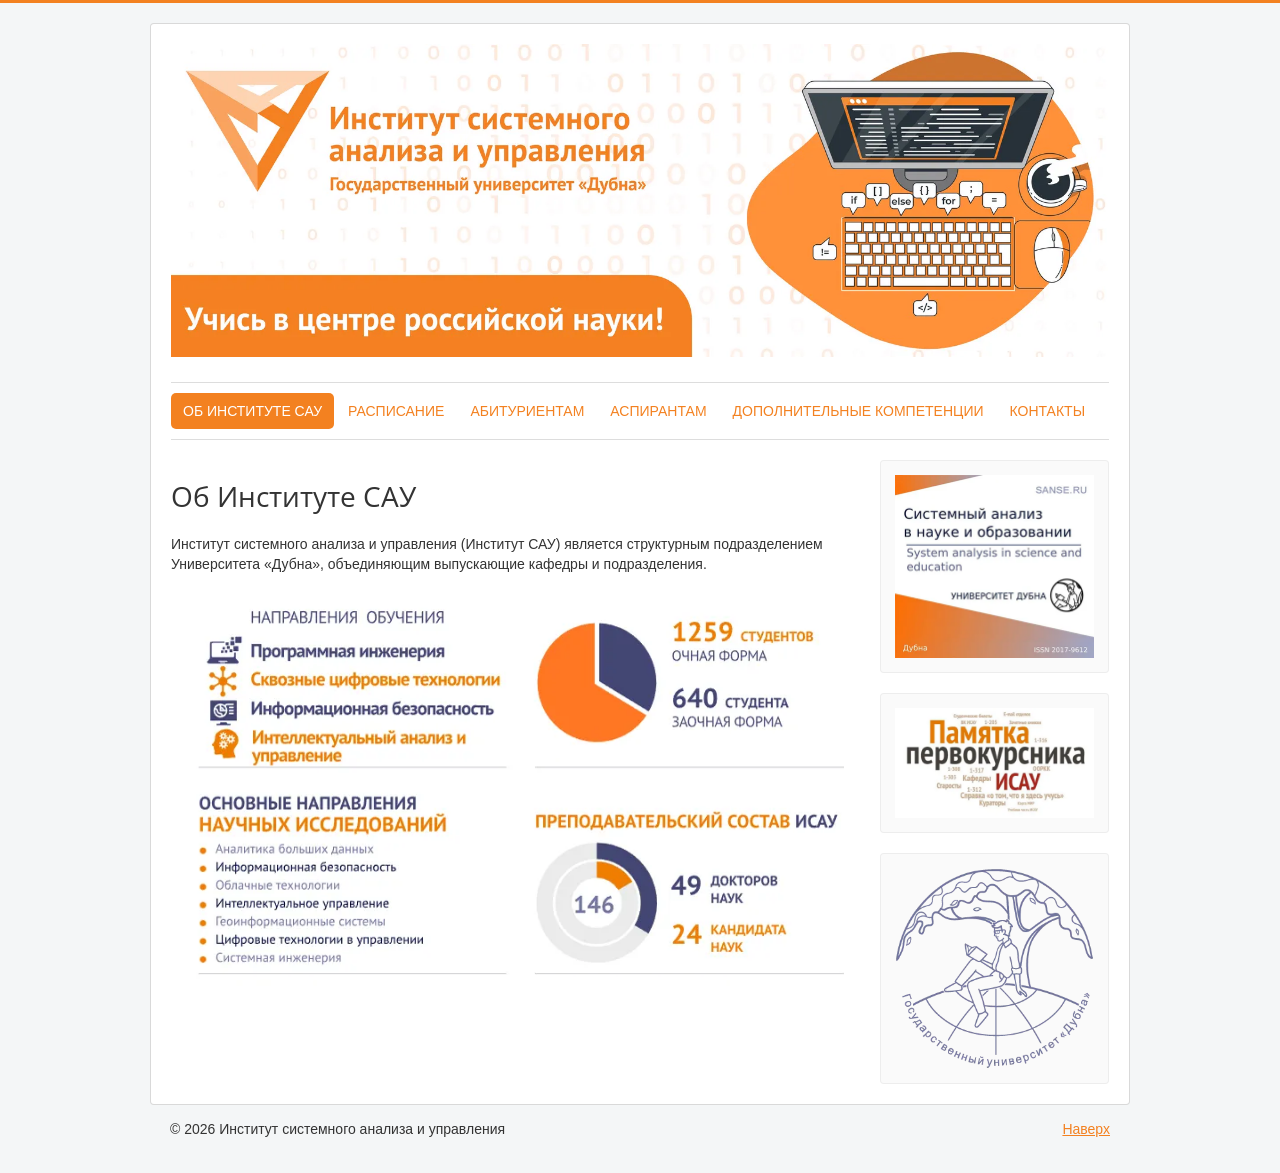
<file: 3/index.html>
<!DOCTYPE html>
<html lang="ru">
<head>
    <meta charset="utf-8">
    <meta name="viewport" content="width=device-width, initial-scale=1.0">
    <meta name="description" content="Институт системного анализа и управления">
    <title>ОБ ИНСТИТУТЕ САУ</title>
    <link href="favicon.ico" rel="shortcut icon">
    <link href="https://fonts.googleapis.com/css?family=Open+Sans&display=swap" rel="stylesheet">
    <link href="style.css" rel="stylesheet">
</head>
<body>
    <div class="container">
        <header class="header">
            <a href="/"><img src="images/header-800.webp"
                srcset="images/header-800.webp 800w, images/header-1590.webp 1590w"
                sizes="(min-width: 1024px) 940px, 100vw"
                alt="Институт системного анализа и управления" width="1590" height="530" fetchpriority="high"></a>
        </header>

        <nav class="menu">
            <a href="/" class="active">ОБ ИНСТИТУТЕ САУ</a>
            <a href="https://eios.uni-dubna.ru/schedule" target="_blank" rel="noopener noreferrer">РАСПИСАНИЕ</a>
            <a href="https://uni-dubna.ru/abitur" target="_blank" rel="noopener noreferrer">АБИТУРИЕНТАМ</a>
            <a href="https://uni-dubna.ru/postgraduate/incoming" target="_blank" rel="noopener noreferrer">АСПИРАНТАМ</a>
            <a href="https://vk.com/itschool.dubna" target="_blank" rel="noopener noreferrer">ДОПОЛНИТЕЛЬНЫЕ КОМПЕТЕНЦИИ</a>
            <a href="/kontakty/institut-sau">КОНТАКТЫ</a>
        </nav>

        <div class="row">
            <main class="content">
                <h1>Об Институте САУ</h1>
                <p>Институт системного анализа и управления (Институт САУ) является структурным подразделением Университета «Дубна», объединяющим выпускающие кафедры и подразделения.</p>
                <img src="images/isau-400.webp"
                    srcset="images/isau-400.webp 400w, images/isau-774.webp 774w"
                    sizes="(min-width: 1024px) 700px, 100vw"
                    alt="Институт САУ" width="774" height="453">
            </main>

            <aside class="sidebar">
                <a href="https://sanse.ru" target="_blank"><img src="images/sanse.webp" alt="SANSE" width="400" height="368" loading="lazy"></a>
                <a href="docs/2022_Pamyatka_pervokursniku_ISAU.pdf" target="_blank"><img src="images/pp.webp" alt="Памятка первокурснику" width="474" height="262" loading="lazy"></a>
                <a href="https://uni-dubna.ru" target="_blank"><img src="images/logo-uni.webp" alt="Университет «Дубна»" width="309" height="310" loading="lazy"></a>
            </aside>
        </div>
    </div>

    <footer class="footer">
        <p>&copy; 2026 Институт системного анализа и управления</p>
        <a href="#">Наверх</a>
    </footer>
</body>
</html>
</file>
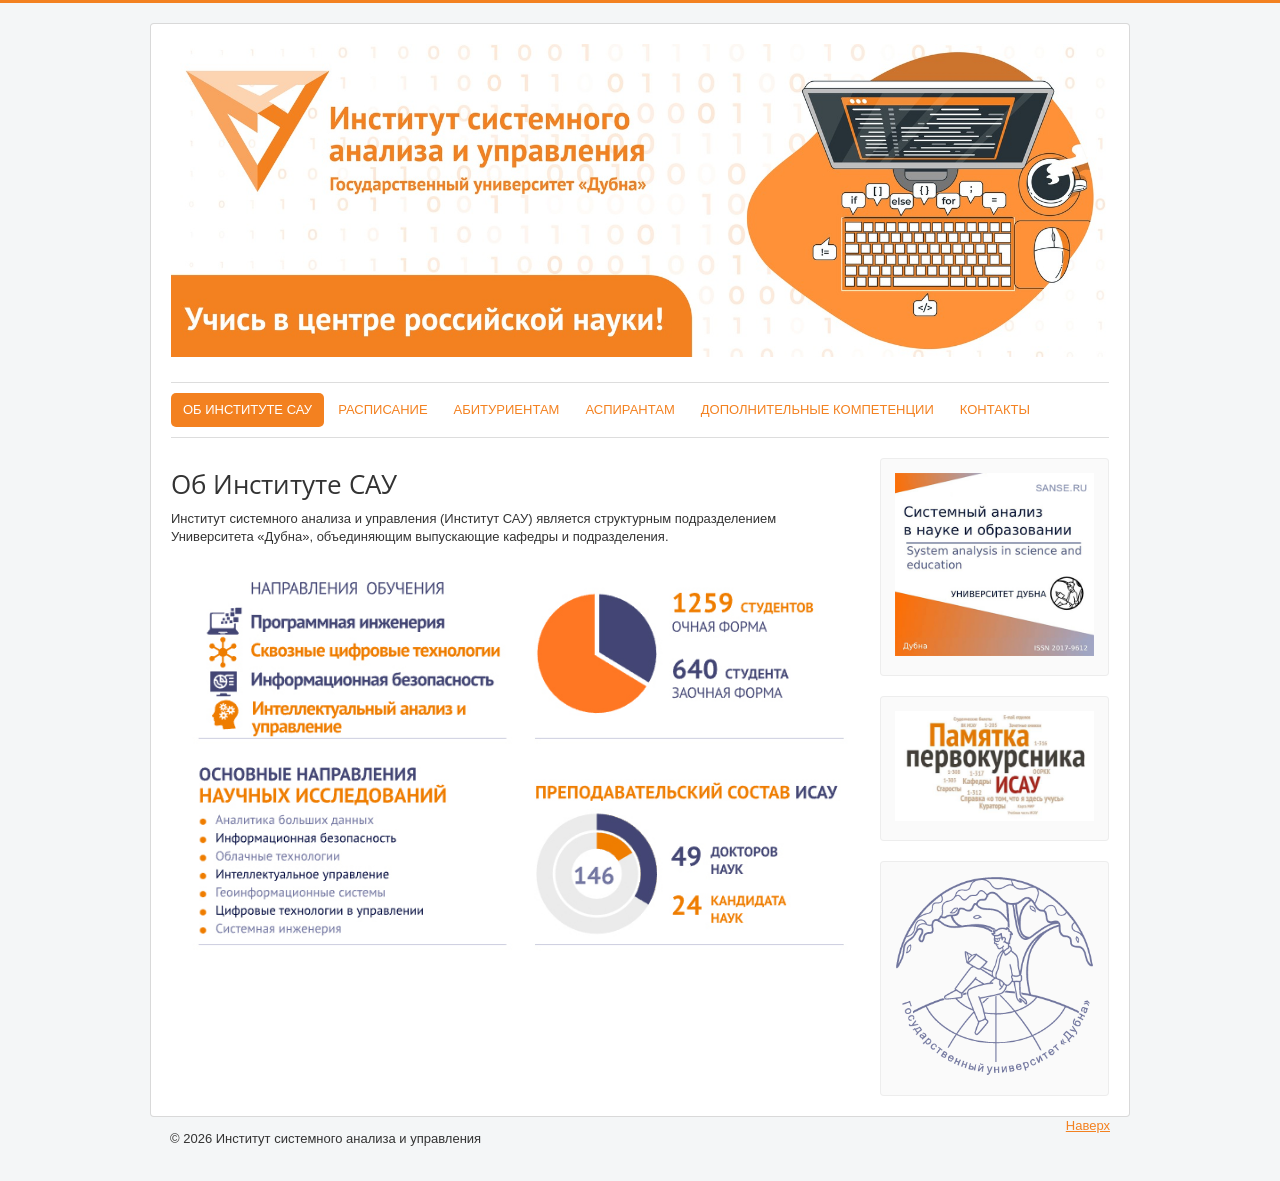
<file: flex/index.html>
<!DOCTYPE html>
<html lang="ru">
<head>
    <meta charset="utf-8">
    <meta name="viewport" content="width=device-width, initial-scale=1.0">
    <meta name="description" content="Институт системного анализа и управления">
    <title>ОБ ИНСТИТУТЕ САУ</title>
    <link href="favicon.ico" rel="shortcut icon">
    <link href="https://fonts.googleapis.com/css?family=Open+Sans&display=swap" rel="stylesheet">
    <link href="style.css" rel="stylesheet">
</head>
<body>
    <div class="container">
        <header class="header">
            <a href="/"><img src="images/wUNUYOW5rSQ.jpg" alt="Институт системного анализа и управления" width="1590" height="530"></a>
        </header>

        <nav class="menu">
            <a href="/" class="active">ОБ ИНСТИТУТЕ САУ</a>
            <a href="https://eios.uni-dubna.ru/schedule" target="_blank" rel="noopener noreferrer">РАСПИСАНИЕ</a>
            <a href="https://uni-dubna.ru/abitur" target="_blank" rel="noopener noreferrer">АБИТУРИЕНТАМ</a>
            <a href="https://uni-dubna.ru/postgraduate/incoming" target="_blank" rel="noopener noreferrer">АСПИРАНТАМ</a>
            <a href="https://vk.com/itschool.dubna" target="_blank" rel="noopener noreferrer">ДОПОЛНИТЕЛЬНЫЕ КОМПЕТЕНЦИИ</a>
            <a href="/kontakty/institut-sau">КОНТАКТЫ</a>
        </nav>

        <div class="row">
            <main class="content">
                <h1>Об Институте САУ</h1>
                <p>Институт системного анализа и управления (Институт САУ) является структурным подразделением Университета «Дубна», объединяющим выпускающие кафедры и подразделения.</p>
                <img src="images/isau.jpg" alt="Институт САУ" width="774" height="453">
            </main>

            <aside class="sidebar">
                <a href="https://sanse.ru" target="_blank"><img src="images/sanse.jpg" alt="SANSE" width="500" height="460" loading="lazy"></a>
                <a href="docs/2022_Pamyatka_pervokursniku_ISAU.pdf" target="_blank"><img src="images/pp.jpg" alt="Памятка первокурснику" width="474" height="261" loading="lazy"></a>
                <a href="https://uni-dubna.ru" target="_blank"><img src="images/logo-uni-light.png" alt="Университет «Дубна»" width="309" height="310" loading="lazy"></a>
            </aside>
        </div>
    </div>

    <footer class="footer">
        <p>&copy; 2026 Институт системного анализа и управления</p>
        <a href="#">Наверх</a>
    </footer>
</body>
</html>
</file>
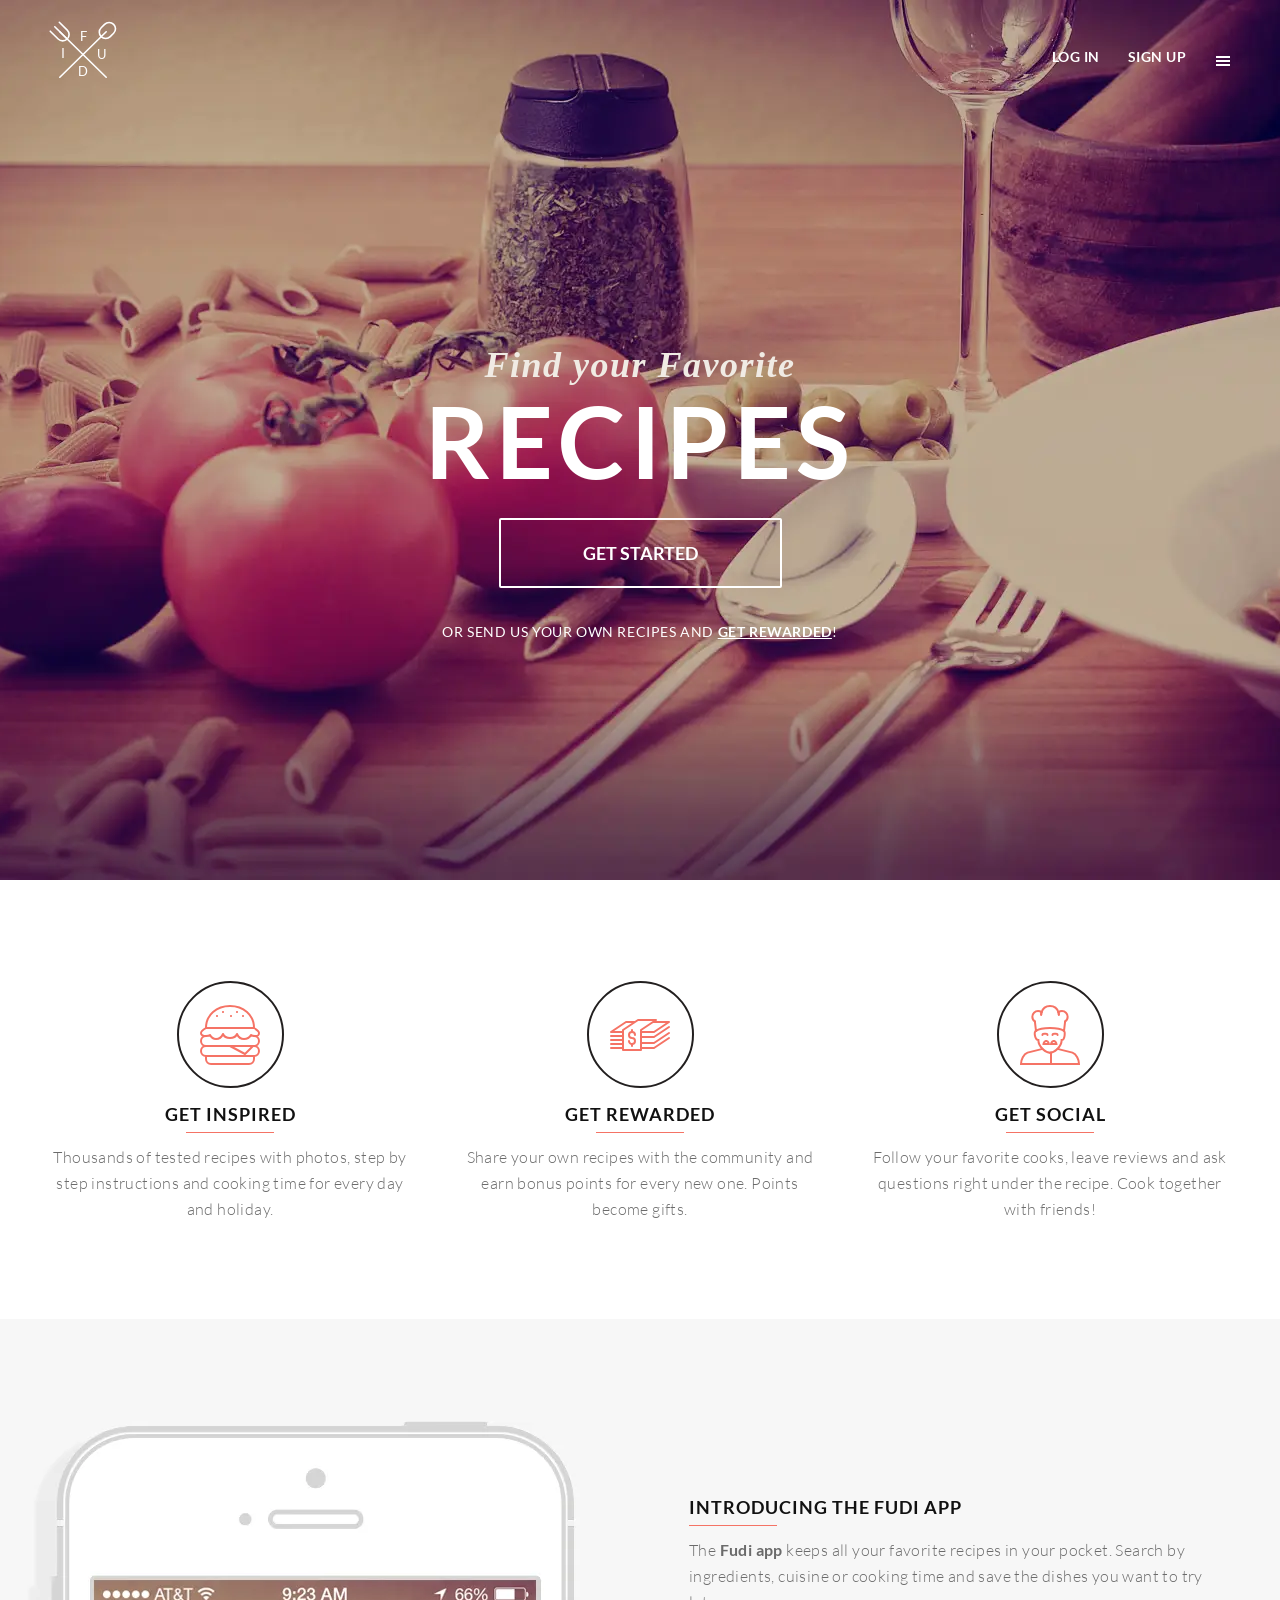
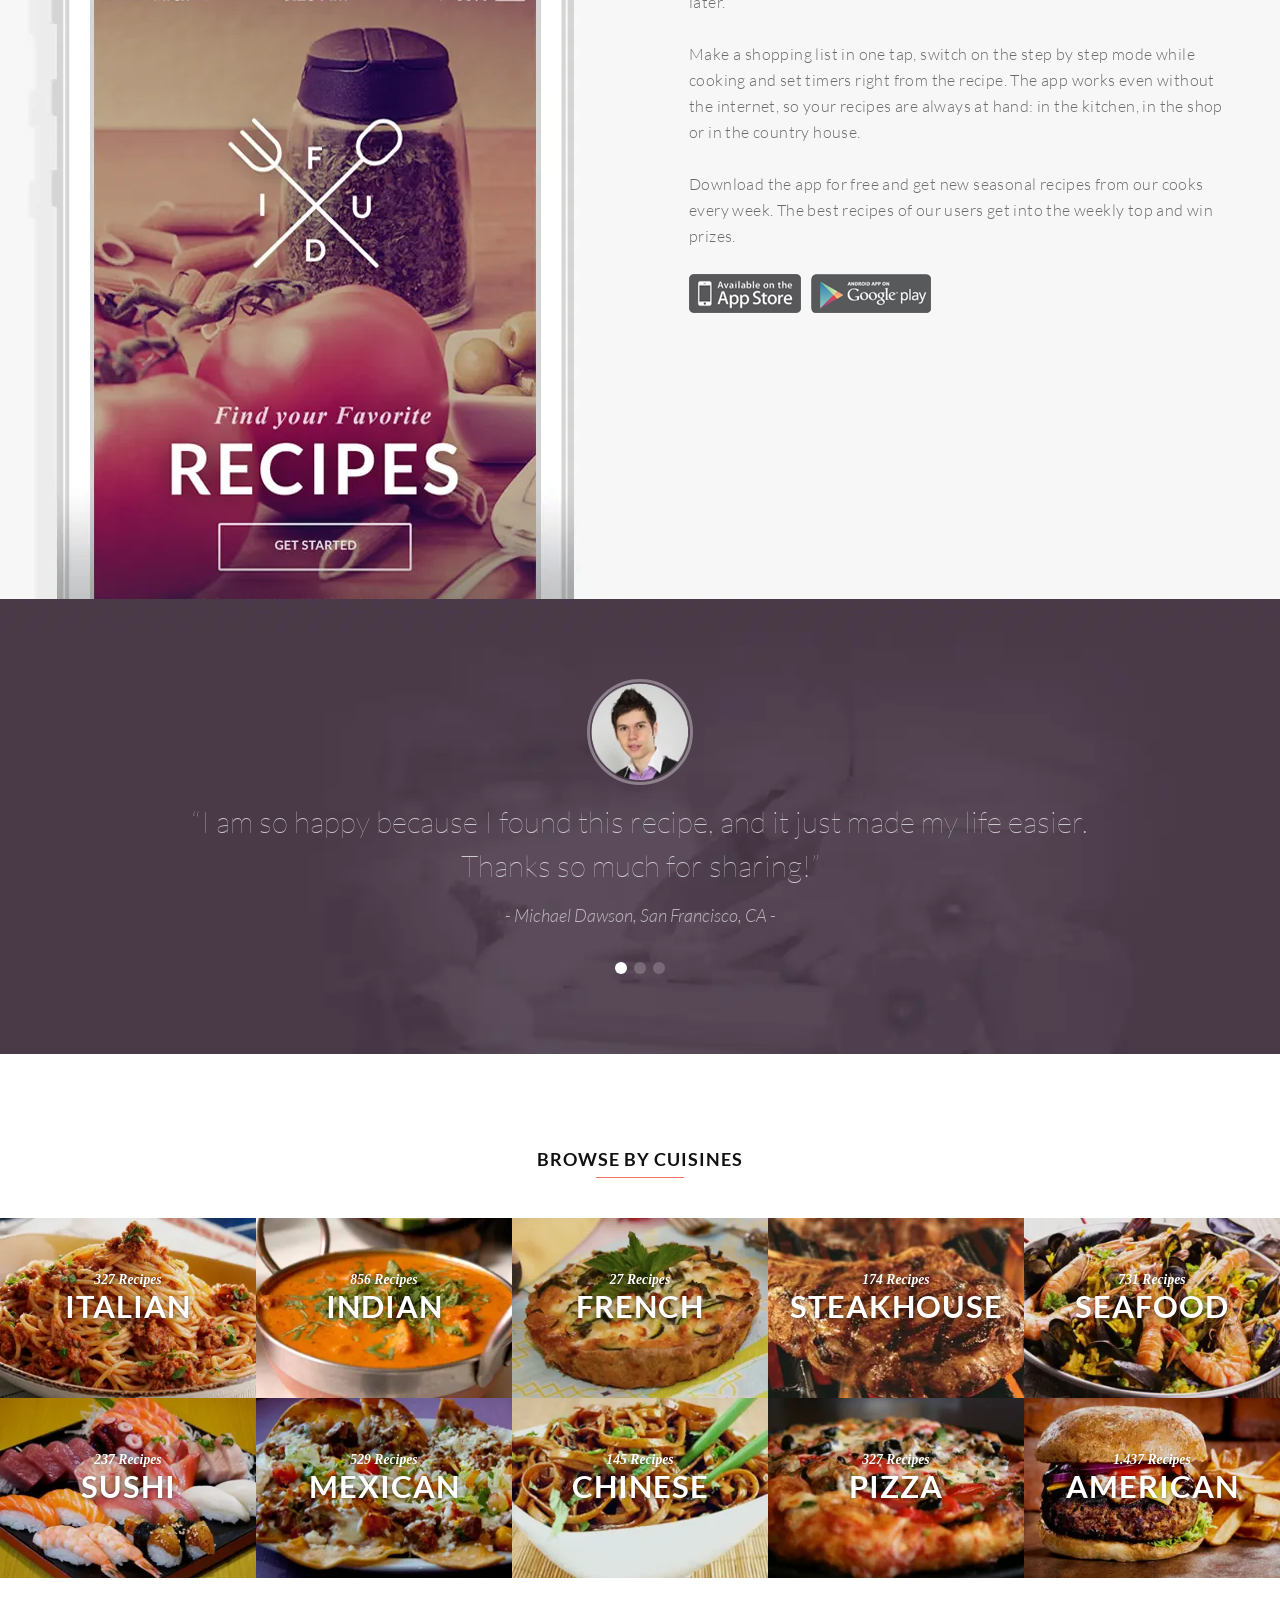
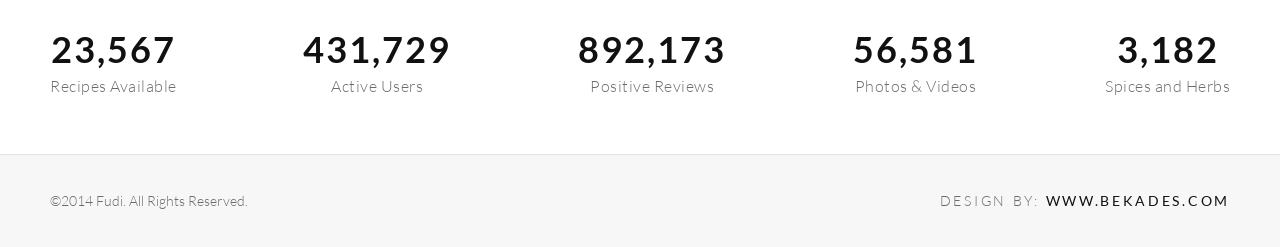
<file: fudi/index.html>
<!DOCTYPE html>
<html lang="en">
<head>
    <meta charset="utf-8">
    <meta name="viewport" content="width=device-width, initial-scale=1">
    <title>Fudi — Find your Favorite Recipes</title>
    <meta name="description" content="Fudi is a recipe app: find your favorite recipes from Italian, Indian, French, Mexican and other cuisines, share your own recipes and get rewarded.">
    <meta name="keywords" content="recipes, food recipes, cooking, cuisines, recipe app, Fudi">
    <link rel="icon" href="images/favicon.png" type="image/png">
    <link rel="preload" href="fonts/lato-700.woff2" as="font" type="font/woff2" crossorigin>
    <link rel="preload" href="fonts/lato-400.woff2" as="font" type="font/woff2" crossorigin>
    <link rel="stylesheet" href="style.css">
</head>
<body>
    <!-- Блок: главный экран с шапкой -->
    <header class="hero">
        <img class="hero__bg" src="images/hero-1600.webp"
            srcset="images/hero-800.webp 800w, images/hero-1600.webp 1600w"
            sizes="100vw" width="1600" height="880" alt="" fetchpriority="high">

        <div class="hero__top container">
            <a class="logo" href="./">
                <svg class="logo__img" width="72" height="61" viewBox="0 0 72 61" role="img" aria-label="Fudi">
                    <g transform="matrix(0.8,0,0,0.7833,11,13)"><path transform="matrix(1,0,0,-1,1,1)" stroke-width="2" stroke-linecap="round" stroke-linejoin="round" fill="none" stroke="#fff" d="M0 0 58-58"/><path transform="matrix(1,0,0,-1,59,1)" stroke-width="2" stroke-linecap="round" stroke-linejoin="round" fill="none" stroke="#fff" d="M0 0-58-58"/></g>
                    <g transform="matrix(0.5656,-0.56,0.5658,0.5596,1.12,13.2)"><path transform="matrix(1,0,0,-1,9,1)" stroke-width="2" stroke-linecap="round" stroke-linejoin="round" fill="none" stroke="#fff" d="M0 0V-22"/><path transform="matrix(1,0,0,-1,17,1)" stroke-width="2" stroke-linecap="round" stroke-linejoin="round" fill="none" stroke="#fff" d="M0 0V-14C0-18.418-3.582-22-8-22-12.418-22-16-18.418-16-14V0"/></g>
                    <g transform="matrix(0.5656,0.56,-0.5658,0.56,61.1,0.74)"><path transform="matrix(1,0,0,-1,9,23)" stroke-width="2" stroke-linecap="round" stroke-linejoin="round" fill="none" stroke="#fff" d="M0 0V0"/><path transform="matrix(1,0,0,-1,17,9)" stroke-width="2" stroke-linecap="round" stroke-linejoin="round" fill="none" stroke="#fff" d="M0 0C0 4.418-3.582 8-8 8-12.418 8-16 4.418-16 0V-6C-16-10.418-12.418-14-8-14-3.582-14 0-10.418 0-6V0Z"/></g>
                    <g class="logo__letters">
                        <text x="35" y="23">F</text>
                        <text x="14.5" y="40">I</text>
                        <text x="53" y="41">U</text>
                        <text x="35" y="58">D</text>
                    </g>
                </svg>
            </a>
            <nav class="nav">
                <a class="nav__link" href="#login">Log in</a>
                <a class="nav__link" href="#signup">Sign up</a>
                <button class="nav__burger" type="button" aria-label="Open menu"><span></span></button>
            </nav>
        </div>

        <div class="hero__content container">
            <h1 class="hero__title"><span class="hero__subtitle">Find your Favorite</span> Recipes</h1>
            <a class="button" href="#features">Get started</a>
            <p class="hero__text">Or send us your own recipes and <a href="#signup"><strong>get rewarded</strong></a>!</p>
        </div>
    </header>

    <main>
        <!-- Блок: преимущества -->
        <section class="features" id="features">
            <h2 class="visually-hidden">Why Fudi</h2>
            <div class="features__list container">
                <article class="feature">
                    <div class="feature__icon"><img src="images/icon1.svg" width="60" height="60" alt=""></div>
                    <h3 class="title">Get inspired</h3>
                    <p class="feature__text">Thousands of tested recipes with photos, step by step instructions and cooking time for every day and holiday.</p>
                </article>
                <article class="feature">
                    <div class="feature__icon"><img src="images/icon2.svg" width="60" height="32" alt=""></div>
                    <h3 class="title">Get rewarded</h3>
                    <p class="feature__text">Share your own recipes with the community and earn bonus points for every new one. Points become gifts.</p>
                </article>
                <article class="feature">
                    <div class="feature__icon"><img src="images/icon3.svg" width="60" height="60" alt=""></div>
                    <h3 class="title">Get social</h3>
                    <p class="feature__text">Follow your favorite cooks, leave reviews and ask questions right under the recipe. Cook together with friends!</p>
                </article>
            </div>
        </section>

        <!-- Блок: мобильное приложение -->
        <section class="app" id="app">
            <div class="app__inner container">
                <img class="app__phone" src="images/phone.webp" width="560" height="778" alt="Fudi app on iPhone" loading="lazy">
                <div class="app__info">
                    <h2 class="title title--left">Introducing the Fudi app</h2>
                    <p class="app__text">The <strong>Fudi app</strong> keeps all your favorite recipes in your pocket. Search by ingredients, cuisine or cooking time and save the dishes you want to try later.</p>
                    <p class="app__text">Make a shopping list in one tap, switch on the step by step mode while cooking and set timers right from the recipe. The app works even without the internet, so your recipes are always at hand: in the kitchen, in the shop or in the country house.</p>
                    <p class="app__text">Download the app for free and get new seasonal recipes from our cooks every week. The best recipes of our users get into the weekly top and win prizes.</p>
                    <div class="app__stores">
                        <a href="#appstore"><img src="images/appstore.webp" width="112" height="39" alt="Available on the App Store" loading="lazy"></a>
                        <a href="#googleplay"><img src="images/googleplay.webp" width="120" height="39" alt="Android app on Google Play" loading="lazy"></a>
                    </div>
                </div>
            </div>
        </section>

        <!-- Блок: отзыв -->
        <section class="review">
            <h2 class="visually-hidden">Reviews</h2>
            <figure class="review__item container">
                <img class="review__avatar" src="images/avatar.webp" width="106" height="106" alt="Michael Dawson" loading="lazy">
                <blockquote class="review__quote">
                    <p>“I am so happy because I found this recipe, and it just made my life easier. Thanks so much for sharing!”</p>
                </blockquote>
                <figcaption class="review__author">- Michael Dawson, San Francisco, CA -</figcaption>
            </figure>
            <div class="review__dots" aria-hidden="true">
                <span class="review__dot review__dot--active"></span>
                <span class="review__dot"></span>
                <span class="review__dot"></span>
            </div>
        </section>

        <!-- Блок: кухни -->
        <section class="cuisines">
            <h2 class="title">Browse by cuisines</h2>
            <ul class="cuisines__list">
                <li class="cuisine"><a class="cuisine__link" href="#italian"><img class="cuisine__img" src="images/italian.webp" width="320" height="225" alt="" loading="lazy"><span class="cuisine__count">327 Recipes</span> <span class="cuisine__name">Italian</span></a></li>
                <li class="cuisine"><a class="cuisine__link" href="#indian"><img class="cuisine__img" src="images/indian.webp" width="320" height="225" alt="" loading="lazy"><span class="cuisine__count">856 Recipes</span> <span class="cuisine__name">Indian</span></a></li>
                <li class="cuisine"><a class="cuisine__link" href="#french"><img class="cuisine__img" src="images/french.webp" width="320" height="225" alt="" loading="lazy"><span class="cuisine__count">27 Recipes</span> <span class="cuisine__name">French</span></a></li>
                <li class="cuisine"><a class="cuisine__link" href="#steakhouse"><img class="cuisine__img" src="images/steakhouse.webp" width="320" height="225" alt="" loading="lazy"><span class="cuisine__count">174 Recipes</span> <span class="cuisine__name">Steakhouse</span></a></li>
                <li class="cuisine"><a class="cuisine__link" href="#seafood"><img class="cuisine__img" src="images/seafood.webp" width="320" height="225" alt="" loading="lazy"><span class="cuisine__count">731 Recipes</span> <span class="cuisine__name">Seafood</span></a></li>
                <li class="cuisine"><a class="cuisine__link" href="#sushi"><img class="cuisine__img" src="images/sushi.webp" width="320" height="225" alt="" loading="lazy"><span class="cuisine__count">237 Recipes</span> <span class="cuisine__name">Sushi</span></a></li>
                <li class="cuisine"><a class="cuisine__link" href="#mexican"><img class="cuisine__img" src="images/mexican.webp" width="320" height="225" alt="" loading="lazy"><span class="cuisine__count">529 Recipes</span> <span class="cuisine__name">Mexican</span></a></li>
                <li class="cuisine"><a class="cuisine__link" href="#chinese"><img class="cuisine__img" src="images/chinese.webp" width="320" height="225" alt="" loading="lazy"><span class="cuisine__count">145 Recipes</span> <span class="cuisine__name">Chinese</span></a></li>
                <li class="cuisine"><a class="cuisine__link" href="#pizza"><img class="cuisine__img" src="images/pizza.webp" width="320" height="225" alt="" loading="lazy"><span class="cuisine__count">327 Recipes</span> <span class="cuisine__name">Pizza</span></a></li>
                <li class="cuisine"><a class="cuisine__link" href="#american"><img class="cuisine__img" src="images/american.webp" width="320" height="225" alt="" loading="lazy"><span class="cuisine__count">1.437 Recipes</span> <span class="cuisine__name">American</span></a></li>
            </ul>
        </section>

        <!-- Блок: цифры -->
        <section class="stats">
            <h2 class="visually-hidden">Fudi in numbers</h2>
            <ul class="stats__list container">
                <li class="stats__item"><strong class="stats__number">23,567</strong> <span class="stats__label">Recipes Available</span></li>
                <li class="stats__item"><strong class="stats__number">431,729</strong> <span class="stats__label">Active Users</span></li>
                <li class="stats__item"><strong class="stats__number">892,173</strong> <span class="stats__label">Positive Reviews</span></li>
                <li class="stats__item"><strong class="stats__number">56,581</strong> <span class="stats__label">Photos &amp; Videos</span></li>
                <li class="stats__item"><strong class="stats__number">3,182</strong> <span class="stats__label">Spices and Herbs</span></li>
            </ul>
        </section>
    </main>

    <!-- Блок: подвал -->
    <footer class="footer">
        <div class="footer__inner container">
            <p class="footer__copy">©2014 Fudi. All Rights Reserved.</p>
            <p class="footer__design">Design by: <a href="http://www.bekades.com" target="_blank" rel="noopener">www.bekades.com</a></p>
        </div>
    </footer>
</body>
</html>
</file>
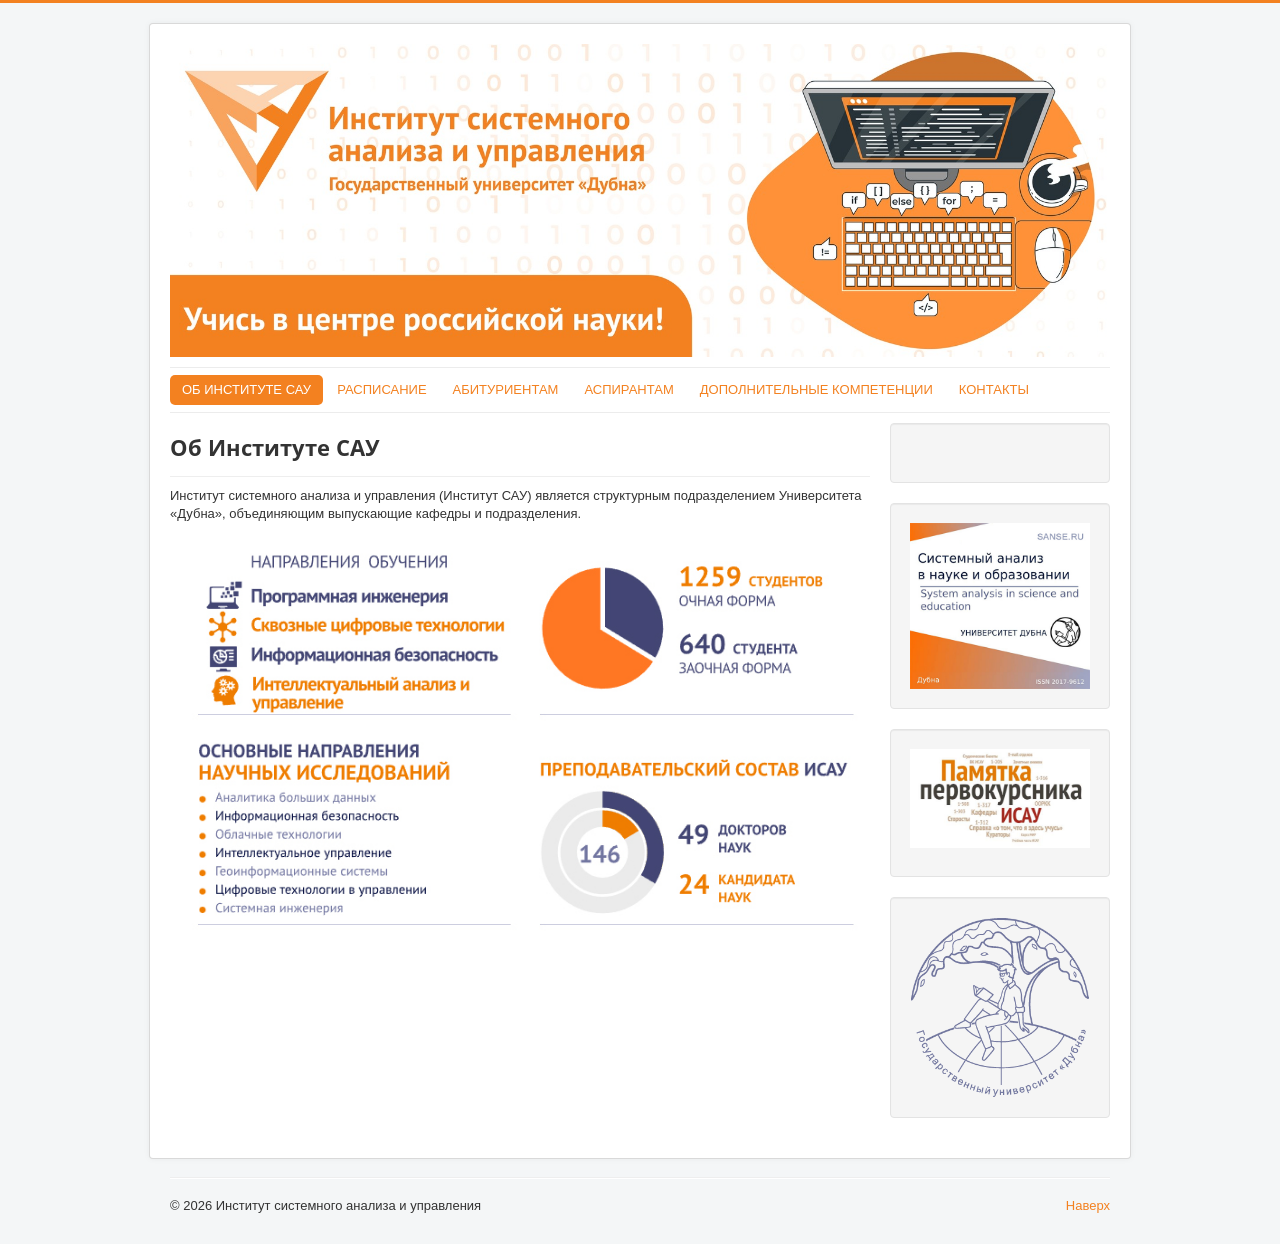
<file: original/index.html>
<!DOCTYPE html>
<html lang="ru-ru" dir="ltr">
<head>
	<meta name="viewport" content="width=device-width, initial-scale=1.0" />
	<meta charset="utf-8" />
	<meta name="author" content="Super User" />
	<meta name="description" content="Институт системного анализа и управления" />
	<meta name="generator" content="Joomla! - Open Source Content Management" />
	<title>ОБ ИНСТИТУТЕ САУ</title>
	<link href="favicon.ico" rel="shortcut icon" type="image/vnd.microsoft.icon" />
	<link href="templates/protostar/css/template.css" rel="stylesheet" />
	<link href="https://fonts.googleapis.com/css?family=Open+Sans" rel="stylesheet" />
	<style>

	h1, h2, h3, h4, h5, h6, .site-title {
		font-family: 'Open Sans', sans-serif;
	}
	body.site {
		border-top: 3px solid #f38120;
		background-color: #f4f6f7;
	}
	a {
		color: #f38120;
	}
	.nav-list > .active > a,
	.nav-list > .active > a:hover,
	.dropdown-menu li > a:hover,
	.dropdown-menu .active > a,
	.dropdown-menu .active > a:hover,
	.nav-pills > .active > a,
	.nav-pills > .active > a:hover,
	.btn-primary {
		background: #f38120;
	}
	</style>
	<script src="media/jui/js/jquery.min.js"></script>
	<script src="media/jui/js/jquery-noconflict.js"></script>
	<script src="media/jui/js/jquery-migrate.min.js"></script>
	<script src="media/system/js/caption.js"></script>
	<script src="media/jui/js/bootstrap.min.js"></script>
	<script src="templates/protostar/js/template.js"></script>
	<!--[if lt IE 9]><script src="media/jui/js/html5.js"></script><![endif]-->
	<script>
jQuery(window).on('load',  function() {
				new JCaption('img.caption');
			});
	</script>

</head>
<body class="site com_content view-article no-layout no-task itemid-112">
	<!-- Body -->
	<div class="body" id="top">
		<div class="container">
			<!-- Header -->
			<header class="header" role="banner">
				<div class="header-inner clearfix">
					<a class="brand pull-left" href="/">
						<img src="images/wUNUYOW5rSQ.jpg" alt="Институт системного анализа и управления" />											</a>
					<div class="header-search pull-right">
						
					</div>
				</div>
			</header>
							<nav class="navigation" role="navigation">
					<div class="navbar pull-left">
						<a class="btn btn-navbar collapsed" data-toggle="collapse" data-target=".nav-collapse">
							<span class="element-invisible">Включить/выключить навигацию</span>
							<span class="icon-bar"></span>
							<span class="icon-bar"></span>
							<span class="icon-bar"></span>
						</a>
					</div>
					<div class="nav-collapse">
						<ul class="nav menu nav-pills mod-list">
<li class="item-112 default current active"><a href="/" >ОБ ИНСТИТУТЕ САУ</a></li><li class="item-118"><a href="https://eios.uni-dubna.ru/schedule" target="_blank" rel="noopener noreferrer">РАСПИСАНИЕ</a></li><li class="item-113"><a href="https://uni-dubna.ru/abitur" target="_blank" rel="noopener noreferrer">АБИТУРИЕНТАМ</a></li><li class="item-114"><a href="https://uni-dubna.ru/postgraduate/incoming" target="_blank" rel="noopener noreferrer">АСПИРАНТАМ</a></li><li class="item-115 deeper parent"><a href="#" >ДОПОЛНИТЕЛЬНЫЕ КОМПЕТЕНЦИИ</a><ul class="nav-child unstyled small"><li class="item-116"><a href="https://vk.com/itschool.dubna" target="_blank" rel="noopener noreferrer">МЕЖДУНАРОДНАЯ ШКОЛА «АНАЛИТИКА БОЛЬШИХ ДАННЫХ»</a></li><li class="item-117"><a href="https://vk.com/stp.dubna" target="_blank" rel="noopener noreferrer">ШКОЛА ТЕХНОЛОГИЧЕСКОГО ПРЕДПРИНИМАТЕЛЬСТВА</a></li></ul></li><li class="item-108 deeper parent"><a href="#" >КОНТАКТЫ</a><ul class="nav-child unstyled small"><li class="item-111"><a href="/kontakty/institut-sau" >ИНСТИТУТ САУ</a></li><li class="item-110"><a href="/kontakty/uchebnaya-chast-isau" >УЧЕБНАЯ ЧАСТЬ ИСАУ</a></li><li class="item-109"><a href="/kontakty/spisok-pps" >ПРЕПОДАВАТЕЛИ</a></li></ul></li></ul>

					</div>
				</nav>
						
			<div class="row-fluid">
								<main id="content" role="main" class="span9">
					<!-- Begin Content -->
					
					<div id="system-message-container">
	</div>

					<div class="item-page" itemscope itemtype="https://schema.org/Article">
	<meta itemprop="inLanguage" content="ru-RU" />
	
		
			<div class="page-header">
		<h2 itemprop="headline">
			Об Институте САУ		</h2>
							</div>
					
		
	
	
		
								<div itemprop="articleBody">
		<p>Институт системного анализа и управления (Институт САУ) является структурным подразделением Университета «Дубна», объединяющим выпускающие кафедры и подразделения.</p>
<p><img style="display: block; margin-left: auto; margin-right: auto;" src="images/isau.jpg" alt="" width="774" height="453" /></p>
<p> </p> 	</div>

	
							</div>

					<div class="clearfix"></div>
					
					<!-- End Content -->
				</main>
									<div id="aside" class="span3">
						<!-- Begin Right Sidebar -->
						<div class="well ">

<div class="custom"  >
	<script type="text/javascript" src="https://vk.com/js/api/openapi.js?169"></script>

<!-- VK Widget -->
<div id="vk_groups"></div>
<script type="text/javascript">
VK.Widgets.Group("vk_groups", {mode: 3, width: "180", color3: 'F38120'}, 54722976);
</script></div>
</div><div class="well ">

<div class="custom"  >
	<a href="https://sanse.ru" target="a_blank" title="Перейти"><img src="images/sanse.jpg"></a></div>
</div><div class="well ">

<div class="custom"  >
	<p><a title="Читать" href="docs/2022_Pamyatka_pervokursniku_ISAU.pdf" target="_blank" rel="noopener noreferrer"><img src="images/pp.jpg" alt="" width="474" height="261" /></a></p></div>
</div><div class="well ">

<div class="custom"  >
	<a href="https://uni-dubna.ru" target="a_blank" title="Перейти"><img src="images/logo-uni-light.png"></a></div>
</div>
						<!-- End Right Sidebar -->
					</div>
							</div>
		</div>
	</div>
	<!-- Footer -->
	<footer class="footer" role="contentinfo">
		<div class="container">
			<hr />
			
			<p class="pull-right">
				<a href="#top" id="back-top">
					Наверх				</a>
			</p>
			<p>
				&copy; 2026 Институт системного анализа и управления			</p>
		</div>
	</footer>
	
</body>
</html>
</file>
<file: 3/style.css>
/* Базовые стили — телефон (до 767px) */

* {
    box-sizing: border-box;
}

body {
    margin: 0;
    border-top: 3px solid #f38120;
    background: #f4f6f7;
    font: 14px/20px "Helvetica Neue", Helvetica, Arial, sans-serif;
    color: #333;
}

h1 {
    font-family: 'Open Sans', sans-serif;
    font-weight: normal;
    font-size: 22px;
    line-height: 1.3;
}

a {
    color: #f38120;
}

img {
    max-width: 100%;
    height: auto;
}

.container {
    padding: 12px;
    background: #fff;
}

.header {
    padding-bottom: 12px;
    border-bottom: 1px solid #dddddd;
}

/* Меню столбиком: крупные пункты удобно нажимать пальцем */
.menu {
    display: flex;
    flex-direction: column;
    padding: 8px 0;
    border-bottom: 1px solid #dddddd;
}

.menu a {
    padding: 12px;
    border-radius: 5px;
    text-decoration: none;
}

.menu a.active {
    background: #f38120;
    color: #fff;
}

/* Одна колонка: контент, под ним боковая панель */
.row {
    display: flex;
    flex-direction: column;
    gap: 20px;
}

.content {
    min-width: 0;
}

.content img {
    display: block;
    margin: 0 auto;
}

.sidebar {
    display: flex;
    flex-direction: column;
    align-items: center;
    gap: 12px;
    min-width: 0;
}

.sidebar a {
    display: block;
    width: 100%;
    max-width: 320px;
    padding: 14px;
    background: #fafafa;
    border: 1px solid rgba(0, 0, 0, 0.05);
    border-radius: 4px;
}

.sidebar img {
    display: block;
    margin: 0 auto;
}

.footer {
    display: flex;
    flex-direction: column;
    align-items: center;
    padding: 10px 12px 20px;
    text-align: center;
}


/* Планшет (от 768px) */
@media (min-width: 768px) {
    body {
        padding: 20px;
    }

    h1 {
        font-size: 28px;
    }

    .container {
        max-width: 980px;
        margin: 0 auto;
        padding: 20px;
        border: 1px solid rgba(0, 0, 0, 0.15);
        border-radius: 4px;
    }

    .header {
        padding-bottom: 20px;
    }

    /* Меню в строку */
    .menu {
        flex-direction: row;
        flex-wrap: wrap;
        gap: 2px;
        padding: 10px 0;
        margin-bottom: 20px;
    }

    .menu a {
        padding: 8px 12px;
    }

    .menu a:hover {
        background: #eee;
    }

    .menu a.active:hover {
        background: #f38120;
    }

    /* Баннеры боковой панели — в ряд под контентом */
    .sidebar {
        flex-direction: row;
        align-items: stretch;
        gap: 20px;
    }

    .sidebar a {
        flex: 1;
        max-width: none;
    }

    .footer {
        flex-direction: row;
        justify-content: space-between;
        max-width: 980px;
        margin: 0 auto;
        padding: 0 20px;
    }
}


/* Десктоп (от 1024px) */
@media (min-width: 1024px) {
    /* Две колонки: контент слева, боковая панель справа */
    .row {
        flex-direction: row;
    }

    .content {
        flex: 3;
    }

    .sidebar {
        flex: 1;
        flex-direction: column;
        align-items: stretch;
    }

    .sidebar a {
        flex: none;
    }
}
</file>
<file: flex/style.css>
* {
    box-sizing: border-box;
}

body {
    margin: 0;
    padding: 20px;
    border-top: 3px solid #f38120;
    background: #f4f6f7;
    font: 13px/18px "Helvetica Neue", Helvetica, Arial, sans-serif;
    color: #333;
}

h1 {
    font-family: 'Open Sans', sans-serif;
    font-weight: normal;
}

a {
    color: #f38120;
}

img {
    max-width: 100%;
    height: auto;
}

.container {
    max-width: 980px;
    margin: 0 auto;
    padding: 20px;
    background: #fff;
    border: 1px solid rgba(0, 0, 0, 0.15);
    border-radius: 4px;
}

.header {
    padding-bottom: 20px;
    border-bottom: 1px solid #dddddd;
}

.menu {
    display: flex;
    flex-wrap: wrap;
    gap: 2px;
    padding: 10px 0;
    margin-bottom: 20px;
    border-bottom: 1px solid #dddddd;
}

.menu a {
    padding: 8px 12px;
    border-radius: 5px;
    text-decoration: none;
}

.menu a:hover {
    background: #eee;
}

.menu a.active {
    background: #f38120;
    color: #fff;
}

.row {
    display: flex;
    gap: 20px;
}

.content {
    flex: 3;
    min-width: 0;
}

.content img {
    display: block;
    margin: 0 auto;
}

.sidebar {
    flex: 1;
    min-width: 0;
    display: flex;
    flex-direction: column;
    gap: 20px;
}

.sidebar a {
    display: block;
    padding: 14px;
    background: #fafafa;
    border: 1px solid rgba(0, 0, 0, 0.05);
    border-radius: 4px;
}

.footer {
    display: flex;
    justify-content: space-between;
    max-width: 980px;
    margin: 0 auto;
    padding: 0 20px;
}

@media (max-width: 768px) {
    .row {
        flex-direction: column;
    }
}
</file>
<file: fudi/style.css>
/* Шрифт Lato подключён локально (быстрее, чем через Google Fonts) */
@font-face {
    font-family: "Lato";
    font-style: normal;
    font-weight: 100;
    font-display: swap;
    src: url("fonts/lato-100.woff2") format("woff2");
}

@font-face {
    font-family: "Lato";
    font-style: normal;
    font-weight: 300;
    font-display: swap;
    src: url("fonts/lato-300.woff2") format("woff2");
}

@font-face {
    font-family: "Lato";
    font-style: italic;
    font-weight: 300;
    font-display: swap;
    src: url("fonts/lato-300i.woff2") format("woff2");
}

@font-face {
    font-family: "Lato";
    font-style: normal;
    font-weight: 400;
    font-display: swap;
    src: url("fonts/lato-400.woff2") format("woff2");
}

@font-face {
    font-family: "Lato";
    font-style: normal;
    font-weight: 700;
    font-display: swap;
    src: url("fonts/lato-700.woff2") format("woff2");
}


/* Общие стили */

* {
    box-sizing: border-box;
}

body {
    margin: 0;
    font: 300 16px/26px "Lato", Arial, sans-serif;
    color: #6b6b6b;
    background: #fff;
}

img {
    max-width: 100%;
    height: auto;
}

ul {
    margin: 0;
    padding: 0;
    list-style: none;
}

.container {
    width: 100%;
    max-width: 1220px;
    margin: 0 auto;
    padding: 0 20px;
}

.visually-hidden {
    position: absolute;
    width: 1px;
    height: 1px;
    overflow: hidden;
    clip-path: inset(50%);
    white-space: nowrap;
}

/* Заголовок с красной чертой снизу */
.title {
    position: relative;
    margin: 0;
    padding-bottom: 7px;
    font-size: 18px;
    font-weight: 700;
    line-height: 24px;
    letter-spacing: 1px;
    text-transform: uppercase;
    text-align: center;
    color: #111;
}

.title::after {
    content: "";
    position: absolute;
    bottom: 0;
    left: 50%;
    width: 88px;
    height: 1px;
    margin-left: -44px;
    background: #f57365;
}

.title--left {
    text-align: left;
}

.title--left::after {
    left: 0;
    margin-left: 0;
}


/* Блок: главный экран */

.hero {
    position: relative;
    display: flex;
    flex-direction: column;
    height: 880px;
    overflow: hidden;
    color: #fff;
    background: #6b3f55;
}

.hero__bg {
    position: absolute;
    top: 0;
    left: 0;
    width: 100%;
    height: 100%;
    object-fit: cover;
}

.hero__top {
    position: relative;
    display: flex;
    justify-content: space-between;
    align-items: flex-start;
    padding-top: 18px;
}

.logo {
    margin-left: -2px;
}

.logo__img {
    display: block;
}

.logo__letters {
    font: 400 12.5px "Lato", Arial, sans-serif;
    text-anchor: middle;
    fill: #fff;
}

.nav {
    display: flex;
    align-items: center;
    gap: 28px;
    padding-top: 27px;
}

.nav__link {
    padding: 2px 0;
    font-size: 14px;
    font-weight: 700;
    line-height: 20px;
    letter-spacing: 0.5px;
    text-transform: uppercase;
    text-decoration: none;
    color: #fff;
}

/* Кнопка 24x24 для удобного нажатия, сами полоски 14x10 */
.nav__burger {
    width: 24px;
    height: 24px;
    margin: -7px -5px -7px -3px;
    padding: 7px 5px;
    border: 0;
    background: none;
    cursor: pointer;
}

/* Три полоски «бургера» */
.nav__burger span {
    display: block;
    height: 2px;
    background: #fff;
    box-shadow: 0 4px 0 #fff, 0 8px 0 #fff;
}

.hero__content {
    position: relative;
    display: flex;
    flex-direction: column;
    align-items: center;
    padding-top: 266px;
    text-align: center;
}

.hero__title {
    margin: 0;
    font-size: 100px;
    font-weight: 700;
    line-height: 100px;
    letter-spacing: 5px;
    text-transform: uppercase;
}

.hero__subtitle {
    display: block;
    margin-bottom: 5px;
    font: italic 700 36px/40px "Times New Roman", Times, serif;
    letter-spacing: 1.5px;
    text-transform: none;
    color: #f0ebe4;
}

.button {
    display: flex;
    justify-content: center;
    align-items: center;
    width: 283px;
    height: 70px;
    margin-top: 28px;
    border: 2px solid #fff;
    border-radius: 2px;
    font-size: 18px;
    font-weight: 700;
    text-transform: uppercase;
    text-decoration: none;
    color: #fff;
    transition: background 0.2s;
}

.button:hover {
    background: rgba(255, 255, 255, 0.15);
}

.hero__text {
    margin: 34px 0 0;
    font-size: 14px;
    font-weight: 400;
    line-height: 20px;
    letter-spacing: 0.6px;
    text-transform: uppercase;
}

.hero__text a {
    color: #fff;
}


/* Блок: преимущества */

.features {
    padding: 101px 0 97px;
}

.features__list {
    display: flex;
    gap: 50px;
}

.feature {
    flex: 1;
    text-align: center;
}

/* Круг вокруг иконки */
.feature__icon {
    display: flex;
    justify-content: center;
    align-items: center;
    width: 107px;
    height: 107px;
    margin: 0 auto 14px;
    border: 2px solid #221f1f;
    border-radius: 50%;
}

.feature__icon img {
    display: block;
}

.feature__text {
    margin: 11px 0 0;
    letter-spacing: 0.4px;
}


/* Блок: мобильное приложение */

.app {
    padding-top: 102px;
    overflow: hidden;
    background: #f7f7f7;
}

.app__inner {
    display: flex;
    justify-content: space-between;
}

.app__phone {
    display: block;
    flex: 0 1 560px;
    min-width: 0;
    margin-left: -30px;
}

.app__info {
    flex: 0 1 541px;
    min-width: 0;
    margin-left: 40px;
    padding: 74px 0 60px;
}

.app__text {
    margin: 26px 0 0;
    letter-spacing: 0.4px;
}

.app__info .title + .app__text {
    margin-top: 11px;
}

.app__stores {
    display: flex;
    flex-wrap: wrap;
    gap: 10px;
    margin-top: 25px;
}

.app__stores img {
    display: block;
}


/* Блок: отзыв */

.review {
    padding: 80px 0;
    text-align: center;
    color: #fff;
    background: #4a3949 url("images/review.webp") center / cover no-repeat;
}

.review__item {
    display: flex;
    flex-direction: column;
    align-items: center;
    margin: 0 auto;
}

.review__avatar {
    display: block;
    border: 3px solid rgba(255, 255, 255, 0.35);
    border-radius: 50%;
}

.review__quote {
    max-width: 900px;
    margin: 15px 0 0;
    font-size: 30px;
    font-weight: 100;
    line-height: 44px;
    color: rgba(255, 255, 255, 0.7);
}

.review__quote p {
    margin: 0;
}

.review__author {
    margin-top: 14px;
    font-size: 18px;
    font-style: italic;
    color: rgba(255, 255, 255, 0.6);
}

.review__dots {
    display: flex;
    justify-content: center;
    gap: 7px;
    margin-top: 34px;
}

.review__dot {
    width: 12px;
    height: 12px;
    border-radius: 50%;
    background: rgba(255, 255, 255, 0.2);
}

.review__dot--active {
    background: #fff;
}


/* Блок: кухни */

.cuisines {
    padding-top: 93px;
}

.cuisines__list {
    display: flex;
    flex-wrap: wrap;
    margin-top: 40px;
}

.cuisine {
    flex: 0 0 20%;
    min-width: 0;
}

.cuisine__link {
    position: relative;
    display: flex;
    flex-direction: column;
    justify-content: center;
    align-items: center;
    aspect-ratio: 320 / 225;
    padding-bottom: 20px;
    overflow: hidden;
    text-align: center;
    text-decoration: none;
    color: #fff;
    text-shadow: 0 1px 4px rgba(0, 0, 0, 0.5);
}

.cuisine__img {
    position: absolute;
    top: 0;
    left: 0;
    width: 100%;
    height: 100%;
    object-fit: cover;
    transition: transform 0.3s;
}

.cuisine__link:hover .cuisine__img {
    transform: scale(1.05);
}

/* Размер текста зависит от ширины экрана, чтобы название влезало в плитку */
.cuisine__count {
    position: relative;
    font: italic 700 clamp(13px, 1.07vw, 17px) / 1.3 "Times New Roman", Times, serif;
}

.cuisine__name {
    position: relative;
    font-size: clamp(18px, 2.4vw, 38px);
    font-weight: 700;
    line-height: 1.16;
    letter-spacing: 1px;
    text-transform: uppercase;
}


/* Блок: цифры */

.stats {
    padding: 49px 0 56px;
}

.stats__list {
    display: flex;
    justify-content: space-between;
}

.stats__item {
    display: flex;
    flex-direction: column;
    align-items: center;
}

.stats__number {
    font-size: 36px;
    font-weight: 700;
    line-height: 44px;
    letter-spacing: 2px;
    color: #111;
}

.stats__label {
    margin-top: 3px;
    line-height: 24px;
    letter-spacing: 0.5px;
}


/* Блок: подвал */

.footer {
    border-top: 1px solid #e2e2e2;
    background: #f7f7f7;
}

.footer__inner {
    display: flex;
    justify-content: space-between;
    align-items: center;
    min-height: 92px;
    font-size: 14px;
    line-height: 20px;
}

.footer__copy {
    margin: 0;
}

.footer__design {
    margin: 0;
    letter-spacing: 2.7px;
    text-transform: uppercase;
}

.footer__design a {
    font-weight: 400;
    text-decoration: none;
    color: #111;
}


/* Планшет (до 1023px) */
@media (max-width: 1023px) {
    .hero {
        height: 640px;
    }

    .hero__content {
        padding-top: 150px;
    }

    .hero__title {
        font-size: 72px;
        line-height: 76px;
        letter-spacing: 4px;
    }

    .hero__subtitle {
        font-size: 30px;
        line-height: 36px;
    }

    .features {
        padding: 70px 0;
    }

    .features__list {
        gap: 30px;
    }

    .app {
        padding-top: 60px;
    }

    .app__phone {
        flex-basis: 45%;
        align-self: flex-end;
        margin-left: 0;
    }

    .app__info {
        flex-basis: 55%;
        padding: 0 0 50px;
    }

    .review {
        padding: 60px 0;
    }

    .review__quote {
        font-size: 26px;
        line-height: 38px;
    }

    .cuisines {
        padding-top: 70px;
    }

    .stats__number {
        font-size: 28px;
        line-height: 36px;
        letter-spacing: 1px;
    }

    .stats__label {
        font-size: 14px;
    }
}


/* Телефон (до 767px) */
@media (max-width: 767px) {
    .hero {
        height: 560px;
    }

    .hero__top {
        align-items: center;
        padding-top: 15px;
    }

    .logo__img {
        width: 55px;
        height: auto;
    }

    .nav {
        gap: 20px;
        padding-top: 0;
    }

    .hero__content {
        padding-top: 110px;
    }

    .hero__title {
        font-size: 48px;
        line-height: 54px;
        letter-spacing: 3px;
    }

    .hero__subtitle {
        margin-bottom: 0;
        font-size: 24px;
        line-height: 30px;
        letter-spacing: 1px;
    }

    .button {
        width: 220px;
        height: 56px;
        font-size: 16px;
    }

    .hero__text {
        margin-top: 26px;
        font-size: 13px;
    }

    .features {
        padding: 50px 0;
    }

    .features__list {
        flex-direction: column;
        gap: 40px;
    }

    .feature__text {
        max-width: 360px;
        margin-left: auto;
        margin-right: auto;
    }

    .app {
        padding-top: 50px;
    }

    .app__inner {
        flex-direction: column;
    }

    /* На телефоне сначала текст, под ним телефон */
    .app__info {
        order: -1;
        margin-left: 0;
        padding-bottom: 40px;
    }

    .app__phone {
        width: 100%;
        max-width: 320px;
        margin: 0 auto;
    }

    .review {
        padding: 50px 0;
    }

    .review__quote {
        font-size: 22px;
        line-height: 32px;
    }

    .cuisines {
        padding-top: 50px;
    }

    .cuisines__list {
        margin-top: 30px;
    }

    .cuisine {
        flex-basis: 50%;
    }

    .stats {
        padding: 40px 0;
    }

    .stats__list {
        flex-wrap: wrap;
        justify-content: center;
        row-gap: 24px;
    }

    .stats__item {
        flex: 0 0 50%;
    }

    .footer__inner {
        flex-direction: column;
        justify-content: center;
        gap: 6px;
        padding: 24px 20px;
        text-align: center;
    }

    .footer__design {
        letter-spacing: 2px;
    }
}
</file>
<file: original/templates/protostar/css/template.css>
article,
aside,
details,
figcaption,
figure,
footer,
header,
hgroup,
nav,
section {
	display: block;
}
audio,
canvas,
video {
	display: inline-block;
	*display: inline;
	*zoom: 1;
}
audio:not([controls]) {
	display: none;
}
html {
	font-size: 100%;
	-webkit-text-size-adjust: 100%;
	-ms-text-size-adjust: 100%;
}
a:focus {
	outline: thin dotted #333;
	outline: 5px auto -webkit-focus-ring-color;
	outline-offset: -2px;
}
a:hover,
a:active {
	outline: 0;
}
sub,
sup {
	position: relative;
	font-size: 75%;
	line-height: 0;
	vertical-align: baseline;
}
sup {
	top: -0.5em;
}
sub {
	bottom: -0.25em;
}
img {
	max-width: 100%;
	width: auto \9;
	height: auto;
	vertical-align: middle;
	border: 0;
	-ms-interpolation-mode: bicubic;
}
#map_canvas img,
.google-maps img,
.gm-style img {
	max-width: none;
}
button,
input,
select,
textarea {
	margin: 0;
	font-size: 100%;
	vertical-align: middle;
}
button,
input {
	*overflow: visible;
	line-height: normal;
}
button::-moz-focus-inner,
input::-moz-focus-inner {
	padding: 0;
	border: 0;
}
button,
html input[type="button"],
input[type="reset"],
input[type="submit"] {
	-webkit-appearance: button;
	cursor: pointer;
}
label,
select,
button,
input[type="button"],
input[type="reset"],
input[type="submit"],
input[type="radio"],
input[type="checkbox"] {
	cursor: pointer;
}
input[type="search"] {
	-webkit-box-sizing: content-box;
	-moz-box-sizing: content-box;
	box-sizing: content-box;
	-webkit-appearance: textfield;
}
input[type="search"]::-webkit-search-decoration,
input[type="search"]::-webkit-search-cancel-button {
	-webkit-appearance: none;
}
textarea {
	overflow: auto;
	vertical-align: top;
}
@media print {
	* {
		text-shadow: none !important;
		color: #000 !important;
		background: transparent !important;
		box-shadow: none !important;
	}
	a,
	a:visited {
		text-decoration: underline;
	}
	a[href]:after {
		content: " (" attr(href) ")";
	}
	abbr[title]:after {
		content: " (" attr(title) ")";
	}
	.ir a:after,
	a[href^="javascript:"]:after,
	a[href^="#"]:after {
		content: "";
	}
	pre,
	blockquote {
		border: 1px solid #999;
		page-break-inside: avoid;
	}
	thead {
		display: table-header-group;
	}
	tr,
	img {
		page-break-inside: avoid;
	}
	img {
		max-width: 100% !important;
	}
	@page {
		margin: 0.5cm;
	}
	p,
	h2,
	h3 {
		orphans: 3;
		widows: 3;
	}
	h2,
	h3 {
		page-break-after: avoid;
	}
}
.clearfix {
	*zoom: 1;
}
.clearfix:before,
.clearfix:after {
	display: table;
	content: "";
	line-height: 0;
}
.clearfix:after {
	clear: both;
}
.hide-text {
	font: 0/0 a;
	color: transparent;
	text-shadow: none;
	background-color: transparent;
	border: 0;
}
.input-block-level {
	display: block;
	width: 100%;
	min-height: 28px;
	-webkit-box-sizing: border-box;
	-moz-box-sizing: border-box;
	box-sizing: border-box;
}
body {
	margin: 0;
	font-family: "Helvetica Neue", Helvetica, Arial, sans-serif;
	font-size: 13px;
	line-height: 18px;
	color: #333;
	background-color: #fff;
}
a {
	color: #005e8d;
	text-decoration: none;
}
a:hover,
a:focus {
	color: #002b41;
	text-decoration: underline;
}
.img-rounded {
	-webkit-border-radius: 6px;
	-moz-border-radius: 6px;
	border-radius: 6px;
}
.img-polaroid {
	padding: 4px;
	background-color: #fff;
	border: 1px solid #ccc;
	border: 1px solid rgba(0,0,0,0.2);
	-webkit-box-shadow: 0 1px 3px rgba(0,0,0,0.1);
	-moz-box-shadow: 0 1px 3px rgba(0,0,0,0.1);
	box-shadow: 0 1px 3px rgba(0,0,0,0.1);
}
.img-circle {
	-webkit-border-radius: 500px;
	-moz-border-radius: 500px;
	border-radius: 500px;
}
.row {
	margin-left: -20px;
	*zoom: 1;
}
.row:before,
.row:after {
	display: table;
	content: "";
	line-height: 0;
}
.row:after {
	clear: both;
}
[class*="span"] {
	float: left;
	min-height: 1px;
	margin-left: 20px;
}
.container,
.navbar-static-top .container,
.navbar-fixed-top .container,
.navbar-fixed-bottom .container {
	width: 940px;
}
.span12 {
	width: 940px;
}
.span11 {
	width: 860px;
}
.span10 {
	width: 780px;
}
.span9 {
	width: 700px;
}
.span8 {
	width: 620px;
}
.span7 {
	width: 540px;
}
.span6 {
	width: 460px;
}
.span5 {
	width: 380px;
}
.span4 {
	width: 300px;
}
.span3 {
	width: 220px;
}
.span2 {
	width: 140px;
}
.span1 {
	width: 60px;
}
.offset12 {
	margin-left: 980px;
}
.offset11 {
	margin-left: 900px;
}
.offset10 {
	margin-left: 820px;
}
.offset9 {
	margin-left: 740px;
}
.offset8 {
	margin-left: 660px;
}
.offset7 {
	margin-left: 580px;
}
.offset6 {
	margin-left: 500px;
}
.offset5 {
	margin-left: 420px;
}
.offset4 {
	margin-left: 340px;
}
.offset3 {
	margin-left: 260px;
}
.offset2 {
	margin-left: 180px;
}
.offset1 {
	margin-left: 100px;
}
.row-fluid {
	width: 100%;
	*zoom: 1;
}
.row-fluid:before,
.row-fluid:after {
	display: table;
	content: "";
	line-height: 0;
}
.row-fluid:after {
	clear: both;
}
.row-fluid [class*="span"] {
	display: block;
	width: 100%;
	min-height: 28px;
	-webkit-box-sizing: border-box;
	-moz-box-sizing: border-box;
	box-sizing: border-box;
	float: left;
	margin-left: 2.127659574%;
	*margin-left: 2.0744680846383%;
}
.row-fluid [class*="span"]:first-child {
	margin-left: 0;
}
.row-fluid .controls-row [class*="span"] + [class*="span"] {
	margin-left: 2.127659574%;
}
.row-fluid .span12 {
	width: 99.99999999%;
	*width: 99.946808500638%;
}
.row-fluid .span11 {
	width: 91.489361693%;
	*width: 91.436170203638%;
}
.row-fluid .span10 {
	width: 82.978723396%;
	*width: 82.925531906638%;
}
.row-fluid .span9 {
	width: 74.468085099%;
	*width: 74.414893609638%;
}
.row-fluid .span8 {
	width: 65.957446802%;
	*width: 65.904255312638%;
}
.row-fluid .span7 {
	width: 57.446808505%;
	*width: 57.393617015638%;
}
.row-fluid .span6 {
	width: 48.936170208%;
	*width: 48.882978718638%;
}
.row-fluid .span5 {
	width: 40.425531911%;
	*width: 40.372340421638%;
}
.row-fluid .span4 {
	width: 31.914893614%;
	*width: 31.861702124638%;
}
.row-fluid .span3 {
	width: 23.404255317%;
	*width: 23.351063827638%;
}
.row-fluid .span2 {
	width: 14.89361702%;
	*width: 14.840425530638%;
}
.row-fluid .span1 {
	width: 6.382978723%;
	*width: 6.3297872336383%;
}
.row-fluid .offset12 {
	margin-left: 104.255319138%;
	*margin-left: 104.14893615928%;
}
.row-fluid .offset12:first-child {
	margin-left: 102.127659564%;
	*margin-left: 102.02127658528%;
}
.row-fluid .offset11 {
	margin-left: 95.744680841%;
	*margin-left: 95.638297862277%;
}
.row-fluid .offset11:first-child {
	margin-left: 93.617021267%;
	*margin-left: 93.510638288277%;
}
.row-fluid .offset10 {
	margin-left: 87.234042544%;
	*margin-left: 87.127659565277%;
}
.row-fluid .offset10:first-child {
	margin-left: 85.10638297%;
	*margin-left: 84.999999991277%;
}
.row-fluid .offset9 {
	margin-left: 78.723404247%;
	*margin-left: 78.617021268277%;
}
.row-fluid .offset9:first-child {
	margin-left: 76.595744673%;
	*margin-left: 76.489361694277%;
}
.row-fluid .offset8 {
	margin-left: 70.21276595%;
	*margin-left: 70.106382971277%;
}
.row-fluid .offset8:first-child {
	margin-left: 68.085106376%;
	*margin-left: 67.978723397277%;
}
.row-fluid .offset7 {
	margin-left: 61.702127653%;
	*margin-left: 61.595744674277%;
}
.row-fluid .offset7:first-child {
	margin-left: 59.574468079%;
	*margin-left: 59.468085100277%;
}
.row-fluid .offset6 {
	margin-left: 53.191489356%;
	*margin-left: 53.085106377277%;
}
.row-fluid .offset6:first-child {
	margin-left: 51.063829782%;
	*margin-left: 50.957446803277%;
}
.row-fluid .offset5 {
	margin-left: 44.680851059%;
	*margin-left: 44.574468080277%;
}
.row-fluid .offset5:first-child {
	margin-left: 42.553191485%;
	*margin-left: 42.446808506277%;
}
.row-fluid .offset4 {
	margin-left: 36.170212762%;
	*margin-left: 36.063829783277%;
}
.row-fluid .offset4:first-child {
	margin-left: 34.042553188%;
	*margin-left: 33.936170209277%;
}
.row-fluid .offset3 {
	margin-left: 27.659574465%;
	*margin-left: 27.553191486277%;
}
.row-fluid .offset3:first-child {
	margin-left: 25.531914891%;
	*margin-left: 25.425531912277%;
}
.row-fluid .offset2 {
	margin-left: 19.148936168%;
	*margin-left: 19.042553189277%;
}
.row-fluid .offset2:first-child {
	margin-left: 17.021276594%;
	*margin-left: 16.914893615277%;
}
.row-fluid .offset1 {
	margin-left: 10.638297871%;
	*margin-left: 10.531914892277%;
}
.row-fluid .offset1:first-child {
	margin-left: 8.510638297%;
	*margin-left: 8.4042553182766%;
}
[class*="span"].hide,
.row-fluid [class*="span"].hide {
	display: none;
}
[class*="span"].pull-right,
.row-fluid [class*="span"].pull-right {
	float: right;
}
.container {
	margin-right: auto;
	margin-left: auto;
	*zoom: 1;
}
.container:before,
.container:after {
	display: table;
	content: "";
	line-height: 0;
}
.container:after {
	clear: both;
}
.container-fluid {
	padding-right: 20px;
	padding-left: 20px;
	*zoom: 1;
}
.container-fluid:before,
.container-fluid:after {
	display: table;
	content: "";
	line-height: 0;
}
.container-fluid:after {
	clear: both;
}
p {
	margin: 0 0 9px;
}
.lead {
	margin-bottom: 18px;
	font-size: 19.5px;
	font-weight: 200;
	line-height: 27px;
}
small {
	font-size: 85%;
}
strong {
	font-weight: bold;
}
em {
	font-style: italic;
}
cite {
	font-style: normal;
}
.muted {
	color: #999;
}
a.muted:hover,
a.muted:focus {
	color: #808080;
}
.text-warning {
	color: #c09853;
}
a.text-warning:hover,
a.text-warning:focus {
	color: #a47e3c;
}
.text-error {
	color: #b94a48;
}
a.text-error:hover,
a.text-error:focus {
	color: #953b39;
}
.text-info {
	color: #3a87ad;
}
a.text-info:hover,
a.text-info:focus {
	color: #2d6987;
}
.text-success {
	color: #468847;
}
a.text-success:hover,
a.text-success:focus {
	color: #356635;
}
.text-left {
	text-align: left;
}
.text-right {
	text-align: right;
}
.text-center {
	text-align: center;
}
h1,
h2,
h3,
h4,
h5,
h6 {
	margin: 9px 0;
	font-family: inherit;
	font-weight: bold;
	line-height: 18px;
	color: inherit;
	text-rendering: optimizelegibility;
}
h1 small,
h2 small,
h3 small,
h4 small,
h5 small,
h6 small {
	font-weight: normal;
	line-height: 1;
	color: #999;
}
h1,
h2,
h3 {
	line-height: 36px;
}
h1 {
	font-size: 35.75px;
}
h2 {
	font-size: 29.25px;
}
h3 {
	font-size: 22.75px;
}
h4 {
	font-size: 16.25px;
}
h5 {
	font-size: 13px;
}
h6 {
	font-size: 11.05px;
}
h1 small {
	font-size: 22.75px;
}
h2 small {
	font-size: 16.25px;
}
h3 small {
	font-size: 13px;
}
h4 small {
	font-size: 13px;
}
.page-header {
	padding-bottom: 8px;
	margin: 18px 0 27px;
	border-bottom: 1px solid #eee;
}
ul,
ol {
	padding: 0;
	margin: 0 0 9px 25px;
}
ul ul,
ul ol,
ol ol,
ol ul {
	margin-bottom: 0;
}
li {
	line-height: 18px;
}
ul.unstyled,
ol.unstyled {
	margin-left: 0;
	list-style: none;
}
ul.inline,
ol.inline {
	margin-left: 0;
	list-style: none;
}
ul.inline > li,
ol.inline > li {
	display: inline-block;
	*display: inline;
	*zoom: 1;
	padding-left: 5px;
	padding-right: 5px;
}
dl {
	margin-bottom: 18px;
}
dt,
dd {
	line-height: 18px;
}
dt {
	font-weight: bold;
}
dd {
	margin-left: 9px;
}
.dl-horizontal {
	*zoom: 1;
}
.dl-horizontal:before,
.dl-horizontal:after {
	display: table;
	content: "";
	line-height: 0;
}
.dl-horizontal:after {
	clear: both;
}
.dl-horizontal dt {
	float: left;
	width: 160px;
	clear: left;
	text-align: right;
	overflow: hidden;
	text-overflow: ellipsis;
	white-space: nowrap;
}
.dl-horizontal dd {
	margin-left: 180px;
}
hr {
	margin: 18px 0;
	border: 0;
	border-top: 1px solid #eee;
	border-bottom: 1px solid #fff;
}
abbr[title],
abbr[data-original-title] {
	cursor: help;
	border-bottom: 1px dotted #999;
}
abbr.initialism {
	font-size: 90%;
	text-transform: uppercase;
}
blockquote {
	padding: 0 0 0 15px;
	margin: 0 0 18px;
	border-left: 5px solid #eee;
}
blockquote p {
	margin-bottom: 0;
	font-size: 16.25px;
	font-weight: 300;
	line-height: 1.25;
}
blockquote small {
	display: block;
	line-height: 18px;
	color: #999;
}
blockquote small:before {
	content: '\2014 \00A0';
}
blockquote.pull-right {
	float: right;
	padding-right: 15px;
	padding-left: 0;
	border-right: 5px solid #eee;
	border-left: 0;
}
blockquote.pull-right p,
blockquote.pull-right small {
	text-align: right;
}
blockquote.pull-right small:before {
	content: '';
}
blockquote.pull-right small:after {
	content: '\00A0 \2014';
}
q:before,
q:after,
blockquote:before,
blockquote:after {
	content: "";
}
address {
	display: block;
	margin-bottom: 18px;
	font-style: normal;
	line-height: 18px;
}
code,
pre {
	padding: 0 3px 2px;
	font-family: Monaco, Menlo, Consolas, "Courier New", monospace;
	font-size: 11px;
	color: #333;
	-webkit-border-radius: 3px;
	-moz-border-radius: 3px;
	border-radius: 3px;
}
code {
	padding: 2px 4px;
	color: #d14;
	background-color: #f7f7f9;
	border: 1px solid #e1e1e8;
	white-space: nowrap;
}
pre {
	display: block;
	padding: 8.5px;
	margin: 0 0 9px;
	font-size: 12px;
	line-height: 18px;
	word-break: break-all;
	word-wrap: break-word;
	white-space: pre;
	white-space: pre-wrap;
	background-color: #f5f5f5;
	border: 1px solid #ccc;
	border: 1px solid rgba(0,0,0,0.15);
	-webkit-border-radius: 4px;
	-moz-border-radius: 4px;
	border-radius: 4px;
}
pre.prettyprint {
	margin-bottom: 18px;
}
pre code {
	padding: 0;
	color: inherit;
	white-space: pre;
	white-space: pre-wrap;
	background-color: transparent;
	border: 0;
}
.pre-scrollable {
	max-height: 340px;
	overflow-y: scroll;
}
form {
	margin: 0 0 18px;
}
fieldset {
	padding: 0;
	margin: 0;
	border: 0;
}
legend {
	display: block;
	width: 100%;
	padding: 0;
	margin-bottom: 18px;
	font-size: 19.5px;
	line-height: 36px;
	color: #333;
	border: 0;
	border-bottom: 1px solid #e5e5e5;
}
legend small {
	font-size: 13.5px;
	color: #999;
}
label,
input,
button,
select,
textarea {
	font-size: 13px;
	font-weight: normal;
	line-height: 18px;
}
input,
button,
select,
textarea {
	font-family: "Helvetica Neue", Helvetica, Arial, sans-serif;
}
label {
	display: block;
	margin-bottom: 5px;
}
select,
textarea,
input[type="text"],
input[type="password"],
input[type="datetime"],
input[type="datetime-local"],
input[type="date"],
input[type="month"],
input[type="time"],
input[type="week"],
input[type="number"],
input[type="email"],
input[type="url"],
input[type="search"],
input[type="tel"],
input[type="color"],
.uneditable-input {
	display: inline-block;
	height: 18px;
	padding: 4px 6px;
	margin-bottom: 9px;
	font-size: 13px;
	line-height: 18px;
	color: #555;
	-webkit-border-radius: 3px;
	-moz-border-radius: 3px;
	border-radius: 3px;
	vertical-align: middle;
}
input,
textarea,
.uneditable-input {
	width: 206px;
}
textarea {
	height: auto;
}
textarea,
input[type="text"],
input[type="password"],
input[type="datetime"],
input[type="datetime-local"],
input[type="date"],
input[type="month"],
input[type="time"],
input[type="week"],
input[type="number"],
input[type="email"],
input[type="url"],
input[type="search"],
input[type="tel"],
input[type="color"],
.uneditable-input {
	background-color: #fff;
	border: 1px solid #ccc;
	-webkit-box-shadow: inset 0 1px 1px rgba(0,0,0,0.075);
	-moz-box-shadow: inset 0 1px 1px rgba(0,0,0,0.075);
	box-shadow: inset 0 1px 1px rgba(0,0,0,0.075);
	-webkit-transition: border linear .2s, box-shadow linear .2s;
	-moz-transition: border linear .2s, box-shadow linear .2s;
	-o-transition: border linear .2s, box-shadow linear .2s;
	transition: border linear .2s, box-shadow linear .2s;
}
textarea:focus,
input[type="text"]:focus,
input[type="password"]:focus,
input[type="datetime"]:focus,
input[type="datetime-local"]:focus,
input[type="date"]:focus,
input[type="month"]:focus,
input[type="time"]:focus,
input[type="week"]:focus,
input[type="number"]:focus,
input[type="email"]:focus,
input[type="url"]:focus,
input[type="search"]:focus,
input[type="tel"]:focus,
input[type="color"]:focus,
.uneditable-input:focus {
	border-color: rgba(82,168,236,0.8);
	outline: 0;
	outline: thin dotted \9;
	-webkit-box-shadow: inset 0 1px 1px rgba(0,0,0,.075), 0 0 8px rgba(82,168,236,.6);
	-moz-box-shadow: inset 0 1px 1px rgba(0,0,0,.075), 0 0 8px rgba(82,168,236,.6);
	box-shadow: inset 0 1px 1px rgba(0,0,0,.075), 0 0 8px rgba(82,168,236,.6);
}
input[type="radio"],
input[type="checkbox"] {
	margin: 4px 0 0;
	*margin-top: 0;
	margin-top: 1px \9;
	line-height: normal;
}
input[type="file"],
input[type="image"],
input[type="submit"],
input[type="reset"],
input[type="button"],
input[type="radio"],
input[type="checkbox"] {
	width: auto;
}
select,
input[type="file"] {
	height: 28px;
	*margin-top: 4px;
	line-height: 28px;
}
select {
	width: 220px;
	border: 1px solid #ccc;
	background-color: #fff;
}
select[multiple],
select[size] {
	height: auto;
}
select:focus,
input[type="file"]:focus,
input[type="radio"]:focus,
input[type="checkbox"]:focus {
	outline: thin dotted #333;
	outline: 5px auto -webkit-focus-ring-color;
	outline-offset: -2px;
}
.uneditable-input,
.uneditable-textarea {
	color: #999;
	background-color: #fcfcfc;
	border-color: #ccc;
	-webkit-box-shadow: inset 0 1px 2px rgba(0,0,0,0.025);
	-moz-box-shadow: inset 0 1px 2px rgba(0,0,0,0.025);
	box-shadow: inset 0 1px 2px rgba(0,0,0,0.025);
	cursor: not-allowed;
}
.uneditable-input {
	overflow: hidden;
	white-space: nowrap;
}
.uneditable-textarea {
	width: auto;
	height: auto;
}
input:-moz-placeholder,
textarea:-moz-placeholder {
	color: #999;
}
input:-ms-input-placeholder,
textarea:-ms-input-placeholder {
	color: #999;
}
input::-webkit-input-placeholder,
textarea::-webkit-input-placeholder {
	color: #999;
}
.radio,
.checkbox {
	min-height: 18px;
	padding-left: 20px;
}
.radio input[type="radio"],
.checkbox input[type="checkbox"] {
	float: left;
	margin-left: -20px;
}
.controls > .radio:first-child,
.controls > .checkbox:first-child {
	padding-top: 5px;
}
.radio.inline,
.checkbox.inline {
	display: inline-block;
	padding-top: 5px;
	margin-bottom: 0;
	vertical-align: middle;
}
.radio.inline + .radio.inline,
.checkbox.inline + .checkbox.inline {
	margin-left: 10px;
}
.input-mini {
	width: 60px;
}
.input-small {
	width: 90px;
}
.input-medium {
	width: 150px;
}
.input-large {
	width: 210px;
}
.input-xlarge {
	width: 270px;
}
.input-xxlarge {
	width: 530px;
}
input[class*="span"],
select[class*="span"],
textarea[class*="span"],
.uneditable-input[class*="span"],
.row-fluid input[class*="span"],
.row-fluid select[class*="span"],
.row-fluid textarea[class*="span"],
.row-fluid .uneditable-input[class*="span"] {
	float: none;
	margin-left: 0;
}
.input-append input[class*="span"],
.input-append .uneditable-input[class*="span"],
.input-prepend input[class*="span"],
.input-prepend .uneditable-input[class*="span"],
.row-fluid input[class*="span"],
.row-fluid select[class*="span"],
.row-fluid textarea[class*="span"],
.row-fluid .uneditable-input[class*="span"],
.row-fluid .input-prepend [class*="span"],
.row-fluid .input-append [class*="span"] {
	display: inline-block;
}
input,
textarea,
.uneditable-input {
	margin-left: 0;
}
.controls-row [class*="span"] + [class*="span"] {
	margin-left: 20px;
}
input.span12,
textarea.span12,
.uneditable-input.span12 {
	width: 926px;
}
input.span11,
textarea.span11,
.uneditable-input.span11 {
	width: 846px;
}
input.span10,
textarea.span10,
.uneditable-input.span10 {
	width: 766px;
}
input.span9,
textarea.span9,
.uneditable-input.span9 {
	width: 686px;
}
input.span8,
textarea.span8,
.uneditable-input.span8 {
	width: 606px;
}
input.span7,
textarea.span7,
.uneditable-input.span7 {
	width: 526px;
}
input.span6,
textarea.span6,
.uneditable-input.span6 {
	width: 446px;
}
input.span5,
textarea.span5,
.uneditable-input.span5 {
	width: 366px;
}
input.span4,
textarea.span4,
.uneditable-input.span4 {
	width: 286px;
}
input.span3,
textarea.span3,
.uneditable-input.span3 {
	width: 206px;
}
input.span2,
textarea.span2,
.uneditable-input.span2 {
	width: 126px;
}
input.span1,
textarea.span1,
.uneditable-input.span1 {
	width: 46px;
}
.controls-row {
	*zoom: 1;
}
.controls-row:before,
.controls-row:after {
	display: table;
	content: "";
	line-height: 0;
}
.controls-row:after {
	clear: both;
}
.controls-row [class*="span"],
.row-fluid .controls-row [class*="span"] {
	float: left;
}
.controls-row .checkbox[class*="span"],
.controls-row .radio[class*="span"] {
	padding-top: 5px;
}
input[disabled],
select[disabled],
textarea[disabled],
input[readonly],
select[readonly],
textarea[readonly] {
	cursor: not-allowed;
	background-color: #eee;
}
input[type="radio"][disabled],
input[type="checkbox"][disabled],
input[type="radio"][readonly],
input[type="checkbox"][readonly] {
	background-color: transparent;
}
.control-group.warning .control-label,
.control-group.warning .help-block,
.control-group.warning .help-inline {
	color: #c09853;
}
.control-group.warning .checkbox,
.control-group.warning .radio,
.control-group.warning input,
.control-group.warning select,
.control-group.warning textarea {
	color: #c09853;
}
.control-group.warning input,
.control-group.warning select,
.control-group.warning textarea {
	border-color: #c09853;
	-webkit-box-shadow: inset 0 1px 1px rgba(0,0,0,0.075);
	-moz-box-shadow: inset 0 1px 1px rgba(0,0,0,0.075);
	box-shadow: inset 0 1px 1px rgba(0,0,0,0.075);
}
.control-group.warning input:focus,
.control-group.warning select:focus,
.control-group.warning textarea:focus {
	border-color: #a47e3c;
	-webkit-box-shadow: inset 0 1px 1px rgba(0,0,0,0.075), 0 0 6px #dbc59e;
	-moz-box-shadow: inset 0 1px 1px rgba(0,0,0,0.075), 0 0 6px #dbc59e;
	box-shadow: inset 0 1px 1px rgba(0,0,0,0.075), 0 0 6px #dbc59e;
}
.control-group.warning .input-prepend .add-on,
.control-group.warning .input-append .add-on {
	color: #c09853;
	background-color: #fcf8e3;
	border-color: #c09853;
}
.control-group.error .control-label,
.control-group.error .help-block,
.control-group.error .help-inline {
	color: #b94a48;
}
.control-group.error .checkbox,
.control-group.error .radio,
.control-group.error input,
.control-group.error select,
.control-group.error textarea {
	color: #b94a48;
}
.control-group.error input,
.control-group.error select,
.control-group.error textarea {
	border-color: #b94a48;
	-webkit-box-shadow: inset 0 1px 1px rgba(0,0,0,0.075);
	-moz-box-shadow: inset 0 1px 1px rgba(0,0,0,0.075);
	box-shadow: inset 0 1px 1px rgba(0,0,0,0.075);
}
.control-group.error input:focus,
.control-group.error select:focus,
.control-group.error textarea:focus {
	border-color: #953b39;
	-webkit-box-shadow: inset 0 1px 1px rgba(0,0,0,0.075), 0 0 6px #d59392;
	-moz-box-shadow: inset 0 1px 1px rgba(0,0,0,0.075), 0 0 6px #d59392;
	box-shadow: inset 0 1px 1px rgba(0,0,0,0.075), 0 0 6px #d59392;
}
.control-group.error .input-prepend .add-on,
.control-group.error .input-append .add-on {
	color: #b94a48;
	background-color: #f2dede;
	border-color: #b94a48;
}
.control-group.success .control-label,
.control-group.success .help-block,
.control-group.success .help-inline {
	color: #468847;
}
.control-group.success .checkbox,
.control-group.success .radio,
.control-group.success input,
.control-group.success select,
.control-group.success textarea {
	color: #468847;
}
.control-group.success input,
.control-group.success select,
.control-group.success textarea {
	border-color: #468847;
	-webkit-box-shadow: inset 0 1px 1px rgba(0,0,0,0.075);
	-moz-box-shadow: inset 0 1px 1px rgba(0,0,0,0.075);
	box-shadow: inset 0 1px 1px rgba(0,0,0,0.075);
}
.control-group.success input:focus,
.control-group.success select:focus,
.control-group.success textarea:focus {
	border-color: #356635;
	-webkit-box-shadow: inset 0 1px 1px rgba(0,0,0,0.075), 0 0 6px #7aba7b;
	-moz-box-shadow: inset 0 1px 1px rgba(0,0,0,0.075), 0 0 6px #7aba7b;
	box-shadow: inset 0 1px 1px rgba(0,0,0,0.075), 0 0 6px #7aba7b;
}
.control-group.success .input-prepend .add-on,
.control-group.success .input-append .add-on {
	color: #468847;
	background-color: #dff0d8;
	border-color: #468847;
}
.control-group.info .control-label,
.control-group.info .help-block,
.control-group.info .help-inline {
	color: #3a87ad;
}
.control-group.info .checkbox,
.control-group.info .radio,
.control-group.info input,
.control-group.info select,
.control-group.info textarea {
	color: #3a87ad;
}
.control-group.info input,
.control-group.info select,
.control-group.info textarea {
	border-color: #3a87ad;
	-webkit-box-shadow: inset 0 1px 1px rgba(0,0,0,0.075);
	-moz-box-shadow: inset 0 1px 1px rgba(0,0,0,0.075);
	box-shadow: inset 0 1px 1px rgba(0,0,0,0.075);
}
.control-group.info input:focus,
.control-group.info select:focus,
.control-group.info textarea:focus {
	border-color: #2d6987;
	-webkit-box-shadow: inset 0 1px 1px rgba(0,0,0,0.075), 0 0 6px #7ab5d3;
	-moz-box-shadow: inset 0 1px 1px rgba(0,0,0,0.075), 0 0 6px #7ab5d3;
	box-shadow: inset 0 1px 1px rgba(0,0,0,0.075), 0 0 6px #7ab5d3;
}
.control-group.info .input-prepend .add-on,
.control-group.info .input-append .add-on {
	color: #3a87ad;
	background-color: #d9edf7;
	border-color: #3a87ad;
}
input:focus:invalid,
textarea:focus:invalid,
select:focus:invalid {
	color: #b94a48;
	border-color: #ee5f5b;
}
input:focus:invalid:focus,
textarea:focus:invalid:focus,
select:focus:invalid:focus {
	border-color: #e9322d;
	-webkit-box-shadow: 0 0 6px #f8b9b7;
	-moz-box-shadow: 0 0 6px #f8b9b7;
	box-shadow: 0 0 6px #f8b9b7;
}
.form-actions {
	padding: 17px 20px 18px;
	margin-top: 18px;
	margin-bottom: 18px;
	background-color: #f5f5f5;
	border-top: 1px solid #e5e5e5;
	*zoom: 1;
}
.form-actions:before,
.form-actions:after {
	display: table;
	content: "";
	line-height: 0;
}
.form-actions:after {
	clear: both;
}
.help-block,
.help-inline {
	color: #595959;
}
.help-block {
	display: block;
	margin-bottom: 9px;
}
.help-inline {
	display: inline-block;
	*display: inline;
	*zoom: 1;
	vertical-align: middle;
	padding-left: 5px;
}
.input-append,
.input-prepend {
	display: inline-block;
	margin-bottom: 9px;
	vertical-align: middle;
	font-size: 0;
	white-space: nowrap;
}
.input-append input,
.input-append select,
.input-append .uneditable-input,
.input-append .dropdown-menu,
.input-append .popover,
.input-prepend input,
.input-prepend select,
.input-prepend .uneditable-input,
.input-prepend .dropdown-menu,
.input-prepend .popover {
	font-size: 13px;
}
.input-append input,
.input-append select,
.input-append .uneditable-input,
.input-prepend input,
.input-prepend select,
.input-prepend .uneditable-input {
	position: relative;
	margin-bottom: 0;
	*margin-left: 0;
	vertical-align: top;
	-webkit-border-radius: 0 3px 3px 0;
	-moz-border-radius: 0 3px 3px 0;
	border-radius: 0 3px 3px 0;
}
.input-append input:focus,
.input-append select:focus,
.input-append .uneditable-input:focus,
.input-prepend input:focus,
.input-prepend select:focus,
.input-prepend .uneditable-input:focus {
	z-index: 2;
}
.input-append .add-on,
.input-prepend .add-on {
	display: inline-block;
	width: auto;
	height: 18px;
	min-width: 16px;
	padding: 4px 5px;
	font-size: 13px;
	font-weight: normal;
	line-height: 18px;
	text-align: center;
	text-shadow: 0 1px 0 #fff;
	background-color: #eee;
	border: 1px solid #ccc;
}
.input-append .add-on,
.input-append .btn,
.input-append .btn-group > .dropdown-toggle,
.input-prepend .add-on,
.input-prepend .btn,
.input-prepend .btn-group > .dropdown-toggle {
	vertical-align: top;
	-webkit-border-radius: 0;
	-moz-border-radius: 0;
	border-radius: 0;
}
.input-prepend .add-on,
.input-prepend .btn {
	margin-right: -1px;
}
.input-prepend .add-on:first-child,
.input-prepend .btn:first-child {
	-webkit-border-radius: 3px 0 0 3px;
	-moz-border-radius: 3px 0 0 3px;
	border-radius: 3px 0 0 3px;
}
.input-append input,
.input-append select,
.input-append .uneditable-input {
	-webkit-border-radius: 3px 0 0 3px;
	-moz-border-radius: 3px 0 0 3px;
	border-radius: 3px 0 0 3px;
}
.input-append input + .btn-group .btn:last-child,
.input-append select + .btn-group .btn:last-child,
.input-append .uneditable-input + .btn-group .btn:last-child {
	-webkit-border-radius: 0 3px 3px 0;
	-moz-border-radius: 0 3px 3px 0;
	border-radius: 0 3px 3px 0;
}
.input-append .add-on,
.input-append .btn,
.input-append .btn-group {
	margin-left: -1px;
}
.input-append .add-on:last-child,
.input-append .btn:last-child,
.input-append .btn-group:last-child > .dropdown-toggle {
	-webkit-border-radius: 0 3px 3px 0;
	-moz-border-radius: 0 3px 3px 0;
	border-radius: 0 3px 3px 0;
}
.input-prepend.input-append input,
.input-prepend.input-append select,
.input-prepend.input-append .uneditable-input {
	-webkit-border-radius: 0;
	-moz-border-radius: 0;
	border-radius: 0;
}
.input-prepend.input-append input + .btn-group .btn,
.input-prepend.input-append select + .btn-group .btn,
.input-prepend.input-append .uneditable-input + .btn-group .btn {
	-webkit-border-radius: 0 3px 3px 0;
	-moz-border-radius: 0 3px 3px 0;
	border-radius: 0 3px 3px 0;
}
.input-prepend.input-append .add-on:first-child,
.input-prepend.input-append .btn:first-child {
	margin-right: -1px;
	-webkit-border-radius: 3px 0 0 3px;
	-moz-border-radius: 3px 0 0 3px;
	border-radius: 3px 0 0 3px;
}
.input-prepend.input-append .add-on:last-child,
.input-prepend.input-append .btn:last-child {
	margin-left: -1px;
	-webkit-border-radius: 0 3px 3px 0;
	-moz-border-radius: 0 3px 3px 0;
	border-radius: 0 3px 3px 0;
}
.input-prepend.input-append .btn-group:first-child {
	margin-left: 0;
}
input.search-query {
	padding-right: 14px;
	padding-right: 4px \9;
	padding-left: 14px;
	padding-left: 4px \9;
	margin-bottom: 0;
	-webkit-border-radius: 15px;
	-moz-border-radius: 15px;
	border-radius: 15px;
}
.form-search .input-append .search-query,
.form-search .input-prepend .search-query {
	-webkit-border-radius: 0;
	-moz-border-radius: 0;
	border-radius: 0;
}
.form-search .input-append .search-query {
	-webkit-border-radius: 14px 0 0 14px;
	-moz-border-radius: 14px 0 0 14px;
	border-radius: 14px 0 0 14px;
}
.form-search .input-append .btn {
	-webkit-border-radius: 0 14px 14px 0;
	-moz-border-radius: 0 14px 14px 0;
	border-radius: 0 14px 14px 0;
}
.form-search .input-prepend .search-query {
	-webkit-border-radius: 0 14px 14px 0;
	-moz-border-radius: 0 14px 14px 0;
	border-radius: 0 14px 14px 0;
}
.form-search .input-prepend .btn {
	-webkit-border-radius: 14px 0 0 14px;
	-moz-border-radius: 14px 0 0 14px;
	border-radius: 14px 0 0 14px;
}
.js-stools-field-filter .input-prepend,
.js-stools-field-filter .input-append {
	margin-bottom: 0;
}
.form-search input,
.form-search textarea,
.form-search select,
.form-search .help-inline,
.form-search .uneditable-input,
.form-search .input-prepend,
.form-search .input-append,
.form-inline input,
.form-inline textarea,
.form-inline select,
.form-inline .help-inline,
.form-inline .uneditable-input,
.form-inline .input-prepend,
.form-inline .input-append,
.form-horizontal input,
.form-horizontal textarea,
.form-horizontal select,
.form-horizontal .help-inline,
.form-horizontal .uneditable-input,
.form-horizontal .input-prepend,
.form-horizontal .input-append {
	display: inline-block;
	*display: inline;
	*zoom: 1;
	margin-bottom: 0;
	vertical-align: middle;
}
.form-search .hide,
.form-inline .hide,
.form-horizontal .hide {
	display: none;
}
.form-search label,
.form-inline label,
.form-search .btn-group,
.form-inline .btn-group {
	display: inline-block;
}
.form-search .input-append,
.form-inline .input-append,
.form-search .input-prepend,
.form-inline .input-prepend {
	margin-bottom: 0;
}
.form-search .radio,
.form-search .checkbox,
.form-inline .radio,
.form-inline .checkbox {
	padding-left: 0;
	margin-bottom: 0;
	vertical-align: middle;
}
.form-search .radio input[type="radio"],
.form-search .checkbox input[type="checkbox"],
.form-inline .radio input[type="radio"],
.form-inline .checkbox input[type="checkbox"] {
	float: left;
	margin-right: 3px;
	margin-left: 0;
}
.control-group {
	margin-bottom: 9px;
}
legend + .control-group {
	margin-top: 18px;
	-webkit-margin-top-collapse: separate;
}
.form-horizontal .control-group {
	margin-bottom: 18px;
	*zoom: 1;
}
.form-horizontal .control-group:before,
.form-horizontal .control-group:after {
	display: table;
	content: "";
	line-height: 0;
}
.form-horizontal .control-group:after {
	clear: both;
}
.form-horizontal .control-label {
	float: left;
	width: 160px;
	padding-top: 5px;
	text-align: right;
}
.form-horizontal .controls {
	*display: inline-block;
	*padding-left: 20px;
	margin-left: 180px;
	*margin-left: 0;
}
.form-horizontal .controls:first-child {
	*padding-left: 180px;
}
.form-horizontal .help-block {
	margin-bottom: 0;
}
.form-horizontal input + .help-block,
.form-horizontal select + .help-block,
.form-horizontal textarea + .help-block,
.form-horizontal .uneditable-input + .help-block,
.form-horizontal .input-prepend + .help-block,
.form-horizontal .input-append + .help-block {
	margin-top: 9px;
}
.form-horizontal .form-actions {
	padding-left: 180px;
}
.control-label .hasPopover,
.control-label .hasTooltip {
	display: inline-block;
}
.subform-repeatable-wrapper .btn-group>.btn.button {
	min-width: 0;
}
.subform-repeatable-wrapper .ui-sortable-helper {
	background: #fff;
}
.subform-repeatable-wrapper tr.ui-sortable-helper {
	display: table;
}
@media (min-width: 980px) and (max-width: 1215px) {
	.float-cols .control-label {
		float: none;
	}
	.float-cols .controls {
		margin-left: 0;
	}
}
table {
	max-width: 100%;
	background-color: transparent;
	border-collapse: collapse;
	border-spacing: 0;
}
.table {
	width: 100%;
	margin-bottom: 18px;
}
.table th,
.table td {
	padding: 8px;
	line-height: 18px;
	text-align: left;
	vertical-align: top;
	border-top: 1px solid #ddd;
}
.table th {
	font-weight: bold;
}
.table thead th {
	vertical-align: bottom;
}
.table caption + thead tr:first-child th,
.table caption + thead tr:first-child td,
.table colgroup + thead tr:first-child th,
.table colgroup + thead tr:first-child td,
.table thead:first-child tr:first-child th,
.table thead:first-child tr:first-child td {
	border-top: 0;
}
.table tbody + tbody {
	border-top: 2px solid #ddd;
}
.table .table {
	background-color: #fff;
}
.table-condensed th,
.table-condensed td {
	padding: 4px 5px;
}
.table-bordered {
	border: 1px solid #ddd;
	border-collapse: separate;
	*border-collapse: collapse;
	border-left: 0;
	-webkit-border-radius: 4px;
	-moz-border-radius: 4px;
	border-radius: 4px;
}
.table-bordered th,
.table-bordered td {
	border-left: 1px solid #ddd;
}
.table-bordered caption + thead tr:first-child th,
.table-bordered caption + tbody tr:first-child th,
.table-bordered caption + tbody tr:first-child td,
.table-bordered colgroup + thead tr:first-child th,
.table-bordered colgroup + tbody tr:first-child th,
.table-bordered colgroup + tbody tr:first-child td,
.table-bordered thead:first-child tr:first-child th,
.table-bordered tbody:first-child tr:first-child th,
.table-bordered tbody:first-child tr:first-child td {
	border-top: 0;
}
.table-bordered thead:first-child tr:first-child > th:first-child,
.table-bordered tbody:first-child tr:first-child > td:first-child,
.table-bordered tbody:first-child tr:first-child > th:first-child {
	-webkit-border-top-left-radius: 4px;
	-moz-border-radius-topleft: 4px;
	border-top-left-radius: 4px;
}
.table-bordered thead:first-child tr:first-child > th:last-child,
.table-bordered tbody:first-child tr:first-child > td:last-child,
.table-bordered tbody:first-child tr:first-child > th:last-child {
	-webkit-border-top-right-radius: 4px;
	-moz-border-radius-topright: 4px;
	border-top-right-radius: 4px;
}
.table-bordered thead:last-child tr:last-child > th:first-child,
.table-bordered tbody:last-child tr:last-child > td:first-child,
.table-bordered tbody:last-child tr:last-child > th:first-child,
.table-bordered tfoot:last-child tr:last-child > td:first-child,
.table-bordered tfoot:last-child tr:last-child > th:first-child {
	-webkit-border-bottom-left-radius: 4px;
	-moz-border-radius-bottomleft: 4px;
	border-bottom-left-radius: 4px;
}
.table-bordered thead:last-child tr:last-child > th:last-child,
.table-bordered tbody:last-child tr:last-child > td:last-child,
.table-bordered tbody:last-child tr:last-child > th:last-child,
.table-bordered tfoot:last-child tr:last-child > td:last-child,
.table-bordered tfoot:last-child tr:last-child > th:last-child {
	-webkit-border-bottom-right-radius: 4px;
	-moz-border-radius-bottomright: 4px;
	border-bottom-right-radius: 4px;
}
.table-bordered tfoot + tbody:last-child tr:last-child td:first-child {
	-webkit-border-bottom-left-radius: 0;
	-moz-border-radius-bottomleft: 0;
	border-bottom-left-radius: 0;
}
.table-bordered tfoot + tbody:last-child tr:last-child td:last-child {
	-webkit-border-bottom-right-radius: 0;
	-moz-border-radius-bottomright: 0;
	border-bottom-right-radius: 0;
}
.table-bordered caption + thead tr:first-child th:first-child,
.table-bordered caption + tbody tr:first-child td:first-child,
.table-bordered colgroup + thead tr:first-child th:first-child,
.table-bordered colgroup + tbody tr:first-child td:first-child {
	-webkit-border-top-left-radius: 4px;
	-moz-border-radius-topleft: 4px;
	border-top-left-radius: 4px;
}
.table-bordered caption + thead tr:first-child th:last-child,
.table-bordered caption + tbody tr:first-child td:last-child,
.table-bordered colgroup + thead tr:first-child th:last-child,
.table-bordered colgroup + tbody tr:first-child td:last-child {
	-webkit-border-top-right-radius: 4px;
	-moz-border-radius-topright: 4px;
	border-top-right-radius: 4px;
}
.table-striped tbody > tr:nth-child(odd) > td,
.table-striped tbody > tr:nth-child(odd) > th {
	background-color: #f9f9f9;
}
.table-hover tbody tr:hover > td,
.table-hover tbody tr:hover > th {
	background-color: #f5f5f5;
}
table td[class*="span"],
table th[class*="span"],
.row-fluid table td[class*="span"],
.row-fluid table th[class*="span"] {
	display: table-cell;
	float: none;
	margin-left: 0;
}
.table td.span1,
.table th.span1 {
	float: none;
	width: 44px;
	margin-left: 0;
}
.table td.span2,
.table th.span2 {
	float: none;
	width: 124px;
	margin-left: 0;
}
.table td.span3,
.table th.span3 {
	float: none;
	width: 204px;
	margin-left: 0;
}
.table td.span4,
.table th.span4 {
	float: none;
	width: 284px;
	margin-left: 0;
}
.table td.span5,
.table th.span5 {
	float: none;
	width: 364px;
	margin-left: 0;
}
.table td.span6,
.table th.span6 {
	float: none;
	width: 444px;
	margin-left: 0;
}
.table td.span7,
.table th.span7 {
	float: none;
	width: 524px;
	margin-left: 0;
}
.table td.span8,
.table th.span8 {
	float: none;
	width: 604px;
	margin-left: 0;
}
.table td.span9,
.table th.span9 {
	float: none;
	width: 684px;
	margin-left: 0;
}
.table td.span10,
.table th.span10 {
	float: none;
	width: 764px;
	margin-left: 0;
}
.table td.span11,
.table th.span11 {
	float: none;
	width: 844px;
	margin-left: 0;
}
.table td.span12,
.table th.span12 {
	float: none;
	width: 924px;
	margin-left: 0;
}
.table tbody tr.success > td {
	background-color: #dff0d8;
}
.table tbody tr.error > td {
	background-color: #f2dede;
}
.table tbody tr.warning > td {
	background-color: #fcf8e3;
}
.table tbody tr.info > td {
	background-color: #d9edf7;
}
.table-hover tbody tr.success:hover > td {
	background-color: #d0e9c6;
}
.table-hover tbody tr.error:hover > td {
	background-color: #ebcccc;
}
.table-hover tbody tr.warning:hover > td {
	background-color: #faf2cc;
}
.table-hover tbody tr.info:hover > td {
	background-color: #c4e3f3;
}
.table-noheader {
	border-collapse: collapse;
}
.table-noheader thead {
	display: none;
}
.dropup,
.dropdown {
	position: relative;
}
.dropdown-toggle {
	*margin-bottom: -3px;
}
.dropdown-toggle:active,
.open .dropdown-toggle {
	outline: 0;
}
.caret {
	display: inline-block;
	width: 0;
	height: 0;
	vertical-align: top;
	border-top: 4px solid #000;
	border-right: 4px solid transparent;
	border-left: 4px solid transparent;
	content: "";
}
.dropdown .caret {
	margin-top: 8px;
	margin-left: 2px;
}
.dropdown-menu {
	position: absolute;
	top: 100%;
	left: 0;
	z-index: 1000;
	display: none;
	float: left;
	min-width: 160px;
	padding: 5px 0;
	margin: 2px 0 0;
	list-style: none;
	background-color: #fff;
	border: 1px solid #ccc;
	border: 1px solid rgba(0,0,0,0.2);
	*border-right-width: 2px;
	*border-bottom-width: 2px;
	-webkit-border-radius: 6px;
	-moz-border-radius: 6px;
	border-radius: 6px;
	-webkit-box-shadow: 0 5px 10px rgba(0,0,0,0.2);
	-moz-box-shadow: 0 5px 10px rgba(0,0,0,0.2);
	box-shadow: 0 5px 10px rgba(0,0,0,0.2);
	-webkit-background-clip: padding-box;
	-moz-background-clip: padding;
	background-clip: padding-box;
}
.dropdown-menu.pull-right {
	right: 0;
	left: auto;
}
.dropdown-menu .divider {
	*width: 100%;
	height: 1px;
	margin: 8px 1px;
	*margin: -5px 0 5px;
	overflow: hidden;
	background-color: #e5e5e5;
	border-bottom: 1px solid #fff;
}
.dropdown-menu .menuitem-group {
	margin: 4px 1px;
	overflow: hidden;
	border-top: 1px solid #eee;
	border-bottom: 1px solid #eee;
	background-color: #eee;
	color: #555;
	text-transform: capitalize;
	font-size: 95%;
	padding: 3px 20px;
}
.dropdown-menu > li > a {
	display: block;
	padding: 3px 20px;
	clear: both;
	font-weight: normal;
	line-height: 18px;
	color: #333;
	white-space: nowrap;
}
.dropdown-menu > li > a:hover,
.dropdown-menu > li > a:focus,
.dropdown-submenu:hover > a,
.dropdown-submenu:focus > a {
	text-decoration: none;
	color: #fff;
	background-color: #005783;
	background-image: -moz-linear-gradient(top,#005e8d,#004d74);
	background-image: -webkit-gradient(linear,0 0,0 100%,from(#005e8d),to(#004d74));
	background-image: -webkit-linear-gradient(top,#005e8d,#004d74);
	background-image: -o-linear-gradient(top,#005e8d,#004d74);
	background-image: linear-gradient(to bottom,#005e8d,#004d74);
	background-repeat: repeat-x;
	filter: progid:DXImageTransform.Microsoft.gradient(startColorstr='#ff005e8d', endColorstr='#ff004c73', GradientType=0);
}
.dropdown-menu > .active > a,
.dropdown-menu > .active > a:hover,
.dropdown-menu > .active > a:focus {
	color: #333;
	text-decoration: none;
	outline: 0;
	background-color: #005783;
	background-image: -moz-linear-gradient(top,#005e8d,#004d74);
	background-image: -webkit-gradient(linear,0 0,0 100%,from(#005e8d),to(#004d74));
	background-image: -webkit-linear-gradient(top,#005e8d,#004d74);
	background-image: -o-linear-gradient(top,#005e8d,#004d74);
	background-image: linear-gradient(to bottom,#005e8d,#004d74);
	background-repeat: repeat-x;
	filter: progid:DXImageTransform.Microsoft.gradient(startColorstr='#ff005e8d', endColorstr='#ff004c73', GradientType=0);
}
.dropdown-menu > .disabled > a,
.dropdown-menu > .disabled > a:hover,
.dropdown-menu > .disabled > a:focus {
	color: #999;
}
.dropdown-menu > .disabled > a:hover,
.dropdown-menu > .disabled > a:focus {
	text-decoration: none;
	background-color: transparent;
	background-image: none;
	filter: progid:DXImageTransform.Microsoft.gradient(enabled = false);
	cursor: default;
}
.open {
	*z-index: 1000;
}
.open > .dropdown-menu {
	display: block;
}
.dropdown-backdrop {
	position: fixed;
	left: 0;
	right: 0;
	bottom: 0;
	top: 0;
	z-index: 990;
}
.pull-right > .dropdown-menu {
	right: 0;
	left: auto;
}
.dropup .caret,
.navbar-fixed-bottom .dropdown .caret {
	border-top: 0;
	border-bottom: 4px solid #000;
	content: "";
}
.dropup .dropdown-menu,
.navbar-fixed-bottom .dropdown .dropdown-menu {
	top: auto;
	bottom: 100%;
	margin-bottom: 1px;
}
.dropdown-submenu {
	position: relative;
}
.dropdown-submenu > .dropdown-menu {
	top: 0;
	left: 100%;
	margin-top: -6px;
	margin-left: -1px;
	-webkit-border-radius: 6px 6px 6px 6px;
	-moz-border-radius: 6px 6px 6px 6px;
	border-radius: 6px 6px 6px 6px;
}
.dropdown-submenu:hover > .dropdown-menu {
	display: block;
}
.dropup .dropdown-submenu > .dropdown-menu {
	top: auto;
	bottom: 0;
	margin-top: 0;
	margin-bottom: -2px;
	-webkit-border-radius: 5px 5px 5px 0;
	-moz-border-radius: 5px 5px 5px 0;
	border-radius: 5px 5px 5px 0;
}
.dropdown-submenu > a:after {
	display: block;
	content: " ";
	float: right;
	width: 0;
	height: 0;
	border-color: transparent;
	border-style: solid;
	border-width: 5px 0 5px 5px;
	border-left-color: #cccccc;
	margin-top: 5px;
	margin-right: -10px;
}
.dropdown-submenu:hover > a:after {
	border-left-color: #fff;
}
.dropdown-submenu.pull-left {
	float: none;
}
.dropdown-submenu.pull-left > .dropdown-menu {
	left: -100%;
	margin-left: 10px;
	-webkit-border-radius: 6px 0 6px 6px;
	-moz-border-radius: 6px 0 6px 6px;
	border-radius: 6px 0 6px 6px;
}
.dropdown .dropdown-menu .nav-header {
	padding-left: 20px;
	padding-right: 20px;
}
.typeahead {
	z-index: 1051;
	margin-top: 2px;
	-webkit-border-radius: 4px;
	-moz-border-radius: 4px;
	border-radius: 4px;
}
.well {
	min-height: 20px;
	padding: 19px;
	margin-bottom: 20px;
	background-color: #f5f5f5;
	border: 1px solid #e3e3e3;
	-webkit-border-radius: 4px;
	-moz-border-radius: 4px;
	border-radius: 4px;
	-webkit-box-shadow: inset 0 1px 1px rgba(0,0,0,0.05);
	-moz-box-shadow: inset 0 1px 1px rgba(0,0,0,0.05);
	box-shadow: inset 0 1px 1px rgba(0,0,0,0.05);
}
.well blockquote {
	border-color: #ddd;
	border-color: rgba(0,0,0,0.15);
}
.well-large {
	padding: 24px;
	-webkit-border-radius: 6px;
	-moz-border-radius: 6px;
	border-radius: 6px;
}
.well-small {
	padding: 9px;
	-webkit-border-radius: 3px;
	-moz-border-radius: 3px;
	border-radius: 3px;
}
.fade {
	opacity: 0;
	-webkit-transition: opacity .15s linear;
	-moz-transition: opacity .15s linear;
	-o-transition: opacity .15s linear;
	transition: opacity .15s linear;
}
.fade.in {
	opacity: 1;
}
.collapse {
	position: relative;
	height: 0;
	overflow: hidden;
	-webkit-transition: height .35s ease;
	-moz-transition: height .35s ease;
	-o-transition: height .35s ease;
	transition: height .35s ease;
}
.collapse.in {
	height: auto;
}
.close {
	float: right;
	font-size: 20px;
	font-weight: bold;
	line-height: 18px;
	color: #000;
	text-shadow: 0 1px 0 #ffffff;
	opacity: 0.2;
	filter: alpha(opacity=20);
}
.close:hover,
.close:focus {
	color: #000;
	text-decoration: none;
	cursor: pointer;
	opacity: 0.4;
	filter: alpha(opacity=40);
}
button.close {
	padding: 3;
	cursor: pointer;
	background: transparent;
	border: 0;
	-webkit-appearance: none;
}
.alert-options {
	float: right;
	line-height: 18px;
	color: #000;
	text-shadow: 0 1px 0 #ffffff;
	opacity: 0.2;
	filter: alpha(opacity=20);
}
.alert-options:hover,
.alert-options:focus {
	color: #000;
	text-decoration: none;
	cursor: pointer;
	opacity: 0.4;
	filter: alpha(opacity=40);
}
.btn {
	display: inline-block;
	*display: inline;
	*zoom: 1;
	padding: 4px 12px;
	margin-bottom: 0;
	font-size: 13px;
	line-height: 18px;
	text-align: center;
	vertical-align: middle;
	cursor: pointer;
	color: #333;
	text-shadow: 0 1px 1px rgba(255,255,255,0.75);
	background-color: #f5f5f5;
	background-image: -moz-linear-gradient(top,#fff,#e6e6e6);
	background-image: -webkit-gradient(linear,0 0,0 100%,from(#fff),to(#e6e6e6));
	background-image: -webkit-linear-gradient(top,#fff,#e6e6e6);
	background-image: -o-linear-gradient(top,#fff,#e6e6e6);
	background-image: linear-gradient(to bottom,#fff,#e6e6e6);
	background-repeat: repeat-x;
	filter: progid:DXImageTransform.Microsoft.gradient(startColorstr='#ffffffff', endColorstr='#ffe5e5e5', GradientType=0);
	border-color: #e6e6e6 #e6e6e6 #bfbfbf;
	*background-color: #e6e6e6;
	filter: progid:DXImageTransform.Microsoft.gradient(enabled = false);
	border: 1px solid #bbb;
	*border: 0;
	border-bottom-color: #a2a2a2;
	-webkit-border-radius: 4px;
	-moz-border-radius: 4px;
	border-radius: 4px;
	*margin-left: .3em;
	-webkit-box-shadow: inset 0 1px 0 rgba(255,255,255,.2), 0 1px 2px rgba(0,0,0,.05);
	-moz-box-shadow: inset 0 1px 0 rgba(255,255,255,.2), 0 1px 2px rgba(0,0,0,.05);
	box-shadow: inset 0 1px 0 rgba(255,255,255,.2), 0 1px 2px rgba(0,0,0,.05);
}
.btn:hover,
.btn:focus,
.btn:active,
.btn.active,
.btn.disabled,
.btn[disabled] {
	color: #333;
	background-color: #e6e6e6;
	*background-color: #d9d9d9;
}
.btn:active,
.btn.active {
	background-color: #cccccc \9;
}
.btn:first-child {
	*margin-left: 0;
}
.btn:hover,
.btn:focus {
	color: #333;
	text-decoration: none;
	background-position: 0 -15px;
	-webkit-transition: background-position .1s linear;
	-moz-transition: background-position .1s linear;
	-o-transition: background-position .1s linear;
	transition: background-position .1s linear;
}
.btn:focus {
	outline: thin dotted #333;
	outline: 5px auto -webkit-focus-ring-color;
	outline-offset: -2px;
}
.btn.active,
.btn:active {
	background-image: none;
	outline: 0;
	-webkit-box-shadow: inset 0 2px 4px rgba(0,0,0,.15), 0 1px 2px rgba(0,0,0,.05);
	-moz-box-shadow: inset 0 2px 4px rgba(0,0,0,.15), 0 1px 2px rgba(0,0,0,.05);
	box-shadow: inset 0 2px 4px rgba(0,0,0,.15), 0 1px 2px rgba(0,0,0,.05);
}
.btn.disabled,
.btn[disabled] {
	cursor: default;
	background-image: none;
	opacity: 0.65;
	filter: alpha(opacity=65);
	-webkit-box-shadow: none;
	-moz-box-shadow: none;
	box-shadow: none;
}
.btn-large {
	padding: 11px 19px;
	font-size: 16.25px;
	-webkit-border-radius: 6px;
	-moz-border-radius: 6px;
	border-radius: 6px;
}
.btn-large [class^="icon-"],
.btn-large [class*=" icon-"] {
	margin-top: 4px;
}
.btn-small {
	padding: 2px 10px;
	font-size: 12px;
	-webkit-border-radius: 3px;
	-moz-border-radius: 3px;
	border-radius: 3px;
}
.btn-small [class^="icon-"],
.btn-small [class*=" icon-"] {
	margin-top: 0;
}
.btn-mini [class^="icon-"],
.btn-mini [class*=" icon-"] {
	margin-top: -1px;
}
.btn-mini {
	padding: 0 6px;
	font-size: 9.75px;
	-webkit-border-radius: 3px;
	-moz-border-radius: 3px;
	border-radius: 3px;
}
.btn-block {
	display: block;
	width: 100%;
	padding-left: 0;
	padding-right: 0;
	-webkit-box-sizing: border-box;
	-moz-box-sizing: border-box;
	box-sizing: border-box;
}
.btn-block + .btn-block {
	margin-top: 5px;
}
input[type="submit"].btn-block,
input[type="reset"].btn-block,
input[type="button"].btn-block {
	width: 100%;
}
.btn-primary.active,
.btn-warning.active,
.btn-danger.active,
.btn-success.active,
.btn-info.active,
.btn-inverse.active {
	color: rgba(255,255,255,0.75);
}
.btn-primary {
	color: #fff;
	text-shadow: 0 -1px 0 rgba(0,0,0,0.25);
	background-color: #004b8d;
	background-image: -moz-linear-gradient(top,#005e8d,#002f8d);
	background-image: -webkit-gradient(linear,0 0,0 100%,from(#005e8d),to(#002f8d));
	background-image: -webkit-linear-gradient(top,#005e8d,#002f8d);
	background-image: -o-linear-gradient(top,#005e8d,#002f8d);
	background-image: linear-gradient(to bottom,#005e8d,#002f8d);
	background-repeat: repeat-x;
	filter: progid:DXImageTransform.Microsoft.gradient(startColorstr='#ff005e8d', endColorstr='#ff002e8d', GradientType=0);
	border-color: #002f8d #002f8d #001641;
	*background-color: #002f8d;
	filter: progid:DXImageTransform.Microsoft.gradient(enabled = false);
}
.btn-primary:hover,
.btn-primary:focus,
.btn-primary:active,
.btn-primary.active,
.btn-primary.disabled,
.btn-primary[disabled] {
	color: #fff;
	background-color: #002f8d;
	*background-color: #002674;
}
.btn-primary:active,
.btn-primary.active {
	background-color: #001e5a \9;
}
.btn-warning {
	color: #fff;
	text-shadow: 0 -1px 0 rgba(0,0,0,0.25);
	background-color: #faa732;
	background-image: -moz-linear-gradient(top,#fbb450,#f89406);
	background-image: -webkit-gradient(linear,0 0,0 100%,from(#fbb450),to(#f89406));
	background-image: -webkit-linear-gradient(top,#fbb450,#f89406);
	background-image: -o-linear-gradient(top,#fbb450,#f89406);
	background-image: linear-gradient(to bottom,#fbb450,#f89406);
	background-repeat: repeat-x;
	filter: progid:DXImageTransform.Microsoft.gradient(startColorstr='#fffab44f', endColorstr='#fff89406', GradientType=0);
	border-color: #f89406 #f89406 #ad6704;
	*background-color: #f89406;
	filter: progid:DXImageTransform.Microsoft.gradient(enabled = false);
}
.btn-warning:hover,
.btn-warning:focus,
.btn-warning:active,
.btn-warning.active,
.btn-warning.disabled,
.btn-warning[disabled] {
	color: #fff;
	background-color: #f89406;
	*background-color: #df8505;
}
.btn-warning:active,
.btn-warning.active {
	background-color: #c67605 \9;
}
.btn-danger {
	color: #fff;
	text-shadow: 0 -1px 0 rgba(0,0,0,0.25);
	background-color: #da4f49;
	background-image: -moz-linear-gradient(top,#ee5f5b,#bd362f);
	background-image: -webkit-gradient(linear,0 0,0 100%,from(#ee5f5b),to(#bd362f));
	background-image: -webkit-linear-gradient(top,#ee5f5b,#bd362f);
	background-image: -o-linear-gradient(top,#ee5f5b,#bd362f);
	background-image: linear-gradient(to bottom,#ee5f5b,#bd362f);
	background-repeat: repeat-x;
	filter: progid:DXImageTransform.Microsoft.gradient(startColorstr='#ffee5f5b', endColorstr='#ffbd362f', GradientType=0);
	border-color: #bd362f #bd362f #802420;
	*background-color: #bd362f;
	filter: progid:DXImageTransform.Microsoft.gradient(enabled = false);
}
.btn-danger:hover,
.btn-danger:focus,
.btn-danger:active,
.btn-danger.active,
.btn-danger.disabled,
.btn-danger[disabled] {
	color: #fff;
	background-color: #bd362f;
	*background-color: #a9302a;
}
.btn-danger:active,
.btn-danger.active {
	background-color: #942a25 \9;
}
.btn-success {
	color: #fff;
	text-shadow: 0 -1px 0 rgba(0,0,0,0.25);
	background-color: #5bb75b;
	background-image: -moz-linear-gradient(top,#62c462,#51a351);
	background-image: -webkit-gradient(linear,0 0,0 100%,from(#62c462),to(#51a351));
	background-image: -webkit-linear-gradient(top,#62c462,#51a351);
	background-image: -o-linear-gradient(top,#62c462,#51a351);
	background-image: linear-gradient(to bottom,#62c462,#51a351);
	background-repeat: repeat-x;
	filter: progid:DXImageTransform.Microsoft.gradient(startColorstr='#ff62c462', endColorstr='#ff51a351', GradientType=0);
	border-color: #51a351 #51a351 #387038;
	*background-color: #51a351;
	filter: progid:DXImageTransform.Microsoft.gradient(enabled = false);
}
.btn-success:hover,
.btn-success:focus,
.btn-success:active,
.btn-success.active,
.btn-success.disabled,
.btn-success[disabled] {
	color: #fff;
	background-color: #51a351;
	*background-color: #499249;
}
.btn-success:active,
.btn-success.active {
	background-color: #408140 \9;
}
.btn-info {
	color: #fff;
	text-shadow: 0 -1px 0 rgba(0,0,0,0.25);
	background-color: #49afcd;
	background-image: -moz-linear-gradient(top,#5bc0de,#2f96b4);
	background-image: -webkit-gradient(linear,0 0,0 100%,from(#5bc0de),to(#2f96b4));
	background-image: -webkit-linear-gradient(top,#5bc0de,#2f96b4);
	background-image: -o-linear-gradient(top,#5bc0de,#2f96b4);
	background-image: linear-gradient(to bottom,#5bc0de,#2f96b4);
	background-repeat: repeat-x;
	filter: progid:DXImageTransform.Microsoft.gradient(startColorstr='#ff5bc0de', endColorstr='#ff2f96b4', GradientType=0);
	border-color: #2f96b4 #2f96b4 #1f6377;
	*background-color: #2f96b4;
	filter: progid:DXImageTransform.Microsoft.gradient(enabled = false);
}
.btn-info:hover,
.btn-info:focus,
.btn-info:active,
.btn-info.active,
.btn-info.disabled,
.btn-info[disabled] {
	color: #fff;
	background-color: #2f96b4;
	*background-color: #2a85a0;
}
.btn-info:active,
.btn-info.active {
	background-color: #24748c \9;
}
.btn-inverse {
	color: #fff;
	text-shadow: 0 -1px 0 rgba(0,0,0,0.25);
	background-color: #363636;
	background-image: -moz-linear-gradient(top,#444,#222);
	background-image: -webkit-gradient(linear,0 0,0 100%,from(#444),to(#222));
	background-image: -webkit-linear-gradient(top,#444,#222);
	background-image: -o-linear-gradient(top,#444,#222);
	background-image: linear-gradient(to bottom,#444,#222);
	background-repeat: repeat-x;
	filter: progid:DXImageTransform.Microsoft.gradient(startColorstr='#ff444444', endColorstr='#ff222222', GradientType=0);
	border-color: #222 #222 #000000;
	*background-color: #222;
	filter: progid:DXImageTransform.Microsoft.gradient(enabled = false);
}
.btn-inverse:hover,
.btn-inverse:focus,
.btn-inverse:active,
.btn-inverse.active,
.btn-inverse.disabled,
.btn-inverse[disabled] {
	color: #fff;
	background-color: #222;
	*background-color: #151515;
}
.btn-inverse:active,
.btn-inverse.active {
	background-color: #090909 \9;
}
button.btn,
input[type="submit"].btn {
	*padding-top: 3px;
	*padding-bottom: 3px;
}
button.btn::-moz-focus-inner,
input[type="submit"].btn::-moz-focus-inner {
	padding: 0;
	border: 0;
}
button.btn.btn-large,
input[type="submit"].btn.btn-large {
	*padding-top: 7px;
	*padding-bottom: 7px;
}
button.btn.btn-small,
input[type="submit"].btn.btn-small {
	*padding-top: 3px;
	*padding-bottom: 3px;
}
button.btn.btn-mini,
input[type="submit"].btn.btn-mini {
	*padding-top: 1px;
	*padding-bottom: 1px;
}
.btn-link,
.btn-link:active,
.btn-link[disabled] {
	background-color: transparent;
	background-image: none;
	-webkit-box-shadow: none;
	-moz-box-shadow: none;
	box-shadow: none;
}
.btn-link {
	border-color: transparent;
	cursor: pointer;
	color: #005e8d;
	-webkit-border-radius: 0;
	-moz-border-radius: 0;
	border-radius: 0;
}
.btn-link:hover,
.btn-link:focus {
	color: #002b41;
	text-decoration: underline;
	background-color: transparent;
}
.btn-link[disabled]:hover,
.btn-link[disabled]:focus {
	color: #333;
	text-decoration: none;
}
.btn-group {
	position: relative;
	display: inline-block;
	*display: inline;
	*zoom: 1;
	font-size: 0;
	vertical-align: middle;
	white-space: nowrap;
	*margin-left: .3em;
}
.btn-group:first-child {
	*margin-left: 0;
}
.btn-group + .btn-group {
	margin-left: 5px;
}
.btn-toolbar {
	font-size: 0;
	margin-top: 9px;
	margin-bottom: 9px;
}
.btn-toolbar > .btn + .btn,
.btn-toolbar > .btn-group + .btn,
.btn-toolbar > .btn + .btn-group {
	margin-left: 5px;
}
.btn-group > .btn {
	position: relative;
	-webkit-border-radius: 0;
	-moz-border-radius: 0;
	border-radius: 0;
}
.btn-group > .btn + .btn {
	margin-left: -1px;
}
.btn-group > .btn,
.btn-group > .dropdown-menu,
.btn-group > .popover {
	font-size: 13px;
}
.btn-group > .btn-mini {
	font-size: 9.75px;
}
.btn-group > .btn-small {
	font-size: 12px;
}
.btn-group > .btn-large {
	font-size: 16.25px;
}
.btn-group > .btn:first-child {
	margin-left: 0;
	-webkit-border-top-left-radius: 4px;
	-moz-border-radius-topleft: 4px;
	border-top-left-radius: 4px;
	-webkit-border-bottom-left-radius: 4px;
	-moz-border-radius-bottomleft: 4px;
	border-bottom-left-radius: 4px;
}
.btn-group > .btn:last-child,
.btn-group > .dropdown-toggle {
	-webkit-border-top-right-radius: 4px;
	-moz-border-radius-topright: 4px;
	border-top-right-radius: 4px;
	-webkit-border-bottom-right-radius: 4px;
	-moz-border-radius-bottomright: 4px;
	border-bottom-right-radius: 4px;
}
.btn-group > .btn.large:first-child {
	margin-left: 0;
	-webkit-border-top-left-radius: 6px;
	-moz-border-radius-topleft: 6px;
	border-top-left-radius: 6px;
	-webkit-border-bottom-left-radius: 6px;
	-moz-border-radius-bottomleft: 6px;
	border-bottom-left-radius: 6px;
}
.btn-group > .btn.large:last-child,
.btn-group > .large.dropdown-toggle {
	-webkit-border-top-right-radius: 6px;
	-moz-border-radius-topright: 6px;
	border-top-right-radius: 6px;
	-webkit-border-bottom-right-radius: 6px;
	-moz-border-radius-bottomright: 6px;
	border-bottom-right-radius: 6px;
}
.btn-group > .btn:hover,
.btn-group > .btn:focus,
.btn-group > .btn:active,
.btn-group > .btn.active {
	z-index: 2;
}
.btn-group .dropdown-toggle:active,
.btn-group.open .dropdown-toggle {
	outline: 0;
}
.btn-group > .btn + .dropdown-toggle {
	padding-left: 8px;
	padding-right: 8px;
	-webkit-box-shadow: inset 1px 0 0 rgba(255,255,255,.125), inset 0 1px 0 rgba(255,255,255,.2), 0 1px 2px rgba(0,0,0,.05);
	-moz-box-shadow: inset 1px 0 0 rgba(255,255,255,.125), inset 0 1px 0 rgba(255,255,255,.2), 0 1px 2px rgba(0,0,0,.05);
	box-shadow: inset 1px 0 0 rgba(255,255,255,.125), inset 0 1px 0 rgba(255,255,255,.2), 0 1px 2px rgba(0,0,0,.05);
	*padding-top: 5px;
	*padding-bottom: 5px;
}
.btn-group > .btn-mini + .dropdown-toggle {
	padding-left: 5px;
	padding-right: 5px;
	*padding-top: 2px;
	*padding-bottom: 2px;
}
.btn-group > .btn-small + .dropdown-toggle {
	*padding-top: 5px;
	*padding-bottom: 4px;
}
.btn-group > .btn-large + .dropdown-toggle {
	padding-left: 12px;
	padding-right: 12px;
	*padding-top: 7px;
	*padding-bottom: 7px;
}
.btn-group.open .dropdown-toggle {
	background-image: none;
	-webkit-box-shadow: inset 0 2px 4px rgba(0,0,0,.15), 0 1px 2px rgba(0,0,0,.05);
	-moz-box-shadow: inset 0 2px 4px rgba(0,0,0,.15), 0 1px 2px rgba(0,0,0,.05);
	box-shadow: inset 0 2px 4px rgba(0,0,0,.15), 0 1px 2px rgba(0,0,0,.05);
}
.btn-group.open .btn.dropdown-toggle {
	background-color: #e6e6e6;
}
.btn-group.open .btn-primary.dropdown-toggle {
	background-color: #002f8d;
}
.btn-group.open .btn-warning.dropdown-toggle {
	background-color: #f89406;
}
.btn-group.open .btn-danger.dropdown-toggle {
	background-color: #bd362f;
}
.btn-group.open .btn-success.dropdown-toggle {
	background-color: #51a351;
}
.btn-group.open .btn-info.dropdown-toggle {
	background-color: #2f96b4;
}
.btn-group.open .btn-inverse.dropdown-toggle {
	background-color: #222;
}
.btn .caret {
	margin-top: 8px;
	margin-left: 0;
}
.btn-large .caret {
	margin-top: 6px;
}
.btn-large .caret {
	border-left-width: 5px;
	border-right-width: 5px;
	border-top-width: 5px;
}
.btn-mini .caret,
.btn-small .caret {
	margin-top: 8px;
}
.dropup .btn-large .caret {
	border-bottom-width: 5px;
}
.btn-primary .caret,
.btn-warning .caret,
.btn-danger .caret,
.btn-info .caret,
.btn-success .caret,
.btn-inverse .caret {
	border-top-color: #fff;
	border-bottom-color: #fff;
}
.btn-group-vertical {
	display: inline-block;
	*display: inline;
	*zoom: 1;
}
.btn-group-vertical > .btn {
	display: block;
	float: none;
	max-width: 100%;
	-webkit-border-radius: 0;
	-moz-border-radius: 0;
	border-radius: 0;
}
.btn-group-vertical > .btn + .btn {
	margin-left: 0;
	margin-top: -1px;
}
.btn-group-vertical > .btn:first-child {
	-webkit-border-radius: 4px 4px 0 0;
	-moz-border-radius: 4px 4px 0 0;
	border-radius: 4px 4px 0 0;
}
.btn-group-vertical > .btn:last-child {
	-webkit-border-radius: 0 0 4px 4px;
	-moz-border-radius: 0 0 4px 4px;
	border-radius: 0 0 4px 4px;
}
.btn-group-vertical > .btn-large:first-child {
	-webkit-border-radius: 6px 6px 0 0;
	-moz-border-radius: 6px 6px 0 0;
	border-radius: 6px 6px 0 0;
}
.btn-group-vertical > .btn-large:last-child {
	-webkit-border-radius: 0 0 6px 6px;
	-moz-border-radius: 0 0 6px 6px;
	border-radius: 0 0 6px 6px;
}
.alert {
	padding: 8px 35px 8px 14px;
	margin-bottom: 18px;
	text-shadow: 0 1px 0 rgba(255,255,255,0.5);
	background-color: #fcf8e3;
	border: 1px solid #fbeed5;
	-webkit-border-radius: 4px;
	-moz-border-radius: 4px;
	border-radius: 4px;
}
.alert,
.alert h4 {
	color: #c09853;
}
.alert h4 {
	margin: 0 0 .5em;
}
.alert .close {
	position: relative;
	top: -2px;
	right: -21px;
	line-height: 18px;
	cursor: pointer;
}
.alert-success {
	background-color: #dff0d8;
	border-color: #d6e9c6;
	color: #468847;
}
.alert-success h4 {
	color: #468847;
}
.alert-danger,
.alert-error {
	background-color: #f2dede;
	border-color: #eed3d7;
	color: #b94a48;
}
.alert-danger h4,
.alert-error h4 {
	color: #b94a48;
}
.alert-info {
	background-color: #d9edf7;
	border-color: #bce8f1;
	color: #3a87ad;
}
.alert-info h4 {
	color: #3a87ad;
}
.alert-block {
	padding-top: 14px;
	padding-bottom: 14px;
}
.alert-block > p,
.alert-block > ul {
	margin-bottom: 0;
}
.alert-block p + p {
	margin-top: 5px;
}
.nav {
	margin-left: 0;
	margin-bottom: 18px;
	list-style: none;
}
.nav > li > a {
	display: block;
}
.nav > li > a:hover,
.nav > li > a:focus {
	text-decoration: none;
	background-color: #eee;
}
.nav > li > a > img {
	max-width: none;
}
.nav > .pull-right {
	float: right;
}
.nav-header {
	display: block;
	padding: 3px 15px;
	font-size: 11px;
	font-weight: bold;
	line-height: 18px;
	color: #999;
	text-shadow: 0 1px 0 rgba(255,255,255,0.5);
	text-transform: uppercase;
}
.nav li + .nav-header {
	margin-top: 9px;
}
.nav-list {
	padding-left: 15px;
	padding-right: 15px;
	margin-bottom: 0;
}
.nav-list > li > a,
.nav-list .nav-header {
	margin-left: -15px;
	margin-right: -15px;
	text-shadow: 0 1px 0 rgba(255,255,255,0.5);
}
.nav-list > li > a {
	padding: 3px 15px;
}
.nav-list > .active > a,
.nav-list > .active > a:hover,
.nav-list > .active > a:focus {
	color: #fff;
	text-shadow: 0 -1px 0 rgba(0,0,0,0.2);
	background-color: #005e8d;
}
.nav-list [class^="icon-"],
.nav-list [class*=" icon-"] {
	margin-right: 2px;
}
.nav-list .divider {
	*width: 100%;
	height: 1px;
	margin: 8px 1px;
	*margin: -5px 0 5px;
	overflow: hidden;
	background-color: #e5e5e5;
	border-bottom: 1px solid #fff;
}
.nav-tabs,
.nav-pills {
	*zoom: 1;
}
.nav-tabs:before,
.nav-tabs:after,
.nav-pills:before,
.nav-pills:after {
	display: table;
	content: "";
	line-height: 0;
}
.nav-tabs:after,
.nav-pills:after {
	clear: both;
}
.nav-tabs > li,
.nav-pills > li {
	float: left;
}
.nav-tabs > li > a,
.nav-pills > li > a {
	padding-right: 12px;
	padding-left: 12px;
	margin-right: 2px;
	line-height: 14px;
}
.nav-tabs {
	border-bottom: 1px solid #ddd;
}
.nav-tabs > li {
	margin-bottom: -1px;
}
.nav-tabs > li > a {
	padding-top: 8px;
	padding-bottom: 8px;
	line-height: 18px;
	border: 1px solid transparent;
	-webkit-border-radius: 4px 4px 0 0;
	-moz-border-radius: 4px 4px 0 0;
	border-radius: 4px 4px 0 0;
}
.nav-tabs > li > a:hover,
.nav-tabs > li > a:focus {
	border-color: #eee #eee #ddd;
}
.nav-tabs > .active > a,
.nav-tabs > .active > a:hover,
.nav-tabs > .active > a:focus {
	color: #555;
	background-color: #fff;
	border: 1px solid #ddd;
	border-bottom-color: transparent;
	cursor: default;
}
.nav-pills > li > a {
	padding-top: 8px;
	padding-bottom: 8px;
	margin-top: 2px;
	margin-bottom: 2px;
	-webkit-border-radius: 5px;
	-moz-border-radius: 5px;
	border-radius: 5px;
}
.nav-pills > .active > a,
.nav-pills > .active > a:hover,
.nav-pills > .active > a:focus {
	color: #fff;
	background-color: #005e8d;
}
.nav-stacked > li {
	float: none;
}
.nav-stacked > li > a {
	margin-right: 0;
}
.nav-tabs.nav-stacked {
	border-bottom: 0;
}
.nav-tabs.nav-stacked > li > a {
	border: 1px solid #ddd;
	-webkit-border-radius: 0;
	-moz-border-radius: 0;
	border-radius: 0;
}
.nav-tabs.nav-stacked > li:first-child > a {
	-webkit-border-top-right-radius: 4px;
	-moz-border-radius-topright: 4px;
	border-top-right-radius: 4px;
	-webkit-border-top-left-radius: 4px;
	-moz-border-radius-topleft: 4px;
	border-top-left-radius: 4px;
}
.nav-tabs.nav-stacked > li:last-child > a {
	-webkit-border-bottom-right-radius: 4px;
	-moz-border-radius-bottomright: 4px;
	border-bottom-right-radius: 4px;
	-webkit-border-bottom-left-radius: 4px;
	-moz-border-radius-bottomleft: 4px;
	border-bottom-left-radius: 4px;
}
.nav-tabs.nav-stacked > li > a:hover,
.nav-tabs.nav-stacked > li > a:focus {
	border-color: #ddd;
	z-index: 2;
}
.nav-pills.nav-stacked > li > a {
	margin-bottom: 3px;
}
.nav-pills.nav-stacked > li:last-child > a {
	margin-bottom: 1px;
}
.nav-tabs .dropdown-menu {
	-webkit-border-radius: 0 0 6px 6px;
	-moz-border-radius: 0 0 6px 6px;
	border-radius: 0 0 6px 6px;
}
.nav-pills .dropdown-menu {
	-webkit-border-radius: 6px;
	-moz-border-radius: 6px;
	border-radius: 6px;
}
.nav .dropdown-toggle .caret {
	border-top-color: #005e8d;
	border-bottom-color: #005e8d;
	margin-top: 6px;
}
.nav .dropdown-toggle:hover .caret,
.nav .dropdown-toggle:focus .caret {
	border-top-color: #002b41;
	border-bottom-color: #002b41;
}
.nav-tabs .dropdown-toggle .caret {
	margin-top: 8px;
}
.nav .active .dropdown-toggle .caret {
	border-top-color: #fff;
	border-bottom-color: #fff;
}
.nav-tabs .active .dropdown-toggle .caret {
	border-top-color: #555;
	border-bottom-color: #555;
}
.nav > .dropdown.active > a:hover,
.nav > .dropdown.active > a:focus {
	cursor: pointer;
}
.nav-tabs .open .dropdown-toggle,
.nav-pills .open .dropdown-toggle,
.nav > li.dropdown.open.active > a:hover,
.nav > li.dropdown.open.active > a:focus {
	color: #fff;
	background-color: #999;
	border-color: #999;
}
.nav li.dropdown.open .caret,
.nav li.dropdown.open.active .caret,
.nav li.dropdown.open a:hover .caret,
.nav li.dropdown.open a:focus .caret {
	border-top-color: #fff;
	border-bottom-color: #fff;
	opacity: 1;
	filter: alpha(opacity=100);
}
.tabs-stacked .open > a:hover,
.tabs-stacked .open > a:focus {
	border-color: #999;
}
.tabbable {
	*zoom: 1;
}
.tabbable:before,
.tabbable:after {
	display: table;
	content: "";
	line-height: 0;
}
.tabbable:after {
	clear: both;
}
.tab-content {
	overflow: auto;
}
.tabs-below > .nav-tabs,
.tabs-right > .nav-tabs,
.tabs-left > .nav-tabs {
	border-bottom: 0;
}
.tab-content > .tab-pane,
.pill-content > .pill-pane {
	display: none;
}
.tab-content > .active,
.pill-content > .active {
	display: block;
}
.tabs-below > .nav-tabs {
	border-top: 1px solid #ddd;
}
.tabs-below > .nav-tabs > li {
	margin-top: -1px;
	margin-bottom: 0;
}
.tabs-below > .nav-tabs > li > a {
	-webkit-border-radius: 0 0 4px 4px;
	-moz-border-radius: 0 0 4px 4px;
	border-radius: 0 0 4px 4px;
}
.tabs-below > .nav-tabs > li > a:hover,
.tabs-below > .nav-tabs > li > a:focus {
	border-bottom-color: transparent;
	border-top-color: #ddd;
}
.tabs-below > .nav-tabs > .active > a,
.tabs-below > .nav-tabs > .active > a:hover,
.tabs-below > .nav-tabs > .active > a:focus {
	border-color: transparent #ddd #ddd #ddd;
}
.tabs-left > .nav-tabs > li,
.tabs-right > .nav-tabs > li {
	float: none;
}
.tabs-left > .nav-tabs > li > a,
.tabs-right > .nav-tabs > li > a {
	min-width: 74px;
	margin-right: 0;
	margin-bottom: 3px;
}
.tabs-left > .nav-tabs {
	float: left;
	margin-right: 19px;
	border-right: 1px solid #ddd;
}
.tabs-left > .nav-tabs > li > a {
	margin-right: -1px;
	-webkit-border-radius: 4px 0 0 4px;
	-moz-border-radius: 4px 0 0 4px;
	border-radius: 4px 0 0 4px;
}
.tabs-left > .nav-tabs > li > a:hover,
.tabs-left > .nav-tabs > li > a:focus {
	border-color: #eee #ddd #eee #eee;
}
.tabs-left > .nav-tabs .active > a,
.tabs-left > .nav-tabs .active > a:hover,
.tabs-left > .nav-tabs .active > a:focus {
	border-color: #ddd transparent #ddd #ddd;
	*border-right-color: #fff;
}
.tabs-right > .nav-tabs {
	float: right;
	margin-left: 19px;
	border-left: 1px solid #ddd;
}
.tabs-right > .nav-tabs > li > a {
	margin-left: -1px;
	-webkit-border-radius: 0 4px 4px 0;
	-moz-border-radius: 0 4px 4px 0;
	border-radius: 0 4px 4px 0;
}
.tabs-right > .nav-tabs > li > a:hover,
.tabs-right > .nav-tabs > li > a:focus {
	border-color: #eee #eee #eee #ddd;
}
.tabs-right > .nav-tabs .active > a,
.tabs-right > .nav-tabs .active > a:hover,
.tabs-right > .nav-tabs .active > a:focus {
	border-color: #ddd #ddd #ddd transparent;
	*border-left-color: #fff;
}
.nav > .disabled > a {
	color: #999;
}
.nav > .disabled > a:hover,
.nav > .disabled > a:focus {
	text-decoration: none;
	background-color: transparent;
	cursor: default;
}
.navbar {
	overflow: visible;
	margin-bottom: 18px;
	*position: relative;
	*z-index: 2;
}
.navbar-inner {
	min-height: 40px;
	padding-left: 20px;
	padding-right: 20px;
	background-color: #fafafa;
	background-image: -moz-linear-gradient(top,#ffffff,#f2f2f2);
	background-image: -webkit-gradient(linear,0 0,0 100%,from(#ffffff),to(#f2f2f2));
	background-image: -webkit-linear-gradient(top,#ffffff,#f2f2f2);
	background-image: -o-linear-gradient(top,#ffffff,#f2f2f2);
	background-image: linear-gradient(to bottom,#ffffff,#f2f2f2);
	background-repeat: repeat-x;
	filter: progid:DXImageTransform.Microsoft.gradient(startColorstr='#ffffffff', endColorstr='#fff2f2f2', GradientType=0);
	border: 1px solid #d4d4d4;
	-webkit-border-radius: 4px;
	-moz-border-radius: 4px;
	border-radius: 4px;
	-webkit-box-shadow: 0 1px 4px rgba(0,0,0,0.065);
	-moz-box-shadow: 0 1px 4px rgba(0,0,0,0.065);
	box-shadow: 0 1px 4px rgba(0,0,0,0.065);
	*zoom: 1;
}
.navbar-inner:before,
.navbar-inner:after {
	display: table;
	content: "";
	line-height: 0;
}
.navbar-inner:after {
	clear: both;
}
.navbar .container {
	width: auto;
}
.nav-collapse.collapse {
	height: auto;
	overflow: visible;
}
.navbar .brand {
	float: left;
	display: block;
	padding: 11px 20px 11px;
	margin-left: -20px;
	font-size: 20px;
	font-weight: 200;
	color: #555;
	text-shadow: 0 1px 0 #ffffff;
}
.navbar .brand:hover,
.navbar .brand:focus {
	text-decoration: none;
}
.navbar-text {
	margin-bottom: 0;
	line-height: 40px;
	color: #555;
}
.navbar-link {
	color: #555;
}
.navbar-link:hover,
.navbar-link:focus {
	color: #333;
}
.navbar .divider-vertical {
	height: 40px;
	margin: 0 9px;
	border-left: 1px solid #f2f2f2;
	border-right: 1px solid #ffffff;
}
.navbar .btn,
.navbar .btn-group {
	margin-top: 5px;
}
.navbar .btn-group .btn,
.navbar .input-prepend .btn,
.navbar .input-append .btn,
.navbar .input-prepend .btn-group,
.navbar .input-append .btn-group {
	margin-top: 0;
}
.navbar-form {
	margin-bottom: 0;
	*zoom: 1;
}
.navbar-form:before,
.navbar-form:after {
	display: table;
	content: "";
	line-height: 0;
}
.navbar-form:after {
	clear: both;
}
.navbar-form input,
.navbar-form select,
.navbar-form .radio,
.navbar-form .checkbox {
	margin-top: 5px;
}
.navbar-form input,
.navbar-form select,
.navbar-form .btn {
	display: inline-block;
	margin-bottom: 0;
}
.navbar-form input[type="image"],
.navbar-form input[type="checkbox"],
.navbar-form input[type="radio"] {
	margin-top: 3px;
}
.navbar-form .input-append,
.navbar-form .input-prepend {
	margin-top: 5px;
	white-space: nowrap;
}
.navbar-form .input-append input,
.navbar-form .input-prepend input {
	margin-top: 0;
}
.navbar-search {
	position: relative;
	float: left;
	margin-top: 5px;
	margin-bottom: 0;
}
.navbar-search .search-query {
	margin-bottom: 0;
	padding: 4px 14px;
	font-family: "Helvetica Neue", Helvetica, Arial, sans-serif;
	font-size: 13px;
	font-weight: normal;
	line-height: 1;
	-webkit-border-radius: 15px;
	-moz-border-radius: 15px;
	border-radius: 15px;
}
.navbar-static-top {
	position: static;
	margin-bottom: 0;
}
.navbar-static-top .navbar-inner {
	-webkit-border-radius: 0;
	-moz-border-radius: 0;
	border-radius: 0;
}
.navbar-fixed-top,
.navbar-fixed-bottom {
	position: fixed;
	right: 0;
	left: 0;
	z-index: 1030;
	margin-bottom: 0;
}
.navbar-fixed-top .navbar-inner,
.navbar-static-top .navbar-inner {
	border-width: 0 0 1px;
}
.navbar-fixed-bottom .navbar-inner {
	border-width: 1px 0 0;
}
.navbar-fixed-top .navbar-inner,
.navbar-fixed-bottom .navbar-inner {
	padding-left: 0;
	padding-right: 0;
	-webkit-border-radius: 0;
	-moz-border-radius: 0;
	border-radius: 0;
}
.navbar-static-top .container,
.navbar-fixed-top .container,
.navbar-fixed-bottom .container {
	width: 940px;
}
.navbar-fixed-top {
	top: 0;
}
.navbar-fixed-top .navbar-inner,
.navbar-static-top .navbar-inner {
	-webkit-box-shadow: 0 1px 10px rgba(0,0,0,.1);
	-moz-box-shadow: 0 1px 10px rgba(0,0,0,.1);
	box-shadow: 0 1px 10px rgba(0,0,0,.1);
}
.navbar-fixed-bottom {
	bottom: 0;
}
.navbar-fixed-bottom .navbar-inner {
	-webkit-box-shadow: 0 -1px 10px rgba(0,0,0,.1);
	-moz-box-shadow: 0 -1px 10px rgba(0,0,0,.1);
	box-shadow: 0 -1px 10px rgba(0,0,0,.1);
}
.navbar .nav {
	position: relative;
	left: 0;
	display: block;
	float: left;
	margin: 0 10px 0 0;
}
.navbar .nav.pull-right {
	float: right;
	margin-right: 0;
}
.navbar .nav > li {
	float: left;
}
.navbar .nav > li > a {
	float: none;
	padding: 11px 15px 11px;
	color: #555;
	text-decoration: none;
	text-shadow: 0 1px 0 #ffffff;
}
.navbar .nav .dropdown-toggle .caret {
	margin-top: 8px;
}
.navbar .nav > li > a:focus,
.navbar .nav > li > a:hover {
	background-color: transparent;
	color: #333;
	text-decoration: none;
}
.navbar .nav > li > a:focus {
	outline: 2px solid #5e9ed6;
}
.navbar .nav > .active > a,
.navbar .nav > .active > a:hover,
.navbar .nav > .active > a:focus {
	color: #555;
	text-decoration: none;
	background-color: #e6e6e6;
	-webkit-box-shadow: inset 0 3px 8px rgba(0,0,0,0.125);
	-moz-box-shadow: inset 0 3px 8px rgba(0,0,0,0.125);
	box-shadow: inset 0 3px 8px rgba(0,0,0,0.125);
}
.navbar .btn-navbar {
	display: none;
	float: right;
	padding: 7px 10px;
	margin-left: 5px;
	margin-right: 5px;
	color: #fff;
	text-shadow: 0 -1px 0 rgba(0,0,0,0.25);
	background-color: #ededed;
	background-image: -moz-linear-gradient(top,#f2f2f2,#e6e6e6);
	background-image: -webkit-gradient(linear,0 0,0 100%,from(#f2f2f2),to(#e6e6e6));
	background-image: -webkit-linear-gradient(top,#f2f2f2,#e6e6e6);
	background-image: -o-linear-gradient(top,#f2f2f2,#e6e6e6);
	background-image: linear-gradient(to bottom,#f2f2f2,#e6e6e6);
	background-repeat: repeat-x;
	filter: progid:DXImageTransform.Microsoft.gradient(startColorstr='#fff2f2f2', endColorstr='#ffe5e5e5', GradientType=0);
	border-color: #e6e6e6 #e6e6e6 #bfbfbf;
	*background-color: #e6e6e6;
	filter: progid:DXImageTransform.Microsoft.gradient(enabled = false);
	-webkit-box-shadow: inset 0 1px 0 rgba(255,255,255,.1), 0 1px 0 rgba(255,255,255,.075);
	-moz-box-shadow: inset 0 1px 0 rgba(255,255,255,.1), 0 1px 0 rgba(255,255,255,.075);
	box-shadow: inset 0 1px 0 rgba(255,255,255,.1), 0 1px 0 rgba(255,255,255,.075);
}
.navbar .btn-navbar:hover,
.navbar .btn-navbar:focus,
.navbar .btn-navbar:active,
.navbar .btn-navbar.active,
.navbar .btn-navbar.disabled,
.navbar .btn-navbar[disabled] {
	color: #fff;
	background-color: #e6e6e6;
	*background-color: #d9d9d9;
}
.navbar .btn-navbar:active,
.navbar .btn-navbar.active {
	background-color: #cccccc \9;
}
.navbar .btn-navbar .icon-bar {
	display: block;
	width: 18px;
	height: 2px;
	background-color: #f5f5f5;
	-webkit-border-radius: 1px;
	-moz-border-radius: 1px;
	border-radius: 1px;
	-webkit-box-shadow: 0 1px 0 rgba(0,0,0,0.25);
	-moz-box-shadow: 0 1px 0 rgba(0,0,0,0.25);
	box-shadow: 0 1px 0 rgba(0,0,0,0.25);
}
.btn-navbar .icon-bar + .icon-bar {
	margin-top: 3px;
}
.navbar .nav > li > .dropdown-menu:before {
	content: '';
	display: inline-block;
	border-left: 7px solid transparent;
	border-right: 7px solid transparent;
	border-bottom: 7px solid #ccc;
	border-bottom-color: rgba(0,0,0,0.2);
	position: absolute;
	top: -7px;
	left: 9px;
}
.navbar .nav > li > .dropdown-menu:after {
	content: '';
	display: inline-block;
	border-left: 6px solid transparent;
	border-right: 6px solid transparent;
	border-bottom: 6px solid #fff;
	position: absolute;
	top: -6px;
	left: 10px;
}
.navbar-fixed-bottom .nav > li > .dropdown-menu:before {
	border-top: 7px solid #ccc;
	border-top-color: rgba(0,0,0,0.2);
	border-bottom: 0;
	bottom: -7px;
	top: auto;
}
.navbar-fixed-bottom .nav > li > .dropdown-menu:after {
	border-top: 6px solid #fff;
	border-bottom: 0;
	bottom: -6px;
	top: auto;
}
.navbar .nav li.dropdown > a:hover .caret,
.navbar .nav li.dropdown > a:focus .caret {
	border-top-color: #333;
	border-bottom-color: #333;
}
.navbar .nav li.dropdown.open > .dropdown-toggle,
.navbar .nav li.dropdown.active > .dropdown-toggle,
.navbar .nav li.dropdown.open.active > .dropdown-toggle {
	background-color: #e6e6e6;
	color: #555;
}
.navbar .nav li.dropdown > .dropdown-toggle .caret {
	border-top-color: #555;
	border-bottom-color: #555;
}
.navbar .nav li.dropdown.open > .dropdown-toggle .caret,
.navbar .nav li.dropdown.active > .dropdown-toggle .caret,
.navbar .nav li.dropdown.open.active > .dropdown-toggle .caret {
	border-top-color: #555;
	border-bottom-color: #555;
}
.navbar .pull-right > li > .dropdown-menu,
.navbar .nav > li > .dropdown-menu.pull-right {
	left: auto;
	right: 0;
}
.navbar .pull-right > li > .dropdown-menu:before,
.navbar .nav > li > .dropdown-menu.pull-right:before {
	left: auto;
	right: 12px;
}
.navbar .pull-right > li > .dropdown-menu:after,
.navbar .nav > li > .dropdown-menu.pull-right:after {
	left: auto;
	right: 13px;
}
.navbar .pull-right > li > .dropdown-menu .dropdown-menu,
.navbar .nav > li > .dropdown-menu.pull-right .dropdown-menu {
	left: auto;
	right: 100%;
	margin-left: 0;
	margin-right: -1px;
	-webkit-border-radius: 6px 0 6px 6px;
	-moz-border-radius: 6px 0 6px 6px;
	border-radius: 6px 0 6px 6px;
}
.navbar-inverse .navbar-inner {
	background-color: #1b1b1b;
	background-image: -moz-linear-gradient(top,#222222,#111111);
	background-image: -webkit-gradient(linear,0 0,0 100%,from(#222222),to(#111111));
	background-image: -webkit-linear-gradient(top,#222222,#111111);
	background-image: -o-linear-gradient(top,#222222,#111111);
	background-image: linear-gradient(to bottom,#222222,#111111);
	background-repeat: repeat-x;
	filter: progid:DXImageTransform.Microsoft.gradient(startColorstr='#ff222222', endColorstr='#ff111111', GradientType=0);
	border-color: #252525;
}
.navbar-inverse .brand,
.navbar-inverse .nav > li > a {
	color: #999;
	text-shadow: 0 -1px 0 rgba(0,0,0,0.25);
}
.navbar-inverse .brand:hover,
.navbar-inverse .brand:focus,
.navbar-inverse .nav > li > a:hover,
.navbar-inverse .nav > li > a:focus {
	color: #fff;
}
.navbar-inverse .brand {
	color: #999;
}
.navbar-inverse .navbar-text {
	color: #999;
}
.navbar-inverse .nav > li > a:focus,
.navbar-inverse .nav > li > a:hover {
	background-color: transparent;
	color: #fff;
}
.navbar-inverse .nav .active > a,
.navbar-inverse .nav .active > a:hover,
.navbar-inverse .nav .active > a:focus {
	color: #fff;
	background-color: #111111;
}
.navbar-inverse .navbar-link {
	color: #999;
}
.navbar-inverse .navbar-link:hover,
.navbar-inverse .navbar-link:focus {
	color: #fff;
}
.navbar-inverse .divider-vertical {
	border-left-color: #111111;
	border-right-color: #222222;
}
.navbar-inverse .nav li.dropdown.open > .dropdown-toggle,
.navbar-inverse .nav li.dropdown.active > .dropdown-toggle,
.navbar-inverse .nav li.dropdown.open.active > .dropdown-toggle {
	background-color: #111111;
	color: #fff;
}
.navbar-inverse .nav li.dropdown > a:hover .caret,
.navbar-inverse .nav li.dropdown > a:focus .caret {
	border-top-color: #fff;
	border-bottom-color: #fff;
}
.navbar-inverse .nav li.dropdown > .dropdown-toggle .caret {
	border-top-color: #999;
	border-bottom-color: #999;
}
.navbar-inverse .nav li.dropdown.open > .dropdown-toggle .caret,
.navbar-inverse .nav li.dropdown.active > .dropdown-toggle .caret,
.navbar-inverse .nav li.dropdown.open.active > .dropdown-toggle .caret {
	border-top-color: #fff;
	border-bottom-color: #fff;
}
.navbar-inverse .navbar-search .search-query {
	color: #fff;
	background-color: #515151;
	border-color: #111111;
	-webkit-box-shadow: inset 0 1px 2px rgba(0,0,0,.1), 0 1px 0 rgba(255,255,255,.15);
	-moz-box-shadow: inset 0 1px 2px rgba(0,0,0,.1), 0 1px 0 rgba(255,255,255,.15);
	box-shadow: inset 0 1px 2px rgba(0,0,0,.1), 0 1px 0 rgba(255,255,255,.15);
	-webkit-transition: none;
	-moz-transition: none;
	-o-transition: none;
	transition: none;
}
.navbar-inverse .navbar-search .search-query:-moz-placeholder {
	color: #ccc;
}
.navbar-inverse .navbar-search .search-query:-ms-input-placeholder {
	color: #ccc;
}
.navbar-inverse .navbar-search .search-query::-webkit-input-placeholder {
	color: #ccc;
}
.navbar-inverse .navbar-search .search-query:focus,
.navbar-inverse .navbar-search .search-query.focused {
	padding: 5px 15px;
	color: #333;
	text-shadow: 0 1px 0 #fff;
	background-color: #fff;
	border: 0;
	-webkit-box-shadow: 0 0 3px rgba(0,0,0,0.15);
	-moz-box-shadow: 0 0 3px rgba(0,0,0,0.15);
	box-shadow: 0 0 3px rgba(0,0,0,0.15);
	outline: 0;
}
.navbar-inverse .btn-navbar {
	color: #fff;
	text-shadow: 0 -1px 0 rgba(0,0,0,0.25);
	background-color: #0e0e0e;
	background-image: -moz-linear-gradient(top,#151515,#040404);
	background-image: -webkit-gradient(linear,0 0,0 100%,from(#151515),to(#040404));
	background-image: -webkit-linear-gradient(top,#151515,#040404);
	background-image: -o-linear-gradient(top,#151515,#040404);
	background-image: linear-gradient(to bottom,#151515,#040404);
	background-repeat: repeat-x;
	filter: progid:DXImageTransform.Microsoft.gradient(startColorstr='#ff151515', endColorstr='#ff040404', GradientType=0);
	border-color: #040404 #040404 #000000;
	*background-color: #040404;
	filter: progid:DXImageTransform.Microsoft.gradient(enabled = false);
}
.navbar-inverse .btn-navbar:hover,
.navbar-inverse .btn-navbar:focus,
.navbar-inverse .btn-navbar:active,
.navbar-inverse .btn-navbar.active,
.navbar-inverse .btn-navbar.disabled,
.navbar-inverse .btn-navbar[disabled] {
	color: #fff;
	background-color: #040404;
	*background-color: #000000;
}
.navbar-inverse .btn-navbar:active,
.navbar-inverse .btn-navbar.active {
	background-color: #000000 \9;
}
.breadcrumb {
	padding: 8px 15px;
	margin: 0 0 18px;
	list-style: none;
	background-color: #f5f5f5;
	-webkit-border-radius: 4px;
	-moz-border-radius: 4px;
	border-radius: 4px;
}
.breadcrumb > li {
	display: inline-block;
	*display: inline;
	*zoom: 1;
	text-shadow: 0 1px 0 #fff;
}
.breadcrumb > li > .divider {
	padding: 0 5px;
	color: #ccc;
}
.breadcrumb > .active {
	color: #999;
}
.pagination {
	margin: 18px 0;
}
.pagination ul {
	display: inline-block;
	*display: inline;
	*zoom: 1;
	margin-left: 0;
	margin-bottom: 0;
	-webkit-border-radius: 4px;
	-moz-border-radius: 4px;
	border-radius: 4px;
	-webkit-box-shadow: 0 1px 2px rgba(0,0,0,0.05);
	-moz-box-shadow: 0 1px 2px rgba(0,0,0,0.05);
	box-shadow: 0 1px 2px rgba(0,0,0,0.05);
}
.pagination ul > li {
	display: inline;
}
.pagination ul > li > a,
.pagination ul > li > span {
	float: left;
	padding: 4px 12px;
	line-height: 18px;
	text-decoration: none;
	background-color: #fff;
	border: 1px solid #ddd;
	border-left-width: 0;
}
.pagination ul > li > a:hover,
.pagination ul > li > a:focus,
.pagination ul > .active > a,
.pagination ul > .active > span {
	background-color: #f5f5f5;
}
.pagination ul > .active > a,
.pagination ul > .active > span {
	color: #999;
	cursor: default;
}
.pagination ul > .disabled > span,
.pagination ul > .disabled > a,
.pagination ul > .disabled > a:hover,
.pagination ul > .disabled > a:focus {
	color: #999;
	background-color: transparent;
	cursor: default;
}
.pagination ul > li:first-child > a,
.pagination ul > li:first-child > span {
	border-left-width: 1px;
	-webkit-border-top-left-radius: 4px;
	-moz-border-radius-topleft: 4px;
	border-top-left-radius: 4px;
	-webkit-border-bottom-left-radius: 4px;
	-moz-border-radius-bottomleft: 4px;
	border-bottom-left-radius: 4px;
}
.pagination ul > li:last-child > a,
.pagination ul > li:last-child > span {
	-webkit-border-top-right-radius: 4px;
	-moz-border-radius-topright: 4px;
	border-top-right-radius: 4px;
	-webkit-border-bottom-right-radius: 4px;
	-moz-border-radius-bottomright: 4px;
	border-bottom-right-radius: 4px;
}
.pagination-centered {
	text-align: center;
}
.pagination-right {
	text-align: right;
}
.pagination-large ul > li > a,
.pagination-large ul > li > span {
	padding: 11px 19px;
	font-size: 16.25px;
}
.pagination-large ul > li:first-child > a,
.pagination-large ul > li:first-child > span {
	-webkit-border-top-left-radius: 6px;
	-moz-border-radius-topleft: 6px;
	border-top-left-radius: 6px;
	-webkit-border-bottom-left-radius: 6px;
	-moz-border-radius-bottomleft: 6px;
	border-bottom-left-radius: 6px;
}
.pagination-large ul > li:last-child > a,
.pagination-large ul > li:last-child > span {
	-webkit-border-top-right-radius: 6px;
	-moz-border-radius-topright: 6px;
	border-top-right-radius: 6px;
	-webkit-border-bottom-right-radius: 6px;
	-moz-border-radius-bottomright: 6px;
	border-bottom-right-radius: 6px;
}
.pagination-mini ul > li:first-child > a,
.pagination-mini ul > li:first-child > span,
.pagination-small ul > li:first-child > a,
.pagination-small ul > li:first-child > span {
	-webkit-border-top-left-radius: 3px;
	-moz-border-radius-topleft: 3px;
	border-top-left-radius: 3px;
	-webkit-border-bottom-left-radius: 3px;
	-moz-border-radius-bottomleft: 3px;
	border-bottom-left-radius: 3px;
}
.pagination-mini ul > li:last-child > a,
.pagination-mini ul > li:last-child > span,
.pagination-small ul > li:last-child > a,
.pagination-small ul > li:last-child > span {
	-webkit-border-top-right-radius: 3px;
	-moz-border-radius-topright: 3px;
	border-top-right-radius: 3px;
	-webkit-border-bottom-right-radius: 3px;
	-moz-border-radius-bottomright: 3px;
	border-bottom-right-radius: 3px;
}
.pagination-small ul > li > a,
.pagination-small ul > li > span {
	padding: 2px 10px;
	font-size: 12px;
}
.pagination-mini ul > li > a,
.pagination-mini ul > li > span {
	padding: 0 6px;
	font-size: 9.75px;
}
.pager {
	margin: 18px 0;
	list-style: none;
	text-align: center;
	*zoom: 1;
}
.pager:before,
.pager:after {
	display: table;
	content: "";
	line-height: 0;
}
.pager:after {
	clear: both;
}
.pager li {
	display: inline;
}
.pager li > a,
.pager li > span {
	display: inline-block;
	padding: 5px 14px;
	background-color: #fff;
	border: 1px solid #ddd;
	-webkit-border-radius: 15px;
	-moz-border-radius: 15px;
	border-radius: 15px;
}
.pager li > a:hover,
.pager li > a:focus {
	text-decoration: none;
	background-color: #f5f5f5;
}
.pager .next > a,
.pager .next > span {
	float: right;
}
.pager .previous > a,
.pager .previous > span {
	float: left;
}
.pager .disabled > a,
.pager .disabled > a:hover,
.pager .disabled > a:focus,
.pager .disabled > span {
	color: #999;
	background-color: #fff;
	cursor: default;
}
.modal-backdrop {
	position: fixed;
	top: 0;
	right: 0;
	bottom: 0;
	left: 0;
	z-index: 1040;
	background-color: #000;
}
.modal-backdrop.fade {
	opacity: 0;
}
.modal-backdrop,
.modal-backdrop.fade.in {
	opacity: 0.8;
	filter: alpha(opacity=80);
}
.modal-header {
	padding: 9px 15px;
	border-bottom: 1px solid #eee;
}
.modal-header .close {
	margin-top: 2px;
}
.modal-header h3 {
	margin: 0;
	line-height: 30px;
}
.modal-body {
	width: 98%;
	position: relative;
	max-height: 400px;
	padding: 1%;
}
.modal-body iframe {
	width: 100%;
	max-height: none;
	border: 0 !important;
}
.modal-form {
	margin-bottom: 0;
}
.modal-footer {
	padding: 14px 15px 15px;
	margin-bottom: 0;
	text-align: right;
	background-color: #f5f5f5;
	border-top: 1px solid #ddd;
	-webkit-border-radius: 0 0 6px 6px;
	-moz-border-radius: 0 0 6px 6px;
	border-radius: 0 0 6px 6px;
	-webkit-box-shadow: inset 0 1px 0 #fff;
	-moz-box-shadow: inset 0 1px 0 #fff;
	box-shadow: inset 0 1px 0 #fff;
	*zoom: 1;
}
.modal-footer:before,
.modal-footer:after {
	display: table;
	content: "";
	line-height: 0;
}
.modal-footer:after {
	clear: both;
}
.modal-footer .btn + .btn {
	margin-left: 5px;
	margin-bottom: 0;
}
.modal-footer .btn-group .btn + .btn {
	margin-left: -1px;
}
.modal-footer .btn-block + .btn-block {
	margin-left: 0;
}
.tooltip {
	position: absolute;
	z-index: 1030;
	display: block;
	visibility: visible;
	font-size: 11px;
	line-height: 1.4;
	opacity: 0;
	filter: alpha(opacity=0);
}
.tooltip.in {
	opacity: 0.8;
	filter: alpha(opacity=80);
}
.tooltip.top {
	margin-top: -3px;
	padding: 5px 0;
}
.tooltip.right {
	margin-left: 3px;
	padding: 0 5px;
}
.tooltip.bottom {
	margin-top: 3px;
	padding: 5px 0;
}
.tooltip.left {
	margin-left: -3px;
	padding: 0 5px;
}
.tooltip-inner {
	max-width: 200px;
	padding: 8px;
	color: #fff;
	text-align: center;
	text-decoration: none;
	background-color: #000;
	-webkit-border-radius: 4px;
	-moz-border-radius: 4px;
	border-radius: 4px;
}
.tooltip-arrow {
	position: absolute;
	width: 0;
	height: 0;
	border-color: transparent;
	border-style: solid;
}
.tooltip.top .tooltip-arrow {
	bottom: 0;
	left: 50%;
	margin-left: -5px;
	border-width: 5px 5px 0;
	border-top-color: #000;
}
.tooltip.right .tooltip-arrow {
	top: 50%;
	left: 0;
	margin-top: -5px;
	border-width: 5px 5px 5px 0;
	border-right-color: #000;
}
.tooltip.left .tooltip-arrow {
	top: 50%;
	right: 0;
	margin-top: -5px;
	border-width: 5px 0 5px 5px;
	border-left-color: #000;
}
.tooltip.bottom .tooltip-arrow {
	top: 0;
	left: 50%;
	margin-left: -5px;
	border-width: 0 5px 5px;
	border-bottom-color: #000;
}
.popover {
	position: absolute;
	top: 0;
	left: 0;
	z-index: 1060;
	display: none;
	max-width: 276px;
	padding: 1px;
	text-align: left;
	background-color: #fff;
	-webkit-background-clip: padding-box;
	-moz-background-clip: padding;
	background-clip: padding-box;
	border: 1px solid #ccc;
	border: 1px solid rgba(0,0,0,0.2);
	-webkit-border-radius: 6px;
	-moz-border-radius: 6px;
	border-radius: 6px;
	-webkit-box-shadow: 0 5px 10px rgba(0,0,0,0.2);
	-moz-box-shadow: 0 5px 10px rgba(0,0,0,0.2);
	box-shadow: 0 5px 10px rgba(0,0,0,0.2);
	white-space: normal;
}
.popover.top {
	margin-top: -10px;
}
.popover.right {
	margin-left: 10px;
}
.popover.bottom {
	margin-top: 10px;
}
.popover.left {
	margin-left: -10px;
}
.popover-title {
	margin: 0;
	padding: 8px 14px;
	font-size: 14px;
	font-weight: normal;
	line-height: 18px;
	background-color: #f7f7f7;
	border-bottom: 1px solid #ebebeb;
	-webkit-border-radius: 5px 5px 0 0;
	-moz-border-radius: 5px 5px 0 0;
	border-radius: 5px 5px 0 0;
}
.popover-title:empty {
	display: none;
}
.popover-content {
	padding: 9px 14px;
}
.popover .arrow,
.popover .arrow:after {
	position: absolute;
	display: block;
	width: 0;
	height: 0;
	border-color: transparent;
	border-style: solid;
}
.popover .arrow {
	border-width: 11px;
}
.popover .arrow:after {
	border-width: 10px;
	content: "";
}
.popover.top .arrow {
	left: 50%;
	margin-left: -11px;
	border-bottom-width: 0;
	border-top-color: #999;
	border-top-color: rgba(0,0,0,0.25);
	bottom: -11px;
}
.popover.top .arrow:after {
	bottom: 1px;
	margin-left: -10px;
	border-bottom-width: 0;
	border-top-color: #fff;
}
.popover.right .arrow {
	top: 50%;
	left: -11px;
	margin-top: -11px;
	border-left-width: 0;
	border-right-color: #999;
	border-right-color: rgba(0,0,0,0.25);
}
.popover.right .arrow:after {
	left: 1px;
	bottom: -10px;
	border-left-width: 0;
	border-right-color: #fff;
}
.popover.bottom .arrow {
	left: 50%;
	margin-left: -11px;
	border-top-width: 0;
	border-bottom-color: #999;
	border-bottom-color: rgba(0,0,0,0.25);
	top: -11px;
}
.popover.bottom .arrow:after {
	top: 1px;
	margin-left: -10px;
	border-top-width: 0;
	border-bottom-color: #fff;
}
.popover.left .arrow {
	top: 50%;
	right: -11px;
	margin-top: -11px;
	border-right-width: 0;
	border-left-color: #999;
	border-left-color: rgba(0,0,0,0.25);
}
.popover.left .arrow:after {
	right: 1px;
	border-right-width: 0;
	border-left-color: #fff;
	bottom: -10px;
}
.thumbnails {
	margin-left: -20px;
	list-style: none;
	*zoom: 1;
}
.thumbnails:before,
.thumbnails:after {
	display: table;
	content: "";
	line-height: 0;
}
.thumbnails:after {
	clear: both;
}
.row-fluid .thumbnails {
	margin-left: 0;
}
.thumbnails > li {
	float: left;
	margin-bottom: 18px;
	margin-left: 20px;
}
.thumbnail {
	display: block;
	padding: 4px;
	line-height: 18px;
	border: 1px solid #ddd;
	-webkit-border-radius: 4px;
	-moz-border-radius: 4px;
	border-radius: 4px;
	-webkit-box-shadow: 0 1px 3px rgba(0,0,0,0.055);
	-moz-box-shadow: 0 1px 3px rgba(0,0,0,0.055);
	box-shadow: 0 1px 3px rgba(0,0,0,0.055);
	-webkit-transition: all .2s ease-in-out;
	-moz-transition: all .2s ease-in-out;
	-o-transition: all .2s ease-in-out;
	transition: all .2s ease-in-out;
}
a.thumbnail:hover,
a.thumbnail:focus {
	border-color: #005e8d;
	-webkit-box-shadow: 0 1px 4px rgba(0,105,214,0.25);
	-moz-box-shadow: 0 1px 4px rgba(0,105,214,0.25);
	box-shadow: 0 1px 4px rgba(0,105,214,0.25);
}
.thumbnail > img {
	display: block;
	max-width: 100%;
	margin-left: auto;
	margin-right: auto;
}
.thumbnail .caption {
	padding: 9px;
	color: #555;
}
.label,
.badge {
	display: inline-block;
	padding: 2px 4px;
	font-size: 10.998px;
	font-weight: bold;
	line-height: 14px;
	color: #fff;
	vertical-align: baseline;
	white-space: nowrap;
	text-shadow: 0 -1px 0 rgba(0,0,0,0.25);
	background-color: #999;
}
.label {
	-webkit-border-radius: 3px;
	-moz-border-radius: 3px;
	border-radius: 3px;
}
.badge {
	padding-left: 9px;
	padding-right: 9px;
	-webkit-border-radius: 9px;
	-moz-border-radius: 9px;
	border-radius: 9px;
}
.label:empty,
.badge:empty {
	display: none;
}
a.label:hover,
a.label:focus,
a.badge:hover,
a.badge:focus {
	color: #fff;
	text-decoration: none;
	cursor: pointer;
}
.label-important,
.badge-important {
	background-color: #b94a48;
}
.label-important[href],
.badge-important[href] {
	background-color: #953b39;
}
.label-warning,
.badge-warning {
	background-color: #f89406;
}
.label-warning[href],
.badge-warning[href] {
	background-color: #c67605;
}
.label-success,
.badge-success {
	background-color: #468847;
}
.label-success[href],
.badge-success[href] {
	background-color: #356635;
}
.label-info,
.badge-info {
	background-color: #3a87ad;
}
.label-info[href],
.badge-info[href] {
	background-color: #2d6987;
}
.label-inverse,
.badge-inverse {
	background-color: #333;
}
.label-inverse[href],
.badge-inverse[href] {
	background-color: #1a1a1a;
}
.btn .label,
.btn .badge {
	position: relative;
	top: -1px;
}
.btn-mini .label,
.btn-mini .badge {
	top: 0;
}
@-webkit-keyframes progress-bar-stripes {
	from {
		background-position: 40px 0;
	}
	to {
		background-position: 0 0;
	}
}
@-moz-keyframes progress-bar-stripes {
	from {
		background-position: 40px 0;
	}
	to {
		background-position: 0 0;
	}
}
@-ms-keyframes progress-bar-stripes {
	from {
		background-position: 40px 0;
	}
	to {
		background-position: 0 0;
	}
}
@-o-keyframes progress-bar-stripes {
	from {
		background-position: 0 0;
	}
	to {
		background-position: 40px 0;
	}
}
@keyframes progress-bar-stripes {
	from {
		background-position: 40px 0;
	}
	to {
		background-position: 0 0;
	}
}
.progress {
	overflow: hidden;
	height: 18px;
	margin-bottom: 18px;
	background-color: #f7f7f7;
	background-image: -moz-linear-gradient(top,#f5f5f5,#f9f9f9);
	background-image: -webkit-gradient(linear,0 0,0 100%,from(#f5f5f5),to(#f9f9f9));
	background-image: -webkit-linear-gradient(top,#f5f5f5,#f9f9f9);
	background-image: -o-linear-gradient(top,#f5f5f5,#f9f9f9);
	background-image: linear-gradient(to bottom,#f5f5f5,#f9f9f9);
	background-repeat: repeat-x;
	filter: progid:DXImageTransform.Microsoft.gradient(startColorstr='#fff5f5f5', endColorstr='#fff9f9f9', GradientType=0);
	-webkit-box-shadow: inset 0 1px 2px rgba(0,0,0,0.1);
	-moz-box-shadow: inset 0 1px 2px rgba(0,0,0,0.1);
	box-shadow: inset 0 1px 2px rgba(0,0,0,0.1);
	-webkit-border-radius: 4px;
	-moz-border-radius: 4px;
	border-radius: 4px;
}
.progress .bar {
	width: 0%;
	height: 100%;
	color: #fff;
	float: left;
	font-size: 12px;
	text-align: center;
	text-shadow: 0 -1px 0 rgba(0,0,0,0.25);
	background-color: #0e90d2;
	background-image: -moz-linear-gradient(top,#149bdf,#0480be);
	background-image: -webkit-gradient(linear,0 0,0 100%,from(#149bdf),to(#0480be));
	background-image: -webkit-linear-gradient(top,#149bdf,#0480be);
	background-image: -o-linear-gradient(top,#149bdf,#0480be);
	background-image: linear-gradient(to bottom,#149bdf,#0480be);
	background-repeat: repeat-x;
	filter: progid:DXImageTransform.Microsoft.gradient(startColorstr='#ff149bdf', endColorstr='#ff0480be', GradientType=0);
	-webkit-box-shadow: inset 0 -1px 0 rgba(0,0,0,0.15);
	-moz-box-shadow: inset 0 -1px 0 rgba(0,0,0,0.15);
	box-shadow: inset 0 -1px 0 rgba(0,0,0,0.15);
	-webkit-box-sizing: border-box;
	-moz-box-sizing: border-box;
	box-sizing: border-box;
	-webkit-transition: width .6s ease;
	-moz-transition: width .6s ease;
	-o-transition: width .6s ease;
	transition: width .6s ease;
}
.progress .bar + .bar {
	-webkit-box-shadow: inset 1px 0 0 rgba(0,0,0,.15), inset 0 -1px 0 rgba(0,0,0,.15);
	-moz-box-shadow: inset 1px 0 0 rgba(0,0,0,.15), inset 0 -1px 0 rgba(0,0,0,.15);
	box-shadow: inset 1px 0 0 rgba(0,0,0,.15), inset 0 -1px 0 rgba(0,0,0,.15);
}
.progress-striped .bar {
	background-color: #149bdf;
	background-image: -webkit-gradient(linear,0 100%,100% 0,color-stop(.25,rgba(255,255,255,0.15)),color-stop(.25,transparent),color-stop(.5,transparent),color-stop(.5,rgba(255,255,255,0.15)),color-stop(.75,rgba(255,255,255,0.15)),color-stop(.75,transparent),to(transparent));
	background-image: -webkit-linear-gradient(45deg,rgba(255,255,255,0.15) 25%,transparent 25%,transparent 50%,rgba(255,255,255,0.15) 50%,rgba(255,255,255,0.15) 75%,transparent 75%,transparent);
	background-image: -moz-linear-gradient(45deg,rgba(255,255,255,0.15) 25%,transparent 25%,transparent 50%,rgba(255,255,255,0.15) 50%,rgba(255,255,255,0.15) 75%,transparent 75%,transparent);
	background-image: -o-linear-gradient(45deg,rgba(255,255,255,0.15) 25%,transparent 25%,transparent 50%,rgba(255,255,255,0.15) 50%,rgba(255,255,255,0.15) 75%,transparent 75%,transparent);
	background-image: linear-gradient(45deg,rgba(255,255,255,0.15) 25%,transparent 25%,transparent 50%,rgba(255,255,255,0.15) 50%,rgba(255,255,255,0.15) 75%,transparent 75%,transparent);
	-webkit-background-size: 40px 40px;
	-moz-background-size: 40px 40px;
	-o-background-size: 40px 40px;
	background-size: 40px 40px;
}
.progress.active .bar {
	-webkit-animation: progress-bar-stripes 2s linear infinite;
	-moz-animation: progress-bar-stripes 2s linear infinite;
	-ms-animation: progress-bar-stripes 2s linear infinite;
	-o-animation: progress-bar-stripes 2s linear infinite;
	animation: progress-bar-stripes 2s linear infinite;
}
.progress-danger .bar,
.progress .bar-danger {
	background-color: #dd514c;
	background-image: -moz-linear-gradient(top,#ee5f5b,#c43c35);
	background-image: -webkit-gradient(linear,0 0,0 100%,from(#ee5f5b),to(#c43c35));
	background-image: -webkit-linear-gradient(top,#ee5f5b,#c43c35);
	background-image: -o-linear-gradient(top,#ee5f5b,#c43c35);
	background-image: linear-gradient(to bottom,#ee5f5b,#c43c35);
	background-repeat: repeat-x;
	filter: progid:DXImageTransform.Microsoft.gradient(startColorstr='#ffee5f5b', endColorstr='#ffc43c35', GradientType=0);
}
.progress-danger.progress-striped .bar,
.progress-striped .bar-danger {
	background-color: #ee5f5b;
	background-image: -webkit-gradient(linear,0 100%,100% 0,color-stop(.25,rgba(255,255,255,0.15)),color-stop(.25,transparent),color-stop(.5,transparent),color-stop(.5,rgba(255,255,255,0.15)),color-stop(.75,rgba(255,255,255,0.15)),color-stop(.75,transparent),to(transparent));
	background-image: -webkit-linear-gradient(45deg,rgba(255,255,255,0.15) 25%,transparent 25%,transparent 50%,rgba(255,255,255,0.15) 50%,rgba(255,255,255,0.15) 75%,transparent 75%,transparent);
	background-image: -moz-linear-gradient(45deg,rgba(255,255,255,0.15) 25%,transparent 25%,transparent 50%,rgba(255,255,255,0.15) 50%,rgba(255,255,255,0.15) 75%,transparent 75%,transparent);
	background-image: -o-linear-gradient(45deg,rgba(255,255,255,0.15) 25%,transparent 25%,transparent 50%,rgba(255,255,255,0.15) 50%,rgba(255,255,255,0.15) 75%,transparent 75%,transparent);
	background-image: linear-gradient(45deg,rgba(255,255,255,0.15) 25%,transparent 25%,transparent 50%,rgba(255,255,255,0.15) 50%,rgba(255,255,255,0.15) 75%,transparent 75%,transparent);
}
.progress-success .bar,
.progress .bar-success {
	background-color: #5eb95e;
	background-image: -moz-linear-gradient(top,#62c462,#57a957);
	background-image: -webkit-gradient(linear,0 0,0 100%,from(#62c462),to(#57a957));
	background-image: -webkit-linear-gradient(top,#62c462,#57a957);
	background-image: -o-linear-gradient(top,#62c462,#57a957);
	background-image: linear-gradient(to bottom,#62c462,#57a957);
	background-repeat: repeat-x;
	filter: progid:DXImageTransform.Microsoft.gradient(startColorstr='#ff62c462', endColorstr='#ff57a957', GradientType=0);
}
.progress-success.progress-striped .bar,
.progress-striped .bar-success {
	background-color: #62c462;
	background-image: -webkit-gradient(linear,0 100%,100% 0,color-stop(.25,rgba(255,255,255,0.15)),color-stop(.25,transparent),color-stop(.5,transparent),color-stop(.5,rgba(255,255,255,0.15)),color-stop(.75,rgba(255,255,255,0.15)),color-stop(.75,transparent),to(transparent));
	background-image: -webkit-linear-gradient(45deg,rgba(255,255,255,0.15) 25%,transparent 25%,transparent 50%,rgba(255,255,255,0.15) 50%,rgba(255,255,255,0.15) 75%,transparent 75%,transparent);
	background-image: -moz-linear-gradient(45deg,rgba(255,255,255,0.15) 25%,transparent 25%,transparent 50%,rgba(255,255,255,0.15) 50%,rgba(255,255,255,0.15) 75%,transparent 75%,transparent);
	background-image: -o-linear-gradient(45deg,rgba(255,255,255,0.15) 25%,transparent 25%,transparent 50%,rgba(255,255,255,0.15) 50%,rgba(255,255,255,0.15) 75%,transparent 75%,transparent);
	background-image: linear-gradient(45deg,rgba(255,255,255,0.15) 25%,transparent 25%,transparent 50%,rgba(255,255,255,0.15) 50%,rgba(255,255,255,0.15) 75%,transparent 75%,transparent);
}
.progress-info .bar,
.progress .bar-info {
	background-color: #4bb1cf;
	background-image: -moz-linear-gradient(top,#5bc0de,#339bb9);
	background-image: -webkit-gradient(linear,0 0,0 100%,from(#5bc0de),to(#339bb9));
	background-image: -webkit-linear-gradient(top,#5bc0de,#339bb9);
	background-image: -o-linear-gradient(top,#5bc0de,#339bb9);
	background-image: linear-gradient(to bottom,#5bc0de,#339bb9);
	background-repeat: repeat-x;
	filter: progid:DXImageTransform.Microsoft.gradient(startColorstr='#ff5bc0de', endColorstr='#ff339bb9', GradientType=0);
}
.progress-info.progress-striped .bar,
.progress-striped .bar-info {
	background-color: #5bc0de;
	background-image: -webkit-gradient(linear,0 100%,100% 0,color-stop(.25,rgba(255,255,255,0.15)),color-stop(.25,transparent),color-stop(.5,transparent),color-stop(.5,rgba(255,255,255,0.15)),color-stop(.75,rgba(255,255,255,0.15)),color-stop(.75,transparent),to(transparent));
	background-image: -webkit-linear-gradient(45deg,rgba(255,255,255,0.15) 25%,transparent 25%,transparent 50%,rgba(255,255,255,0.15) 50%,rgba(255,255,255,0.15) 75%,transparent 75%,transparent);
	background-image: -moz-linear-gradient(45deg,rgba(255,255,255,0.15) 25%,transparent 25%,transparent 50%,rgba(255,255,255,0.15) 50%,rgba(255,255,255,0.15) 75%,transparent 75%,transparent);
	background-image: -o-linear-gradient(45deg,rgba(255,255,255,0.15) 25%,transparent 25%,transparent 50%,rgba(255,255,255,0.15) 50%,rgba(255,255,255,0.15) 75%,transparent 75%,transparent);
	background-image: linear-gradient(45deg,rgba(255,255,255,0.15) 25%,transparent 25%,transparent 50%,rgba(255,255,255,0.15) 50%,rgba(255,255,255,0.15) 75%,transparent 75%,transparent);
}
.progress-warning .bar,
.progress .bar-warning {
	background-color: #faa732;
	background-image: -moz-linear-gradient(top,#fbb450,#f89406);
	background-image: -webkit-gradient(linear,0 0,0 100%,from(#fbb450),to(#f89406));
	background-image: -webkit-linear-gradient(top,#fbb450,#f89406);
	background-image: -o-linear-gradient(top,#fbb450,#f89406);
	background-image: linear-gradient(to bottom,#fbb450,#f89406);
	background-repeat: repeat-x;
	filter: progid:DXImageTransform.Microsoft.gradient(startColorstr='#fffab44f', endColorstr='#fff89406', GradientType=0);
}
.progress-warning.progress-striped .bar,
.progress-striped .bar-warning {
	background-color: #fbb450;
	background-image: -webkit-gradient(linear,0 100%,100% 0,color-stop(.25,rgba(255,255,255,0.15)),color-stop(.25,transparent),color-stop(.5,transparent),color-stop(.5,rgba(255,255,255,0.15)),color-stop(.75,rgba(255,255,255,0.15)),color-stop(.75,transparent),to(transparent));
	background-image: -webkit-linear-gradient(45deg,rgba(255,255,255,0.15) 25%,transparent 25%,transparent 50%,rgba(255,255,255,0.15) 50%,rgba(255,255,255,0.15) 75%,transparent 75%,transparent);
	background-image: -moz-linear-gradient(45deg,rgba(255,255,255,0.15) 25%,transparent 25%,transparent 50%,rgba(255,255,255,0.15) 50%,rgba(255,255,255,0.15) 75%,transparent 75%,transparent);
	background-image: -o-linear-gradient(45deg,rgba(255,255,255,0.15) 25%,transparent 25%,transparent 50%,rgba(255,255,255,0.15) 50%,rgba(255,255,255,0.15) 75%,transparent 75%,transparent);
	background-image: linear-gradient(45deg,rgba(255,255,255,0.15) 25%,transparent 25%,transparent 50%,rgba(255,255,255,0.15) 50%,rgba(255,255,255,0.15) 75%,transparent 75%,transparent);
}
.accordion {
	margin-bottom: 18px;
}
.accordion-group {
	margin-bottom: 2px;
	border: 1px solid #e5e5e5;
	-webkit-border-radius: 4px;
	-moz-border-radius: 4px;
	border-radius: 4px;
}
.accordion-heading {
	border-bottom: 0;
}
.accordion-heading .accordion-toggle {
	display: block;
	padding: 8px 15px;
}
.accordion-toggle {
	cursor: pointer;
}
.accordion-inner {
	padding: 9px 15px;
	border-top: 1px solid #e5e5e5;
}
.carousel {
	position: relative;
	margin-bottom: 18px;
	line-height: 1;
}
.carousel-inner {
	overflow: hidden;
	width: 100%;
	position: relative;
}
.carousel-inner > .item {
	display: none;
	position: relative;
	-webkit-transition: .6s ease-in-out left;
	-moz-transition: .6s ease-in-out left;
	-o-transition: .6s ease-in-out left;
	transition: .6s ease-in-out left;
}
.carousel-inner > .item > img,
.carousel-inner > .item > a > img {
	display: block;
	line-height: 1;
}
.carousel-inner > .active,
.carousel-inner > .next,
.carousel-inner > .prev {
	display: block;
}
.carousel-inner > .active {
	left: 0;
}
.carousel-inner > .next,
.carousel-inner > .prev {
	position: absolute;
	top: 0;
	width: 100%;
}
.carousel-inner > .next {
	left: 100%;
}
.carousel-inner > .prev {
	left: -100%;
}
.carousel-inner > .next.left,
.carousel-inner > .prev.right {
	left: 0;
}
.carousel-inner > .active.left {
	left: -100%;
}
.carousel-inner > .active.right {
	left: 100%;
}
.carousel-control {
	position: absolute;
	top: 40%;
	left: 15px;
	width: 40px;
	height: 40px;
	margin-top: -20px;
	font-size: 60px;
	font-weight: 100;
	line-height: 30px;
	color: #fff;
	text-align: center;
	background: #222;
	border: 3px solid #fff;
	-webkit-border-radius: 23px;
	-moz-border-radius: 23px;
	border-radius: 23px;
	opacity: 0.5;
	filter: alpha(opacity=50);
}
.carousel-control.right {
	left: auto;
	right: 15px;
}
.carousel-control:hover,
.carousel-control:focus {
	color: #fff;
	text-decoration: none;
	opacity: 0.9;
	filter: alpha(opacity=90);
}
.carousel-indicators {
	position: absolute;
	top: 15px;
	right: 15px;
	z-index: 5;
	margin: 0;
	list-style: none;
}
.carousel-indicators li {
	display: block;
	float: left;
	width: 10px;
	height: 10px;
	margin-left: 5px;
	text-indent: -999px;
	background-color: #ccc;
	background-color: rgba(255,255,255,0.25);
	border-radius: 5px;
}
.carousel-indicators .active {
	background-color: #fff;
}
.carousel-caption {
	position: absolute;
	left: 0;
	right: 0;
	bottom: 0;
	padding: 15px;
	background: #333;
	background: rgba(0,0,0,0.75);
}
.carousel-caption h4,
.carousel-caption p {
	color: #fff;
	line-height: 18px;
}
.carousel-caption h4 {
	margin: 0 0 5px;
}
.carousel-caption p {
	margin-bottom: 0;
}
.hero-unit {
	padding: 60px;
	margin-bottom: 30px;
	font-size: 18px;
	font-weight: 200;
	line-height: 27px;
	color: inherit;
	background-color: #eee;
	-webkit-border-radius: 6px;
	-moz-border-radius: 6px;
	border-radius: 6px;
}
.hero-unit h1 {
	margin-bottom: 0;
	font-size: 60px;
	line-height: 1;
	color: inherit;
	letter-spacing: -1px;
}
.hero-unit li {
	line-height: 27px;
}
.pull-right {
	float: right;
}
.pull-left {
	float: left;
}
.hide {
	display: none;
}
.show {
	display: block;
}
.invisible {
	visibility: hidden;
}
.affix {
	position: fixed;
}
@-ms-viewport {
	width: device-width;
}
.hidden {
	display: none;
	visibility: hidden;
}
.visible-phone {
	display: none !important;
}
.visible-tablet {
	display: none !important;
}
.hidden-desktop {
	display: none !important;
}
.visible-desktop {
	display: inherit !important;
}
@media (min-width: 768px) and (max-width: 979px) {
	.hidden-desktop {
		display: inherit !important;
	}
	.visible-desktop {
		display: none !important;
	}
	.visible-tablet {
		display: inherit !important;
	}
	.hidden-tablet {
		display: none !important;
	}
}
@media (max-width: 767px) {
	.hidden-desktop {
		display: inherit !important;
	}
	.visible-desktop {
		display: none !important;
	}
	.visible-phone {
		display: inherit !important;
	}
	.hidden-phone {
		display: none !important;
	}
}
.visible-print {
	display: none !important;
}
@media print {
	.visible-print {
		display: inherit !important;
	}
	.hidden-print {
		display: none !important;
	}
}
@media (max-width: 767px) {
	body {
		padding-left: 20px;
		padding-right: 20px;
	}
	.navbar-fixed-top,
	.navbar-fixed-bottom,
	.navbar-static-top {
		margin-left: -20px;
		margin-right: -20px;
	}
	.container-fluid {
		padding: 0;
	}
	.dl-horizontal dt {
		float: none;
		clear: none;
		width: auto;
		text-align: left;
	}
	.dl-horizontal dd {
		margin-left: 0;
	}
	.dropdown-menu .menuitem-group {
		background-color: #10223e;
		color: #eee;
	}
	.container {
		width: auto;
	}
	.row-fluid {
		width: 100%;
	}
	.row,
	.thumbnails {
		margin-left: 0;
	}
	.thumbnails > li {
		float: none;
		margin-left: 0;
	}
	[class*="span"],
	.uneditable-input[class*="span"],
	.row-fluid [class*="span"] {
		float: none;
		display: block;
		width: 100%;
		margin-left: 0;
		-webkit-box-sizing: border-box;
		-moz-box-sizing: border-box;
		box-sizing: border-box;
	}
	.span12,
	.row-fluid .span12 {
		width: 100%;
		-webkit-box-sizing: border-box;
		-moz-box-sizing: border-box;
		box-sizing: border-box;
	}
	.row-fluid [class*="offset"]:first-child {
		margin-left: 0;
	}
	.input-large,
	.input-xlarge,
	.input-xxlarge,
	input[class*="span"],
	select[class*="span"],
	textarea[class*="span"],
	.uneditable-input {
		display: block;
		width: 100%;
		min-height: 28px;
		-webkit-box-sizing: border-box;
		-moz-box-sizing: border-box;
		box-sizing: border-box;
	}
	.input-prepend input,
	.input-append input,
	.input-prepend input[class*="span"],
	.input-append input[class*="span"] {
		display: inline-block;
	}
	.controls-row [class*="span"] + [class*="span"] {
		margin-left: 0;
	}
}
@media (max-width: 480px) {
	.nav-collapse {
		-webkit-transform: translate3d(0,0,0);
	}
	.page-header h1 small {
		display: block;
		line-height: 18px;
	}
	input[type="checkbox"],
	input[type="radio"] {
		border: 1px solid #ccc;
	}
	.form-horizontal .control-label {
		float: none;
		width: auto;
		padding-top: 0;
		text-align: left;
	}
	.form-horizontal .controls {
		margin-left: 0;
	}
	.form-horizontal .control-list {
		padding-top: 0;
	}
	.form-horizontal .form-actions {
		padding-left: 10px;
		padding-right: 10px;
	}
	.tag-category input#filter-search,
	.newsfeed-category input#filter-search {
		width: auto;
		margin-bottom: 9px;
	}
	.category-list input#filter-search {
		width: auto;
	}
	.media .pull-left,
	.media .pull-right {
		float: none;
		display: block;
		margin-bottom: 10px;
	}
	.media-object {
		margin-right: 0;
		margin-left: 0;
	}
	.modal-header .close {
		padding: 10px;
		margin: -10px;
	}
	.carousel-caption {
		position: static;
	}
}
@media (min-width: 768px) and (max-width: 979px) {
	.row {
		margin-left: -20px;
		*zoom: 1;
	}
	.row:before,
	.row:after {
		display: table;
		content: "";
		line-height: 0;
	}
	.row:after {
		clear: both;
	}
	[class*="span"] {
		float: left;
		min-height: 1px;
		margin-left: 20px;
	}
	.container,
	.navbar-static-top .container,
	.navbar-fixed-top .container,
	.navbar-fixed-bottom .container {
		width: 724px;
	}
	.span12 {
		width: 724px;
	}
	.span11 {
		width: 662px;
	}
	.span10 {
		width: 600px;
	}
	.span9 {
		width: 538px;
	}
	.span8 {
		width: 476px;
	}
	.span7 {
		width: 414px;
	}
	.span6 {
		width: 352px;
	}
	.span5 {
		width: 290px;
	}
	.span4 {
		width: 228px;
	}
	.span3 {
		width: 166px;
	}
	.span2 {
		width: 104px;
	}
	.span1 {
		width: 42px;
	}
	.offset12 {
		margin-left: 764px;
	}
	.offset11 {
		margin-left: 702px;
	}
	.offset10 {
		margin-left: 640px;
	}
	.offset9 {
		margin-left: 578px;
	}
	.offset8 {
		margin-left: 516px;
	}
	.offset7 {
		margin-left: 454px;
	}
	.offset6 {
		margin-left: 392px;
	}
	.offset5 {
		margin-left: 330px;
	}
	.offset4 {
		margin-left: 268px;
	}
	.offset3 {
		margin-left: 206px;
	}
	.offset2 {
		margin-left: 144px;
	}
	.offset1 {
		margin-left: 82px;
	}
	.row-fluid {
		width: 100%;
		*zoom: 1;
	}
	.row-fluid:before,
	.row-fluid:after {
		display: table;
		content: "";
		line-height: 0;
	}
	.row-fluid:after {
		clear: both;
	}
	.row-fluid [class*="span"] {
		display: block;
		width: 100%;
		min-height: 28px;
		-webkit-box-sizing: border-box;
		-moz-box-sizing: border-box;
		box-sizing: border-box;
		float: left;
		margin-left: 2.127659574%;
		*margin-left: 2.0744680846383%;
	}
	.row-fluid [class*="span"]:first-child {
		margin-left: 0;
	}
	.row-fluid .controls-row [class*="span"] + [class*="span"] {
		margin-left: 2.127659574%;
	}
	.row-fluid .span12 {
		width: 99.99999999%;
		*width: 99.946808500638%;
	}
	.row-fluid .span11 {
		width: 91.489361693%;
		*width: 91.436170203638%;
	}
	.row-fluid .span10 {
		width: 82.978723396%;
		*width: 82.925531906638%;
	}
	.row-fluid .span9 {
		width: 74.468085099%;
		*width: 74.414893609638%;
	}
	.row-fluid .span8 {
		width: 65.957446802%;
		*width: 65.904255312638%;
	}
	.row-fluid .span7 {
		width: 57.446808505%;
		*width: 57.393617015638%;
	}
	.row-fluid .span6 {
		width: 48.936170208%;
		*width: 48.882978718638%;
	}
	.row-fluid .span5 {
		width: 40.425531911%;
		*width: 40.372340421638%;
	}
	.row-fluid .span4 {
		width: 31.914893614%;
		*width: 31.861702124638%;
	}
	.row-fluid .span3 {
		width: 23.404255317%;
		*width: 23.351063827638%;
	}
	.row-fluid .span2 {
		width: 14.89361702%;
		*width: 14.840425530638%;
	}
	.row-fluid .span1 {
		width: 6.382978723%;
		*width: 6.3297872336383%;
	}
	.row-fluid .offset12 {
		margin-left: 104.255319138%;
		*margin-left: 104.14893615928%;
	}
	.row-fluid .offset12:first-child {
		margin-left: 102.127659564%;
		*margin-left: 102.02127658528%;
	}
	.row-fluid .offset11 {
		margin-left: 95.744680841%;
		*margin-left: 95.638297862277%;
	}
	.row-fluid .offset11:first-child {
		margin-left: 93.617021267%;
		*margin-left: 93.510638288277%;
	}
	.row-fluid .offset10 {
		margin-left: 87.234042544%;
		*margin-left: 87.127659565277%;
	}
	.row-fluid .offset10:first-child {
		margin-left: 85.10638297%;
		*margin-left: 84.999999991277%;
	}
	.row-fluid .offset9 {
		margin-left: 78.723404247%;
		*margin-left: 78.617021268277%;
	}
	.row-fluid .offset9:first-child {
		margin-left: 76.595744673%;
		*margin-left: 76.489361694277%;
	}
	.row-fluid .offset8 {
		margin-left: 70.21276595%;
		*margin-left: 70.106382971277%;
	}
	.row-fluid .offset8:first-child {
		margin-left: 68.085106376%;
		*margin-left: 67.978723397277%;
	}
	.row-fluid .offset7 {
		margin-left: 61.702127653%;
		*margin-left: 61.595744674277%;
	}
	.row-fluid .offset7:first-child {
		margin-left: 59.574468079%;
		*margin-left: 59.468085100277%;
	}
	.row-fluid .offset6 {
		margin-left: 53.191489356%;
		*margin-left: 53.085106377277%;
	}
	.row-fluid .offset6:first-child {
		margin-left: 51.063829782%;
		*margin-left: 50.957446803277%;
	}
	.row-fluid .offset5 {
		margin-left: 44.680851059%;
		*margin-left: 44.574468080277%;
	}
	.row-fluid .offset5:first-child {
		margin-left: 42.553191485%;
		*margin-left: 42.446808506277%;
	}
	.row-fluid .offset4 {
		margin-left: 36.170212762%;
		*margin-left: 36.063829783277%;
	}
	.row-fluid .offset4:first-child {
		margin-left: 34.042553188%;
		*margin-left: 33.936170209277%;
	}
	.row-fluid .offset3 {
		margin-left: 27.659574465%;
		*margin-left: 27.553191486277%;
	}
	.row-fluid .offset3:first-child {
		margin-left: 25.531914891%;
		*margin-left: 25.425531912277%;
	}
	.row-fluid .offset2 {
		margin-left: 19.148936168%;
		*margin-left: 19.042553189277%;
	}
	.row-fluid .offset2:first-child {
		margin-left: 17.021276594%;
		*margin-left: 16.914893615277%;
	}
	.row-fluid .offset1 {
		margin-left: 10.638297871%;
		*margin-left: 10.531914892277%;
	}
	.row-fluid .offset1:first-child {
		margin-left: 8.510638297%;
		*margin-left: 8.4042553182766%;
	}
	input,
	textarea,
	.uneditable-input {
		margin-left: 0;
	}
	.controls-row [class*="span"] + [class*="span"] {
		margin-left: 20px;
	}
	input.span12,
	textarea.span12,
	.uneditable-input.span12 {
		width: 710px;
	}
	input.span11,
	textarea.span11,
	.uneditable-input.span11 {
		width: 648px;
	}
	input.span10,
	textarea.span10,
	.uneditable-input.span10 {
		width: 586px;
	}
	input.span9,
	textarea.span9,
	.uneditable-input.span9 {
		width: 524px;
	}
	input.span8,
	textarea.span8,
	.uneditable-input.span8 {
		width: 462px;
	}
	input.span7,
	textarea.span7,
	.uneditable-input.span7 {
		width: 400px;
	}
	input.span6,
	textarea.span6,
	.uneditable-input.span6 {
		width: 338px;
	}
	input.span5,
	textarea.span5,
	.uneditable-input.span5 {
		width: 276px;
	}
	input.span4,
	textarea.span4,
	.uneditable-input.span4 {
		width: 214px;
	}
	input.span3,
	textarea.span3,
	.uneditable-input.span3 {
		width: 152px;
	}
	input.span2,
	textarea.span2,
	.uneditable-input.span2 {
		width: 90px;
	}
	input.span1,
	textarea.span1,
	.uneditable-input.span1 {
		width: 28px;
	}
}
@media (min-width: 1200px) {
	.row {
		margin-left: -20px;
		*zoom: 1;
	}
	.row:before,
	.row:after {
		display: table;
		content: "";
		line-height: 0;
	}
	.row:after {
		clear: both;
	}
	[class*="span"] {
		float: left;
		min-height: 1px;
		margin-left: 20px;
	}
	.container,
	.navbar-static-top .container,
	.navbar-fixed-top .container,
	.navbar-fixed-bottom .container {
		width: 940px;
	}
	.span12 {
		width: 940px;
	}
	.span11 {
		width: 860px;
	}
	.span10 {
		width: 780px;
	}
	.span9 {
		width: 700px;
	}
	.span8 {
		width: 620px;
	}
	.span7 {
		width: 540px;
	}
	.span6 {
		width: 460px;
	}
	.span5 {
		width: 380px;
	}
	.span4 {
		width: 300px;
	}
	.span3 {
		width: 220px;
	}
	.span2 {
		width: 140px;
	}
	.span1 {
		width: 60px;
	}
	.offset12 {
		margin-left: 980px;
	}
	.offset11 {
		margin-left: 900px;
	}
	.offset10 {
		margin-left: 820px;
	}
	.offset9 {
		margin-left: 740px;
	}
	.offset8 {
		margin-left: 660px;
	}
	.offset7 {
		margin-left: 580px;
	}
	.offset6 {
		margin-left: 500px;
	}
	.offset5 {
		margin-left: 420px;
	}
	.offset4 {
		margin-left: 340px;
	}
	.offset3 {
		margin-left: 260px;
	}
	.offset2 {
		margin-left: 180px;
	}
	.offset1 {
		margin-left: 100px;
	}
	.row-fluid {
		width: 100%;
		*zoom: 1;
	}
	.row-fluid:before,
	.row-fluid:after {
		display: table;
		content: "";
		line-height: 0;
	}
	.row-fluid:after {
		clear: both;
	}
	.row-fluid [class*="span"] {
		display: block;
		width: 100%;
		min-height: 28px;
		-webkit-box-sizing: border-box;
		-moz-box-sizing: border-box;
		box-sizing: border-box;
		float: left;
		margin-left: 2.127659574%;
		*margin-left: 2.0744680846383%;
	}
	.row-fluid [class*="span"]:first-child {
		margin-left: 0;
	}
	.row-fluid .controls-row [class*="span"] + [class*="span"] {
		margin-left: 2.127659574%;
	}
	.row-fluid .span12 {
		width: 99.99999999%;
		*width: 99.946808500638%;
	}
	.row-fluid .span11 {
		width: 91.489361693%;
		*width: 91.436170203638%;
	}
	.row-fluid .span10 {
		width: 82.978723396%;
		*width: 82.925531906638%;
	}
	.row-fluid .span9 {
		width: 74.468085099%;
		*width: 74.414893609638%;
	}
	.row-fluid .span8 {
		width: 65.957446802%;
		*width: 65.904255312638%;
	}
	.row-fluid .span7 {
		width: 57.446808505%;
		*width: 57.393617015638%;
	}
	.row-fluid .span6 {
		width: 48.936170208%;
		*width: 48.882978718638%;
	}
	.row-fluid .span5 {
		width: 40.425531911%;
		*width: 40.372340421638%;
	}
	.row-fluid .span4 {
		width: 31.914893614%;
		*width: 31.861702124638%;
	}
	.row-fluid .span3 {
		width: 23.404255317%;
		*width: 23.351063827638%;
	}
	.row-fluid .span2 {
		width: 14.89361702%;
		*width: 14.840425530638%;
	}
	.row-fluid .span1 {
		width: 6.382978723%;
		*width: 6.3297872336383%;
	}
	.row-fluid .offset12 {
		margin-left: 104.255319138%;
		*margin-left: 104.14893615928%;
	}
	.row-fluid .offset12:first-child {
		margin-left: 102.127659564%;
		*margin-left: 102.02127658528%;
	}
	.row-fluid .offset11 {
		margin-left: 95.744680841%;
		*margin-left: 95.638297862277%;
	}
	.row-fluid .offset11:first-child {
		margin-left: 93.617021267%;
		*margin-left: 93.510638288277%;
	}
	.row-fluid .offset10 {
		margin-left: 87.234042544%;
		*margin-left: 87.127659565277%;
	}
	.row-fluid .offset10:first-child {
		margin-left: 85.10638297%;
		*margin-left: 84.999999991277%;
	}
	.row-fluid .offset9 {
		margin-left: 78.723404247%;
		*margin-left: 78.617021268277%;
	}
	.row-fluid .offset9:first-child {
		margin-left: 76.595744673%;
		*margin-left: 76.489361694277%;
	}
	.row-fluid .offset8 {
		margin-left: 70.21276595%;
		*margin-left: 70.106382971277%;
	}
	.row-fluid .offset8:first-child {
		margin-left: 68.085106376%;
		*margin-left: 67.978723397277%;
	}
	.row-fluid .offset7 {
		margin-left: 61.702127653%;
		*margin-left: 61.595744674277%;
	}
	.row-fluid .offset7:first-child {
		margin-left: 59.574468079%;
		*margin-left: 59.468085100277%;
	}
	.row-fluid .offset6 {
		margin-left: 53.191489356%;
		*margin-left: 53.085106377277%;
	}
	.row-fluid .offset6:first-child {
		margin-left: 51.063829782%;
		*margin-left: 50.957446803277%;
	}
	.row-fluid .offset5 {
		margin-left: 44.680851059%;
		*margin-left: 44.574468080277%;
	}
	.row-fluid .offset5:first-child {
		margin-left: 42.553191485%;
		*margin-left: 42.446808506277%;
	}
	.row-fluid .offset4 {
		margin-left: 36.170212762%;
		*margin-left: 36.063829783277%;
	}
	.row-fluid .offset4:first-child {
		margin-left: 34.042553188%;
		*margin-left: 33.936170209277%;
	}
	.row-fluid .offset3 {
		margin-left: 27.659574465%;
		*margin-left: 27.553191486277%;
	}
	.row-fluid .offset3:first-child {
		margin-left: 25.531914891%;
		*margin-left: 25.425531912277%;
	}
	.row-fluid .offset2 {
		margin-left: 19.148936168%;
		*margin-left: 19.042553189277%;
	}
	.row-fluid .offset2:first-child {
		margin-left: 17.021276594%;
		*margin-left: 16.914893615277%;
	}
	.row-fluid .offset1 {
		margin-left: 10.638297871%;
		*margin-left: 10.531914892277%;
	}
	.row-fluid .offset1:first-child {
		margin-left: 8.510638297%;
		*margin-left: 8.4042553182766%;
	}
	input,
	textarea,
	.uneditable-input {
		margin-left: 0;
	}
	.controls-row [class*="span"] + [class*="span"] {
		margin-left: 20px;
	}
	input.span12,
	textarea.span12,
	.uneditable-input.span12 {
		width: 926px;
	}
	input.span11,
	textarea.span11,
	.uneditable-input.span11 {
		width: 846px;
	}
	input.span10,
	textarea.span10,
	.uneditable-input.span10 {
		width: 766px;
	}
	input.span9,
	textarea.span9,
	.uneditable-input.span9 {
		width: 686px;
	}
	input.span8,
	textarea.span8,
	.uneditable-input.span8 {
		width: 606px;
	}
	input.span7,
	textarea.span7,
	.uneditable-input.span7 {
		width: 526px;
	}
	input.span6,
	textarea.span6,
	.uneditable-input.span6 {
		width: 446px;
	}
	input.span5,
	textarea.span5,
	.uneditable-input.span5 {
		width: 366px;
	}
	input.span4,
	textarea.span4,
	.uneditable-input.span4 {
		width: 286px;
	}
	input.span3,
	textarea.span3,
	.uneditable-input.span3 {
		width: 206px;
	}
	input.span2,
	textarea.span2,
	.uneditable-input.span2 {
		width: 126px;
	}
	input.span1,
	textarea.span1,
	.uneditable-input.span1 {
		width: 46px;
	}
	.thumbnails {
		margin-left: -20px;
	}
	.thumbnails > li {
		margin-left: 20px;
	}
	.row-fluid .thumbnails {
		margin-left: 0;
	}
}
@media (max-width: 979px) {
	body {
		padding-top: 0;
	}
	.navbar-fixed-top,
	.navbar-fixed-bottom {
		position: static;
	}
	.navbar-fixed-top {
		margin-bottom: 18px;
	}
	.navbar-fixed-bottom {
		margin-top: 18px;
	}
	.navbar-fixed-top .navbar-inner,
	.navbar-fixed-bottom .navbar-inner {
		padding: 5px;
	}
	.navbar .container {
		width: auto;
		padding: 0;
	}
	.navbar .brand {
		padding-left: 10px;
		padding-right: 10px;
		margin: 0 0 0 -5px;
	}
	.nav-collapse {
		clear: both;
	}
	.nav-collapse .nav {
		float: none;
		margin: 0 0 9px;
	}
	.nav-collapse .nav > li {
		float: none;
	}
	.nav-collapse .nav > li > a {
		margin-bottom: 2px;
	}
	.nav-collapse .nav > .divider-vertical {
		display: none;
	}
	.nav-collapse .nav .nav-header {
		color: #555;
		text-shadow: none;
	}
	.nav-collapse .nav > li > a,
	.nav-collapse .dropdown-menu a {
		padding: 9px 15px;
		font-weight: bold;
		color: #555;
		-webkit-border-radius: 3px;
		-moz-border-radius: 3px;
		border-radius: 3px;
	}
	.nav-collapse .btn {
		padding: 4px 10px 4px;
		font-weight: normal;
		-webkit-border-radius: 4px;
		-moz-border-radius: 4px;
		border-radius: 4px;
	}
	.nav-collapse .dropdown-menu li + li a {
		margin-bottom: 2px;
	}
	.nav-collapse .nav > li > a:hover,
	.nav-collapse .nav > li > a:focus,
	.nav-collapse .dropdown-menu a:hover,
	.nav-collapse .dropdown-menu a:focus {
		background-color: #f2f2f2;
	}
	.navbar-inverse .nav-collapse .nav > li > a,
	.navbar-inverse .nav-collapse .dropdown-menu a {
		color: #999;
	}
	.navbar-inverse .nav-collapse .nav > li > a:hover,
	.navbar-inverse .nav-collapse .nav > li > a:focus,
	.navbar-inverse .nav-collapse .dropdown-menu a:hover,
	.navbar-inverse .nav-collapse .dropdown-menu a:focus {
		background-color: #111111;
	}
	.nav-collapse.in .btn-group {
		margin-top: 5px;
		padding: 0;
	}
	.nav-collapse .dropdown-menu {
		position: static;
		top: auto;
		left: auto;
		float: none;
		display: none;
		max-width: none;
		margin: 0 15px;
		padding: 0;
		background-color: transparent;
		border: none;
		-webkit-border-radius: 0;
		-moz-border-radius: 0;
		border-radius: 0;
		-webkit-box-shadow: none;
		-moz-box-shadow: none;
		box-shadow: none;
	}
	.nav-collapse .open > .dropdown-menu {
		display: block;
	}
	.nav-collapse .dropdown-menu:before,
	.nav-collapse .dropdown-menu:after {
		display: none;
	}
	.nav-collapse .dropdown-menu .divider {
		display: none;
	}
	.nav-collapse .nav > li > .dropdown-menu:before,
	.nav-collapse .nav > li > .dropdown-menu:after {
		display: none;
	}
	.nav-collapse .navbar-form,
	.nav-collapse .navbar-search {
		float: none;
		padding: 9px 15px;
		margin: 9px 0;
		border-top: 1px solid #f2f2f2;
		border-bottom: 1px solid #f2f2f2;
		-webkit-box-shadow: inset 0 1px 0 rgba(255,255,255,.1), 0 1px 0 rgba(255,255,255,.1);
		-moz-box-shadow: inset 0 1px 0 rgba(255,255,255,.1), 0 1px 0 rgba(255,255,255,.1);
		box-shadow: inset 0 1px 0 rgba(255,255,255,.1), 0 1px 0 rgba(255,255,255,.1);
	}
	.navbar-inverse .nav-collapse .navbar-form,
	.navbar-inverse .nav-collapse .navbar-search {
		border-top-color: #111111;
		border-bottom-color: #111111;
	}
	.navbar .nav-collapse .nav.pull-right {
		float: none;
		margin-left: 0;
	}
	.nav-collapse,
	.nav-collapse.collapse {
		overflow: hidden;
		height: 0;
	}
	.navbar .btn-navbar {
		display: block;
	}
	.navbar-static .navbar-inner {
		padding-left: 10px;
		padding-right: 10px;
	}
}
@media (min-width: 980px) {
	.nav-collapse.collapse {
		height: auto !important;
		overflow: visible !important;
	}
}
.small {
	font-size: 11px;
}
iframe,
svg {
	max-width: 100%;
}
.nowrap {
	white-space: nowrap;
}
.center,
.table td.center,
.table th.center {
	text-align: center;
}
a.disabled,
a.disabled:hover {
	color: #999999;
	background-color: transparent;
	cursor: default;
	text-decoration: none;
}
.hero-unit {
	text-align: center;
}
.hero-unit .lead {
	margin-bottom: 18px;
	font-size: 20px;
	font-weight: 200;
	line-height: 27px;
}
.btn .caret {
	margin-bottom: 7px;
}
.btn.btn-micro .caret {
	margin: 5px 0;
}
.blog-row-rule,
.blog-item-rule {
	border: 0;
}
body.modal {
	padding-top: 0;
}
.row-even,
.row-odd {
	padding: 5px;
	width: 99%;
	border-bottom: 1px solid #ddd;
}
.row-odd {
	background-color: transparent;
}
.row-even {
	background-color: #f9f9f9;
}
.blog-row-rule,
.blog-item-rule {
	border: 0;
}
.row-fluid .row-reveal {
	visibility: hidden;
}
.row-fluid:hover .row-reveal {
	visibility: visible;
}
.btn-wide {
	width: 80%;
}
.nav-list > li.offset > a {
	padding-left: 30px;
	font-size: 12px;
}
.blog-row-rule,
.blog-item-rule {
	border: 0;
}
.row-fluid .offset1 {
	margin-left: 8.382978723%;
}
.row-fluid .offset2 {
	margin-left: 16.89361702%;
}
.row-fluid .offset3 {
	margin-left: 25.404255317%;
}
.row-fluid .offset4 {
	margin-left: 33.914893614%;
}
.row-fluid .offset5 {
	margin-left: 42.425531911%;
}
.row-fluid .offset6 {
	margin-left: 50.93617020799999%;
}
.row-fluid .offset7 {
	margin-left: 59.446808505%;
}
.row-fluid .offset8 {
	margin-left: 67.95744680199999%;
}
.row-fluid .offset9 {
	margin-left: 76.468085099%;
}
.row-fluid .offset10 {
	margin-left: 84.97872339599999%;
}
.row-fluid .offset11 {
	margin-left: 91.489361693%;
}
.navbar .nav > li > a.btn {
	padding: 4px 10px;
	line-height: 18px;
}
.nav-tabs.nav-dark {
	border-bottom: 1px solid #333;
	text-shadow: 1px 1px 1px #000;
}
.nav-tabs.nav-dark > li > a {
	color: #F8F8F8;
}
.nav-tabs.nav-dark > li > a:hover {
	border-color: #333 #333 #111;
	background-color: #777777;
}
.nav-tabs.nav-dark > .active > a,
.nav-tabs.nav-dark > .active > a:hover {
	color: #ffffff;
	background-color: #555555;
	border: 1px solid #222;
	border-bottom-color: transparent;
}
.thumbnail.pull-left {
	margin: 0 10px 10px 0;
}
.thumbnail.pull-right {
	margin: 0 0 10px 10px;
}
.width-10 {
	width: 10px;
}
.width-20 {
	width: 20px;
}
.width-30 {
	width: 30px;
}
.width-40 {
	width: 40px;
}
.width-50 {
	width: 50px;
}
.width-60 {
	width: 60px;
}
.width-70 {
	width: 70px;
}
.width-80 {
	width: 80px;
}
.width-90 {
	width: 90px;
}
.width-100 {
	width: 100px;
}
.height-10 {
	height: 10px;
}
.height-20 {
	height: 20px;
}
.height-30 {
	height: 30px;
}
.height-40 {
	height: 40px;
}
.height-50 {
	height: 50px;
}
.height-60 {
	height: 60px;
}
.height-70 {
	height: 70px;
}
.height-80 {
	height: 80px;
}
.height-90 {
	height: 90px;
}
.height-100 {
	height: 100px;
}
hr.hr-condensed {
	margin: 10px 0;
}
.list-striped,
.row-striped {
	list-style: none;
	line-height: 18px;
	text-align: left;
	vertical-align: middle;
	border-top: 1px solid #ddd;
	margin-left: 0;
}
.list-striped li,
.list-striped dd,
.row-striped .row,
.row-striped .row-fluid {
	border-bottom: 1px solid #ddd;
	padding: 8px;
}
.list-striped li:nth-child(odd),
.list-striped dd:nth-child(odd),
.row-striped .row:nth-child(odd),
.row-striped .row-fluid:nth-child(odd) {
	background-color: #f9f9f9;
}
.list-striped li:hover,
.list-striped dd:hover,
.row-striped .row:hover,
.row-striped .row-fluid:hover {
	background-color: #f5f5f5;
}
.row-striped .row-fluid {
	width: 100%;
	box-sizing: border-box;
}
.row-striped .row-fluid [class*="span"] {
	min-height: 10px;
}
.row-striped .row-fluid [class*="span"] {
	margin-left: 8px;
}
.row-striped .row-fluid [class*="span"]:first-child {
	margin-left: 0;
}
.list-condensed li {
	padding: 4px 5px;
}
.row-condensed .row,
.row-condensed .row-fluid {
	padding: 4px 5px;
}
.list-bordered,
.row-bordered {
	list-style: none;
	line-height: 18px;
	text-align: left;
	vertical-align: middle;
	margin-left: 0;
	border: 1px solid #ddd;
	-webkit-border-radius: 4px;
	-moz-border-radius: 4px;
	border-radius: 4px;
}
.radio.btn-group input[type=radio] {
	display: none;
}
.radio.btn-group > label {
	-webkit-user-select: none;
	-moz-user-select: none;
	-ms-user-select: none;
	user-select: none;
}
.radio.btn-group > label:first-of-type {
	margin-left: 0;
	-webkit-border-bottom-left-radius: 4px;
	border-bottom-left-radius: 4px;
	-webkit-border-top-left-radius: 4px;
	border-top-left-radius: 4px;
	-moz-border-radius-bottomleft: 4px;
	-moz-border-radius-topleft: 4px;
}
fieldset.radio.btn-group {
	padding-left: 0;
}
.iframe-bordered {
	border: 1px solid #ddd;
}
.tab-content {
	overflow: visible;
}
.tabs-left .tab-content {
	overflow: auto;
}
.nav-tabs > li > span {
	display: block;
	margin-right: 2px;
	padding-right: 12px;
	padding-left: 12px;
	padding-top: 8px;
	padding-bottom: 8px;
	line-height: 18px;
	border: 1px solid transparent;
	-webkit-border-radius: 4px 4px 0 0;
	-moz-border-radius: 4px 4px 0 0;
	border-radius: 4px 4px 0 0;
}
.btn-micro {
	padding: 1px 4px;
	font-size: 10px;
	line-height: 8px;
}
.btn-group > .btn-micro {
	font-size: 10px;
}
.tip-wrap {
	max-width: 200px;
	padding: 3px 8px;
	color: #fff;
	text-align: center;
	text-decoration: none;
	background-color: #000;
	-webkit-border-radius: 4px;
	-moz-border-radius: 4px;
	border-radius: 4px;
	z-index: 100;
}
.page-header {
	margin: 2px 0px 10px 0px;
	padding-bottom: 5px;
}
.input-prepend > .add-on,
.input-append > .add-on {
	vertical-align: top;
}
.input-prepend .chzn-container-single .chzn-single {
	-webkit-border-radius: 0 3px 3px 0;
	-moz-border-radius: 0 3px 3px 0;
	border-radius: 0 3px 3px 0;
}
.input-prepend .chzn-container-single .chzn-single-with-drop {
	-webkit-border-radius: 0 3px 0 0;
	-moz-border-radius: 0 3px 0 0;
	border-radius: 0 3px 0 0;
}
.input-append .chzn-container-single .chzn-single {
	-webkit-border-radius: 3px 0 0 3px;
	-moz-border-radius: 3px 0 0 3px;
	border-radius: 3px 0 0 3px;
}
.input-append .chzn-container-single .chzn-single-with-drop {
	-webkit-border-radius: 3px 0 0 0;
	-moz-border-radius: 3px 0 0 0;
	border-radius: 3px 0 0 0;
}
.input-prepend.input-append .chzn-container-single .chzn-single,
.input-prepend.input-append .chzn-container-single .chzn-single-with-drop {
	-webkit-border-radius: 0;
	-moz-border-radius: 0;
	border-radius: 0;
}
.element-invisible {
	position: absolute;
	padding: 0;
	margin: 0;
	border: 0;
	height: 1px;
	width: 1px;
	overflow: hidden;
}
.element-invisible:focus {
	width: auto;
	height: auto;
	overflow: auto;
	background: #eee;
	color: #000;
	padding: 1em;
}
.form-vertical .control-label {
	float: none;
	width: auto;
	padding-right: 0;
	padding-top: 0;
	text-align: left;
}
.form-vertical .controls {
	margin-left: 0;
}
.width-auto {
	width: auto;
}
.btn-group .chzn-results {
	white-space: normal;
}
.accordion-body.in:hover {
	overflow: visible;
}
.invalid {
	color: #9d261d;
	font-weight: bold;
}
input.invalid {
	border: 1px solid #9d261d;
	background: #f2dede;
}
select.chzn-done.invalid + .chzn-container.chzn-container-single > a.chzn-single,
select.chzn-done.invalid + .chzn-container.chzn-container-multi > ul.chzn-choices {
	border-color: #9d261d;
	color: #9d261d;
}
.tooltip {
	max-width: 400px;
}
.tooltip-inner {
	max-width: none;
	text-align: left;
	text-shadow: none;
}
th .tooltip-inner {
	font-weight: normal;
}
.tooltip.hasimage {
	opacity: 1;
}
.tip-text {
	text-align: left;
}
.btn-group > .btn + .dropdown-backdrop + .btn {
	margin-left: -1px;
}
.btn-group > .btn + .dropdown-backdrop + .dropdown-toggle {
	padding-left: 8px;
	padding-right: 8px;
	-webkit-box-shadow: inset 1px 0 0 rgba(255,255,255,.125), inset 0 1px 0 rgba(255,255,255,.2), 0 1px 2px rgba(0,0,0,.05);
	-moz-box-shadow: inset 1px 0 0 rgba(255,255,255,.125), inset 0 1px 0 rgba(255,255,255,.2), 0 1px 2px rgba(0,0,0,.05);
	box-shadow: inset 1px 0 0 rgba(255,255,255,.125), inset 0 1px 0 rgba(255,255,255,.2), 0 1px 2px rgba(0,0,0,.05);
	*padding-top: 5px;
	*padding-bottom: 5px;
}
.btn-group > .btn-mini + .dropdown-backdrop + .dropdown-toggle {
	padding-left: 5px;
	padding-right: 5px;
	*padding-top: 2px;
	*padding-bottom: 2px;
}
.btn-group > .btn-small + .dropdown-backdrop + .dropdown-toggle {
	*padding-top: 5px;
	*padding-bottom: 4px;
}
.btn-group > .btn-large + .dropdown-backdrop + .dropdown-toggle {
	padding-left: 12px;
	padding-right: 12px;
	*padding-top: 7px;
	*padding-bottom: 7px;
}
.dropdown-menu {
	text-align: left;
}
.alert-link {
	font-weight: bold;
}
.alert .alert-link {
	color: #a47e3c;
}
.alert-success .alert-link {
	color: #356635;
}
.alert-danger .alert-link,
.alert-error .alert-link {
	color: #953b39;
}
.alert-info .alert-link {
	color: #2d6987;
}
div.modal {
	position: fixed;
	top: 5%;
	left: 50%;
	z-index: 1050;
	width: 80%;
	margin-left: -40%;
	background-color: #fff;
	border: 1px solid #999;
	border: 1px solid rgba(0,0,0,0.3);
	*border: 1px solid #999;
	-webkit-border-radius: 6px;
	-moz-border-radius: 6px;
	border-radius: 6px;
	-webkit-box-shadow: 0 3px 7px rgba(0,0,0,0.3);
	-moz-box-shadow: 0 3px 7px rgba(0,0,0,0.3);
	box-shadow: 0 3px 7px rgba(0,0,0,0.3);
	-webkit-background-clip: padding-box;
	-moz-background-clip: padding-box;
	background-clip: padding-box;
	outline: none;
}
div.modal.fade {
	-webkit-transition: opacity .3s linear, top .3s ease-out;
	-moz-transition: opacity .3s linear, top .3s ease-out;
	-o-transition: opacity .3s linear, top .3s ease-out;
	transition: opacity .3s linear, top .3s ease-out;
	top: -25%;
}
div.modal.fade.in {
	top: 5%;
}
.modal-batch {
	overflow-y: visible;
}
.modal-body[class^="jviewport-height"],
.modal-body[class*="jviewport-height"] {
	max-height: none;
}
.jviewport-height10 {
	height: 10vh;
}
.jviewport-height20 {
	height: 20vh;
}
.jviewport-height30 {
	height: 30vh;
}
.jviewport-height40 {
	height: 40vh;
}
.jviewport-height50 {
	height: 50vh;
}
.jviewport-height60 {
	height: 60vh;
}
.jviewport-height70 {
	height: 70vh;
}
.jviewport-height80 {
	height: 80vh;
}
.jviewport-height90 {
	height: 90vh;
}
.jviewport-height100 {
	height: 100vh;
}
div.modal.jviewport-width10 {
	width: 10vw;
	margin-left: -5vw;
}
div.modal.jviewport-width20 {
	width: 20vw;
	margin-left: -10vw;
}
div.modal.jviewport-width30 {
	width: 30vw;
	margin-left: -15vw;
}
div.modal.jviewport-width40 {
	width: 40vw;
	margin-left: -20vw;
}
div.modal.jviewport-width50 {
	width: 50vw;
	margin-left: -25vw;
}
div.modal.jviewport-width60 {
	width: 60vw;
	margin-left: -30vw;
}
div.modal.jviewport-width70 {
	width: 70vw;
	margin-left: -35vw;
}
div.modal.jviewport-width80 {
	width: 80vw;
	margin-left: -40vw;
}
div.modal.jviewport-width90 {
	width: 90vw;
	margin-left: -45vw;
}
div.modal.jviewport-width100 {
	width: 100vw;
	margin-left: -50vw;
}
@media (max-width: 767px) {
	div.modal {
		position: fixed;
		top: 20px;
		left: 20px;
		right: 20px;
		width: auto;
		margin: 0;
	}
	div.modal.fade {
		top: -100px;
	}
	div.modal.fade.in {
		top: 20px;
	}
	div.modal[class*="jviewport-width"] {
		width: auto;
		margin: 0;
	}
}
@media (max-width: 480px) {
	div.modal {
		top: 10px;
		left: 10px;
		right: 10px;
	}
}
@font-face {
	font-family: 'IcoMoon';
	src: url('../../../media/jui/fonts/IcoMoon.eot');
	src: url('../../../media/jui/fonts/IcoMoon.eot?#iefix') format('embedded-opentype'), url('../../../media/jui/fonts/IcoMoon.woff') format('woff'), url('../../../media/jui/fonts/IcoMoon.ttf') format('truetype'), url('../../../media/jui/fonts/IcoMoon.svg#IcoMoon') format('svg');
	font-weight: normal;
	font-style: normal;
}
[data-icon]:before {
	font-family: 'IcoMoon';
	content: attr(data-icon);
	speak: none;
}
[class^="icon-"],
[class*=" icon-"] {
	display: inline-block;
	width: 14px;
	height: 14px;
	margin-right: .25em;
	line-height: 14px;
}
[class^="icon-"]:before,
[class*=" icon-"]:before {
	font-family: 'IcoMoon';
	font-style: normal;
	speak: none;
}
[class^="icon-"].disabled,
[class*=" icon-"].disabled {
	font-weight: normal;
}
.icon-joomla:before {
	content: "\e200";
}
.icon-chevron-up:before,
.icon-uparrow:before,
.icon-arrow-up:before {
	content: "\e005";
}
.icon-chevron-right:before,
.icon-rightarrow:before,
.icon-arrow-right:before {
	content: "\e006";
}
.icon-chevron-down:before,
.icon-downarrow:before,
.icon-arrow-down:before {
	content: "\e007";
}
.icon-chevron-left:before,
.icon-leftarrow:before,
.icon-arrow-left:before {
	content: "\e008";
}
.icon-arrow-first:before {
	content: "\e003";
}
.icon-arrow-last:before {
	content: "\e004";
}
.icon-arrow-up-2:before {
	content: "\e009";
}
.icon-arrow-right-2:before {
	content: "\e00a";
}
.icon-arrow-down-2:before {
	content: "\e00b";
}
.icon-arrow-left-2:before {
	content: "\e00c";
}
.icon-arrow-up-3:before {
	content: "\e00f";
}
.icon-arrow-right-3:before {
	content: "\e010";
}
.icon-arrow-down-3:before {
	content: "\e011";
}
.icon-arrow-left-3:before {
	content: "\e012";
}
.icon-menu-2:before {
	content: "\e00e";
}
.icon-arrow-up-4:before {
	content: "\e201";
}
.icon-arrow-right-4:before {
	content: "\e202";
}
.icon-arrow-down-4:before {
	content: "\e203";
}
.icon-arrow-left-4:before {
	content: "\e204";
}
.icon-share:before,
.icon-redo:before {
	content: "\27";
}
.icon-undo:before {
	content: "\28";
}
.icon-forward-2:before {
	content: "\e205";
}
.icon-backward-2:before,
.icon-reply:before {
	content: "\e206";
}
.icon-unblock:before,
.icon-refresh:before,
.icon-redo-2:before {
	content: "\6c";
}
.icon-undo-2:before {
	content: "\e207";
}
.icon-move:before {
	content: "\7a";
}
.icon-expand:before {
	content: "\66";
}
.icon-contract:before {
	content: "\67";
}
.icon-expand-2:before {
	content: "\68";
}
.icon-contract-2:before {
	content: "\69";
}
.icon-play:before {
	content: "\e208";
}
.icon-pause:before {
	content: "\e209";
}
.icon-stop:before {
	content: "\e210";
}
.icon-previous:before,
.icon-backward:before {
	content: "\7c";
}
.icon-next:before,
.icon-forward:before {
	content: "\7b";
}
.icon-first:before {
	content: "\7d";
}
.icon-last:before {
	content: "\e000";
}
.icon-play-circle:before {
	content: "\e00d";
}
.icon-pause-circle:before {
	content: "\e211";
}
.icon-stop-circle:before {
	content: "\e212";
}
.icon-backward-circle:before {
	content: "\e213";
}
.icon-forward-circle:before {
	content: "\e214";
}
.icon-loop:before {
	content: "\e001";
}
.icon-shuffle:before {
	content: "\e002";
}
.icon-search:before {
	content: "\53";
}
.icon-zoom-in:before {
	content: "\64";
}
.icon-zoom-out:before {
	content: "\65";
}
.icon-apply:before,
.icon-edit:before,
.icon-pencil:before {
	content: "\2b";
}
.icon-pencil-2:before {
	content: "\2c";
}
.icon-brush:before {
	content: "\3b";
}
.icon-save-new:before,
.icon-plus-2:before {
	content: "\5d";
}
.icon-minus-sign:before,
.icon-minus-2:before {
	content: "\5e";
}
.icon-delete:before,
.icon-remove:before,
.icon-cancel-2:before {
	content: "\49";
}
.icon-publish:before,
.icon-save:before,
.icon-ok:before,
.icon-checkmark:before {
	content: "\47";
}
.icon-new:before,
.icon-plus:before {
	content: "\2a";
}
.icon-plus-circle:before {
	content: "\e215";
}
.icon-minus:before,
.icon-not-ok:before {
	content: "\4b";
}
.icon-ban-circle:before,
.icon-minus-circle:before {
	content: "\e216";
}
.icon-unpublish:before,
.icon-cancel:before {
	content: "\4a";
}
.icon-cancel-circle:before {
	content: "\e217";
}
.icon-checkmark-2:before {
	content: "\e218";
}
.icon-checkmark-circle:before {
	content: "\e219";
}
.icon-info:before {
	content: "\e220";
}
.icon-info-2:before,
.icon-info-circle:before {
	content: "\e221";
}
.icon-question:before,
.icon-question-sign:before,
.icon-help:before {
	content: "\45";
}
.icon-question-2:before,
.icon-question-circle:before {
	content: "\e222";
}
.icon-notification:before {
	content: "\e223";
}
.icon-notification-2:before,
.icon-notification-circle:before {
	content: "\e224";
}
.icon-pending:before,
.icon-warning:before {
	content: "\48";
}
.icon-warning-2:before,
.icon-warning-circle:before {
	content: "\e225";
}
.icon-checkbox-unchecked:before {
	content: "\3d";
}
.icon-checkin:before,
.icon-checkbox:before,
.icon-checkbox-checked:before {
	content: "\3e";
}
.icon-checkbox-partial:before {
	content: "\3f";
}
.icon-square:before {
	content: "\e226";
}
.icon-radio-unchecked:before {
	content: "\e227";
}
.icon-radio-checked:before,
.icon-generic:before {
	content: "\e228";
}
.icon-circle:before {
	content: "\e229";
}
.icon-signup:before {
	content: "\e230";
}
.icon-grid:before,
.icon-grid-view:before {
	content: "\58";
}
.icon-grid-2:before,
.icon-grid-view-2:before {
	content: "\59";
}
.icon-menu:before {
	content: "\5a";
}
.icon-list:before,
.icon-list-view:before {
	content: "\31";
}
.icon-list-2:before {
	content: "\e231";
}
.icon-menu-3:before {
	content: "\e232";
}
.icon-folder-open:before,
.icon-folder:before {
	content: "\2d";
}
.icon-folder-close:before,
.icon-folder-2:before {
	content: "\2e";
}
.icon-folder-plus:before {
	content: "\e234";
}
.icon-folder-minus:before {
	content: "\e235";
}
.icon-folder-3:before {
	content: "\e236";
}
.icon-folder-plus-2:before {
	content: "\e237";
}
.icon-folder-remove:before {
	content: "\e238";
}
.icon-file:before {
	content: "\e016";
}
.icon-file-2:before {
	content: "\e239";
}
.icon-file-add:before,
.icon-file-plus:before {
	content: "\29";
}
.icon-file-minus:before {
	content: "\e017";
}
.icon-file-check:before {
	content: "\e240";
}
.icon-file-remove:before {
	content: "\e241";
}
.icon-save-copy:before,
.icon-copy:before {
	content: "\e018";
}
.icon-stack:before {
	content: "\e242";
}
.icon-tree:before {
	content: "\e243";
}
.icon-tree-2:before {
	content: "\e244";
}
.icon-paragraph-left:before {
	content: "\e246";
}
.icon-paragraph-center:before {
	content: "\e247";
}
.icon-paragraph-right:before {
	content: "\e248";
}
.icon-paragraph-justify:before {
	content: "\e249";
}
.icon-screen:before {
	content: "\e01c";
}
.icon-tablet:before {
	content: "\e01d";
}
.icon-mobile:before {
	content: "\e01e";
}
.icon-box-add:before {
	content: "\51";
}
.icon-box-remove:before {
	content: "\52";
}
.icon-download:before {
	content: "\e021";
}
.icon-upload:before {
	content: "\e022";
}
.icon-home:before {
	content: "\21";
}
.icon-home-2:before {
	content: "\e250";
}
.icon-out-2:before,
.icon-new-tab:before {
	content: "\e024";
}
.icon-out-3:before,
.icon-new-tab-2:before {
	content: "\e251";
}
.icon-link:before {
	content: "\e252";
}
.icon-picture:before,
.icon-image:before {
	content: "\2f";
}
.icon-pictures:before,
.icon-images:before {
	content: "\30";
}
.icon-palette:before,
.icon-color-palette:before {
	content: "\e014";
}
.icon-camera:before {
	content: "\55";
}
.icon-camera-2:before,
.icon-video:before {
	content: "\e015";
}
.icon-play-2:before,
.icon-video-2:before,
.icon-youtube:before {
	content: "\56";
}
.icon-music:before {
	content: "\57";
}
.icon-user:before {
	content: "\22";
}
.icon-users:before {
	content: "\e01f";
}
.icon-vcard:before {
	content: "\6d";
}
.icon-address:before {
	content: "\70";
}
.icon-share-alt:before,
.icon-out:before {
	content: "\26";
}
.icon-enter:before {
	content: "\e257";
}
.icon-exit:before {
	content: "\e258";
}
.icon-comment:before,
.icon-comments:before {
	content: "\24";
}
.icon-comments-2:before {
	content: "\25";
}
.icon-quote:before,
.icon-quotes-left:before {
	content: "\60";
}
.icon-quote-2:before,
.icon-quotes-right:before {
	content: "\61";
}
.icon-quote-3:before,
.icon-bubble-quote:before {
	content: "\e259";
}
.icon-phone:before {
	content: "\e260";
}
.icon-phone-2:before {
	content: "\e261";
}
.icon-envelope:before,
.icon-mail:before {
	content: "\4d";
}
.icon-envelope-opened:before,
.icon-mail-2:before {
	content: "\4e";
}
.icon-unarchive:before,
.icon-drawer:before {
	content: "\4f";
}
.icon-archive:before,
.icon-drawer-2:before {
	content: "\50";
}
.icon-briefcase:before {
	content: "\e020";
}
.icon-tag:before {
	content: "\e262";
}
.icon-tag-2:before {
	content: "\e263";
}
.icon-tags:before {
	content: "\e264";
}
.icon-tags-2:before {
	content: "\e265";
}
.icon-options:before,
.icon-cog:before {
	content: "\38";
}
.icon-cogs:before {
	content: "\37";
}
.icon-screwdriver:before,
.icon-tools:before {
	content: "\36";
}
.icon-wrench:before {
	content: "\3a";
}
.icon-equalizer:before {
	content: "\39";
}
.icon-dashboard:before {
	content: "\78";
}
.icon-switch:before {
	content: "\e266";
}
.icon-filter:before {
	content: "\54";
}
.icon-purge:before,
.icon-trash:before {
	content: "\4c";
}
.icon-checkedout:before,
.icon-lock:before,
.icon-locked:before {
	content: "\23";
}
.icon-unlock:before {
	content: "\e267";
}
.icon-key:before {
	content: "\5f";
}
.icon-support:before {
	content: "\46";
}
.icon-database:before {
	content: "\62";
}
.icon-scissors:before {
	content: "\e268";
}
.icon-health:before {
	content: "\6a";
}
.icon-wand:before {
	content: "\6b";
}
.icon-eye-open:before,
.icon-eye:before {
	content: "\3c";
}
.icon-eye-close:before,
.icon-eye-blocked:before,
.icon-eye-2:before {
	content: "\e269";
}
.icon-clock:before {
	content: "\6e";
}
.icon-compass:before {
	content: "\6f";
}
.icon-broadcast:before,
.icon-connection:before,
.icon-wifi:before {
	content: "\e01b";
}
.icon-book:before {
	content: "\e271";
}
.icon-lightning:before,
.icon-flash:before {
	content: "\79";
}
.icon-print:before,
.icon-printer:before {
	content: "\e013";
}
.icon-feed:before {
	content: "\71";
}
.icon-calendar:before {
	content: "\43";
}
.icon-calendar-2:before {
	content: "\44";
}
.icon-calendar-3:before {
	content: "\e273";
}
.icon-pie:before {
	content: "\77";
}
.icon-bars:before {
	content: "\76";
}
.icon-chart:before {
	content: "\75";
}
.icon-power-cord:before {
	content: "\32";
}
.icon-cube:before {
	content: "\33";
}
.icon-puzzle:before {
	content: "\34";
}
.icon-attachment:before,
.icon-paperclip:before,
.icon-flag-2:before {
	content: "\72";
}
.icon-lamp:before {
	content: "\74";
}
.icon-pin:before,
.icon-pushpin:before {
	content: "\73";
}
.icon-location:before {
	content: "\63";
}
.icon-shield:before {
	content: "\e274";
}
.icon-flag:before {
	content: "\35";
}
.icon-flag-3:before {
	content: "\e275";
}
.icon-bookmark:before {
	content: "\e023";
}
.icon-bookmark-2:before {
	content: "\e276";
}
.icon-heart:before {
	content: "\e277";
}
.icon-heart-2:before {
	content: "\e278";
}
.icon-thumbs-up:before {
	content: "\5b";
}
.icon-thumbs-down:before {
	content: "\5c";
}
.icon-unfeatured:before,
.icon-asterisk:before,
.icon-star-empty:before {
	content: "\40";
}
.icon-star-2:before {
	content: "\41";
}
.icon-featured:before,
.icon-default:before,
.icon-star:before {
	content: "\42";
}
.icon-smiley:before,
.icon-smiley-happy:before {
	content: "\e279";
}
.icon-smiley-2:before,
.icon-smiley-happy-2:before {
	content: "\e280";
}
.icon-smiley-sad:before {
	content: "\e281";
}
.icon-smiley-sad-2:before {
	content: "\e282";
}
.icon-smiley-neutral:before {
	content: "\e283";
}
.icon-smiley-neutral-2:before {
	content: "\e284";
}
.icon-cart:before {
	content: "\e019";
}
.icon-basket:before {
	content: "\e01a";
}
.icon-credit:before {
	content: "\e286";
}
.icon-credit-2:before {
	content: "\e287";
}
.icon-expired:before {
	content: "\4b";
}
body {
	-webkit-font-smoothing: antialiased;
	-moz-osx-font-smoothing: grayscale;
}
body.site {
	border-top: 3px solid #0088cc;
	padding: 20px;
	background-color: #f4f6f7;
}
body.site.fluid {
	background-color: #ffffff;
}
.thumbnail {
	margin-bottom: 9px;
}
.accordion-group {
	background: #fff;
}
.site-title {
	font-size: 40px;
	font-size: calc(16px + 2.16vw);
	line-height: 48px;
	font-weight: bold;
}
@media (min-width: 1024px) {
	.site-title {
		font-size: 40px;
	}
}
.brand {
	color: #001a27;
	-webkit-transition: color .5s linear;
	-moz-transition: color .5s linear;
	-o-transition: color .5s linear;
	transition: color .5s linear;
}
.brand:hover {
	color: #005e8d;
	text-decoration: none;
}
.header {
	margin-bottom: 10px;
}
.header .finder {
	margin-top: 14px;
}
.header .finder .btn {
	margin-top: 0px;
}
.navigation {
	padding: 5px 0;
	border-top: 1px solid rgba(0,0,0,0.075);
	border-bottom: 1px solid rgba(0,0,0,0.075);
	margin-bottom: 10px;
}
.navigation .nav-pills {
	margin-bottom: 0;
}
.hero-unit {
	background-color: #08C;
}
.hero-unit > * {
	color: white;
	text-shadow: 1px 1px 1px rgba(0,0,0,0.5);
}
.container {
	max-width: 960px;
}
.body .container {
	background-color: #fff;
	-moz-border-radius: 4px;
	-webkit-border-radius: 4px;
	border-radius: 4px;
	padding: 20px;
	border: 1px solid rgba(0,0,0,0.15);
	-moz-box-shadow: 0px 0px 6px rgba(0,0,0,0.05);
	-webkit-box-shadow: 0px 0px 6px rgba(0,0,0,0.05);
	box-shadow: 0px 0px 6px rgba(0,0,0,0.05);
}
.well .page-header {
	margin: 0px 0px 5px 0px;
}
h1,
h2,
h3,
h4,
h5,
h6 {
	margin: 12px 0;
	word-wrap: break-word;
}
h1 {
	font-size: 26px;
	line-height: 28px;
}
h2 {
	font-size: 22px;
	line-height: 24px;
}
h3 {
	font-size: 18px;
	line-height: 20px;
}
h4 {
	font-size: 14px;
	line-height: 16px;
}
h5 {
	font-size: 13px;
	line-height: 15px;
}
h6 {
	font-size: 12px;
	line-height: 14px;
}
.module-header {
	padding-bottom: 17px;
	margin: 20px 0 18px 0;
	border-bottom: 1px solid #eeeeee;
}
p {
	word-wrap: break-word;
}
.item-title {
	margin-bottom: 9px;
}
.item-content {
	margin: 18px 0;
}
.item-subtitle {
	margin-bottom: 9px;
}
.pull-right.item-image {
	margin: 0 0 18px 20px;
}
.pull-left.item-image {
	margin: 0 20px 18px 0;
}
.header .nav > li:last-child > .dropdown-menu,
.item-actions .dropdown-menu,
.item-comment .dropdown-menu {
	left: initial;
	right: 0;
}
.article-index {
	margin: 0 0 10px 10px;
}
.list-item-title {
	margin-bottom: 9px;
}
.list-item-content {
	margin: 18px 0;
}
.list-item-subtitle {
	margin-bottom: 9px;
}
.items-more,
.content-links {
	padding: 15px 0;
}
.breadcrumb {
	margin: 10px 0;
}
.breadcrumb > li,
.breadcrumb > .active {
	color: #515151;
}
#login-form {
	margin-top: 8px;
}
.add-on + #modlgn-username,
.add-on + #modlgn-passwd {
	width: 132px;
}
.img_caption .left {
	float: left;
	margin-right: 1em;
}
.img_caption .right {
	float: right;
	margin-left: 1em;
}
.img_caption .left p {
	clear: left;
	text-align: center;
}
.img_caption .right p {
	clear: right;
	text-align: center;
}
.img_caption {
	text-align: center !important;
}
.img_caption.none {
	margin-left: auto;
	margin-right: auto;
}
figure {
	display: table;
}
figure.pull-center,
img.pull-center {
	margin-left: auto;
	margin-right: auto;
}
figcaption {
	display: table-caption;
	caption-side: bottom;
}
#aside .nav .nav-child {
	border-left: 2px solid #ddd;
	padding-left: 5px;
}
.navigation .nav-child {
	position: absolute;
	top: 95%;
	left: 0;
	z-index: 1000;
	display: none;
	float: left;
	min-width: 160px;
	padding: 5px 0;
	margin: 2px 0 0;
	list-style: none;
	background-color: #fff;
	border: 1px solid #ccc;
	border: 1px solid rgba(0,0,0,0.2);
	*border-right-width: 2px;
	*border-bottom-width: 2px;
	-webkit-border-radius: 6px;
	-moz-border-radius: 6px;
	border-radius: 6px;
	-webkit-box-shadow: 0 5px 10px rgba(0,0,0,0.2);
	-moz-box-shadow: 0 5px 10px rgba(0,0,0,0.2);
	box-shadow: 0 5px 10px rgba(0,0,0,0.2);
	-webkit-background-clip: padding-box;
	-moz-background-clip: padding;
	background-clip: padding-box;
}
.navigation .nav-child.pull-right {
	right: 0;
	left: auto;
}
.navigation .nav-child .divider {
	*width: 100%;
	height: 1px;
	margin: 8px 1px;
	*margin: -5px 0 5px;
	overflow: hidden;
	background-color: #e5e5e5;
	border-bottom: 1px solid #fff;
}
.navigation .nav-child a {
	display: block;
	padding: 3px 20px;
	clear: both;
	font-size: 13px;
	font-weight: normal;
	line-height: 18px;
	color: #333;
	white-space: nowrap;
}
.navigation .nav li {
	position: relative;
}
.navigation .nav > li:hover > .nav-child,
.navigation .nav > li > a:focus + .nav-child,
.navigation .nav li li:hover > .nav-child,
.navigation .nav li li > a:focus + .nav-child {
	display: block;
}
.navigation .nav > li:before {
	position: absolute;
	top: 100%;
	right: 0;
	left: 0;
	height: 6px;
	content: '';
}
.navigation .nav > li > .nav-child:before {
	position: absolute;
	top: -7px;
	left: 9px;
	display: inline-block;
	border-right: 7px solid transparent;
	border-bottom: 7px solid #ccc;
	border-left: 7px solid transparent;
	border-bottom-color: rgba(0,0,0,0.2);
	content: '';
}
.navigation .nav > li > .nav-child:after {
	position: absolute;
	top: -6px;
	left: 10px;
	display: inline-block;
	border-right: 6px solid transparent;
	border-bottom: 6px solid #ffffff;
	border-left: 6px solid transparent;
	content: '';
}
.navigation .nav li li .nav-child {
	top: -8px;
	left: 100%;
}
.navigation .nav li li .nav-child:before {
	position: absolute;
	top: 9px;
	left: -7px;
	display: inline-block;
	border-top: 7px solid transparent;
	border-right: 7px solid rgba(0,0,0,0.2);
	border-bottom: 7px solid transparent;
	content: '';
}
.navigation .nav li li .nav-child:after {
	position: absolute;
	top: 10px;
	left: -6px;
	display: inline-block;
	border-top: 6px solid transparent;
	border-right: 6px solid #ffffff;
	border-bottom: 6px solid transparent;
	content: '';
}
.navigation .nav-child li > a:hover,
.navigation .nav-child li > a:focus,
.navigation .nav-child:hover > a {
	text-decoration: none;
	color: #fff;
	background-color: #005e8d;
	background-color: #005783;
	background-image: -moz-linear-gradient(top,#005e8d,#004d74);
	background-image: -webkit-gradient(linear,0 0,0 100%,from(#005e8d),to(#004d74));
	background-image: -webkit-linear-gradient(top,#005e8d,#004d74);
	background-image: -o-linear-gradient(top,#005e8d,#004d74);
	background-image: linear-gradient(to bottom,#005e8d,#004d74);
	background-repeat: repeat-x;
	filter: progid:DXImageTransform.Microsoft.gradient(startColorstr='#ff005e8d', endColorstr='#ff004c73', GradientType=0);
}
.categories-list .collapse {
	margin-left: 20px;
}
@media (max-width: 480px) {
	.item-info > span {
		display: block;
	}
	.blog-item .pull-right.item-image {
		margin: 0 0 18px 0;
	}
	.blog-item .pull-left.item-image {
		margin: 0 0 18px 0;
		float: none;
	}
}
@media (max-width: 768px) {
	body {
		-webkit-overflow-scrolling: touch;
		padding-top: 0;
	}
	.header {
		background: transparent;
	}
	.header .brand {
		float: none;
		display: block;
		text-align: center;
	}
	.header .nav.pull-right,
	.header-search {
		float: none;
		display: block;
	}
	.header-search form {
		margin: 0;
	}
	.header-search .search-query {
		width: 90%;
	}
	.header .nav-pills > li > a {
		border: 1px solid #ddd;
		border-bottom: 0;
		margin: 0;
		-webkit-border-radius: 0;
		-moz-border-radius: 0;
		border-radius: 0;
		margin-right: 0;
	}
	.header .nav-pills > li:first-child > a {
		-webkit-border-radius: 4px 4px 0 0;
		-moz-border-radius: 4px 4px 0 0;
		border-radius: 4px 4px 0 0;
	}
	.header .nav-pills > li:last-child > a {
		-webkit-border-radius: 0 0 4px 4px;
		-moz-border-radius: 0 0 4px 4px;
		border-radius: 0 0 4px 4px;
		border-bottom: 1px solid #ddd;
	}
	.modal.fade {
		top: -100%;
	}
	.nav-tabs {
		border-bottom: 0;
	}
	.nav-tabs > li {
		float: none;
	}
	.nav-tabs > li > a {
		border: 1px solid #ddd;
		-webkit-border-radius: 0;
		-moz-border-radius: 0;
		border-radius: 0;
		margin-right: 0;
	}
	.nav-tabs > li:first-child > a {
		-webkit-border-radius: 4px 4px 0 0;
		-moz-border-radius: 4px 4px 0 0;
		border-radius: 4px 4px 0 0;
	}
	.nav-tabs > li:last-child > a,
	.nav-tabs > .active:last-child > a {
		-webkit-border-radius: 0 0 4px 4px;
		-moz-border-radius: 0 0 4px 4px;
		border-radius: 0 0 4px 4px;
		border-bottom: 1px solid #ddd;
	}
	.nav-tabs > li > a:hover {
		border-color: #ddd;
		z-index: 2;
	}
	.nav-tabs.nav-dark > li > a {
		border: 1px solid #333;
	}
	.nav-tabs > li:last-child > a,
	.nav-tabs > .active:last-child > a {
		border-bottom: 1px solid #333;
	}
	.nav-tabs.nav-dark > li > a:hover {
		border-color: #333;
	}
	.nav-pills > li {
		float: none;
	}
	.nav-pills > li > a {
		margin-right: 0;
	}
	.nav-pills > li > a {
		margin-bottom: 3px;
	}
	.nav-pills  > li:last-child > a {
		margin-bottom: 1px;
	}
	.form-search > .pull-left,
	.form-search > .pull-right {
		float: none;
		display: block;
		margin-bottom: 9px;
	}
}
@media (max-width: 980px) {
	.navbar-fixed-top {
		margin-bottom: 0 !important;
	}
	.item-comment .item-image {
		display: none;
	}
	.well {
		padding: 10px;
	}
}
@media (max-width: 979px) {
	.nav-collapse.in.collapse {
		overflow: visible;
		height: 0;
		z-index: 100;
	}
	.nav-collapse .nav > li.active > a {
		color: #fff;
	}
	.nav-collapse .nav > li.active > a:hover {
		color: #555;
	}
}
@media (min-width: 768px) and (max-width: 979px) {
	#login-form .input-small {
		width: 62px;
	}
}
dl.tabs {
	float: left;
	margin-bottom: -1px;
}
dl.tabs dt.tabs {
	float: left;
	margin-left: 3px;
	padding: 4px 10px;
	background-color: #F0F0F0;
	border-top: 1px solid #CCC;
	border-left: 1px solid #CCC;
	border-right: 1px solid #CCC;
}
dl.tabs dt:hover {
	background-color: #F9F9F9;
}
dl.tabs dt.open {
	background-color: #FFF;
	border-bottom: 1px solid #FFF;
}
dl.tabs dt.tabs h3 {
	margin: 0;
	font-size: 1.1em;
	font-weight: normal;
}
dl.tabs dt.tabs h3 a {
	color: #0088CC;
}
dl.tabs dt.tabs h3 a:hover {
	color: #005580;
	text-decoration: none;
}
dl.tabs dt.open h3 a {
	color: #000;
	text-decoration: none;
}
div.current dd.tabs {
	margin: 0;
	padding: 10px;
	clear: both;
	border: 1px solid #CCC;
	background-color: #FFF;
}
#pop-print {
	float: right;
	margin: 10px;
}
code {
	white-space: pre-wrap;
}
#filter-search {
	vertical-align: top;
}
.editor {
	overflow: hidden;
	position: relative;
}
.search span.highlight {
	background-color: #FFFFCC;
	font-weight: bold;
	padding: 1px 0;
}
dt.result-title {
	word-wrap: break-word;
}
dd.result-text {
	word-wrap: break-word;
}
body.modal-open {
	overflow: hidden;
	-ms-overflow-style: none;
}
#users-profile-custom label {
	display: inline;
}
.controls > .radio:first-child,
.controls > .checkbox:first-child {
	padding-top: 0;
}
.form-horizontal .controls > .radio:first-child,
.form-horizontal .controls > .checkbox:first-child {
	padding-top: 5px;
}
.form-horizontal .controls > .radio.btn-group:first-child {
	padding-top: 0;
}
.field-media-wrapper .modal .modal-body {
	padding: 5px 10px;
	overflow: hidden;
}
#search-results {
	clear: both;
}
#finder-filter-window {
	overflow: visible;
}
#finder-search .in.collapse {
	overflow: visible;
}
.well select,
.well .chzn-container {
	max-width: 100%;
}
.container-popup {
	padding: 28px 10px 10px 10px;
}
li {
	word-wrap: break-word;
}
ul.manager .height-50 .icon-folder-2 {
	height: 35px;
	width: 35px;
	line-height: 35px;
	font-size: 30px;
}
.popover-content {
	min-height: 33px;
}
.finder-selects {
	margin: 0 15px 15px 0;
}
.header-search .mod-languages ul {
	margin: 0 0 5px 0;
}
.btn-group > .versions {
	-webkit-border-top-right-radius: 4px;
	-moz-border-radius-topright: 4px;
	border-top-right-radius: 4px;
	-webkit-border-bottom-right-radius: 4px;
	-moz-border-radius-bottomright: 4px;
	border-bottom-right-radius: 4px;
	-webkit-border-top-left-radius: 4px;
	-moz-border-radius-topleft: 4px;
	border-top-left-radius: 4px;
	-webkit-border-bottom-left-radius: 4px;
	-moz-border-radius-bottomleft: 4px;
	border-bottom-left-radius: 4px;
}
.rtl .navigation .nav-child {
	left: auto;
	right: 0;
}
.rtl .navigation .nav > li > .nav-child:before {
	left: auto;
	right: 12px;
}
.rtl .navigation .nav > li > .nav-child:after {
	left: auto;
	right: 13px;
}
.rtl .categories-list .collapse {
	margin: 0 20px 0 0;
}
.rtl .modal-footer button {
	float: left;
}
.rtl .finder-selects {
	margin: 0 0 15px 15px;
}
</file>
